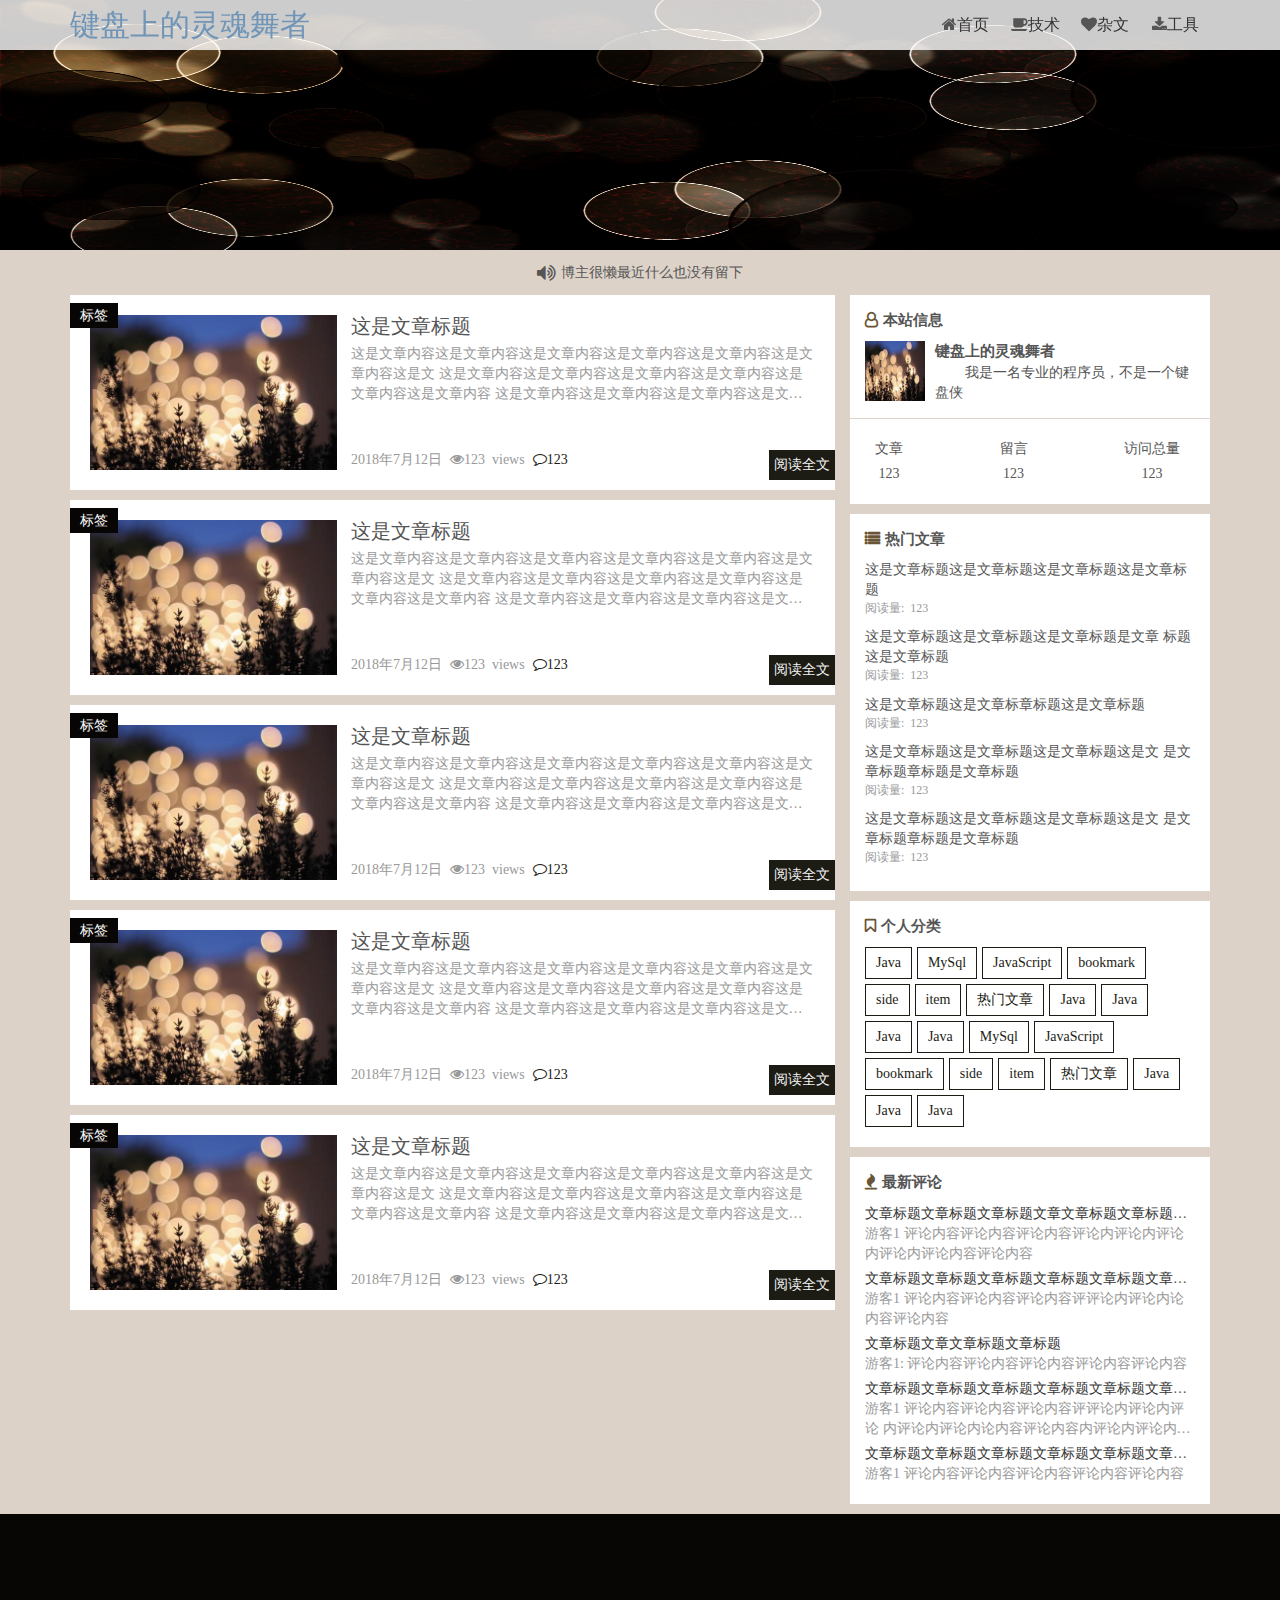
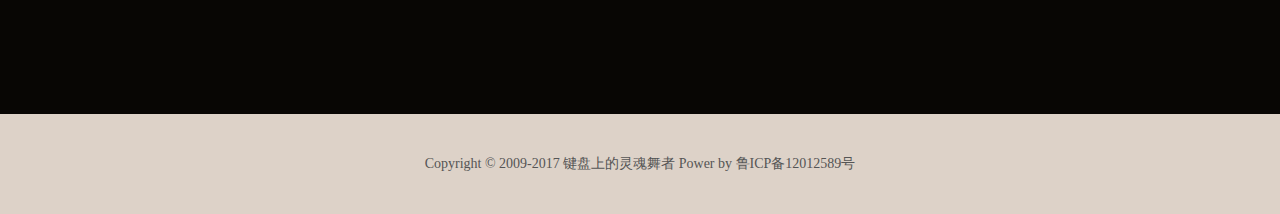
<file: index.html>
<!DOCTYPE html>
<html lang="en">
<head>
    <meta charset="UTF-8">
    <title>键盘上的灵魂舞者</title>
    <link rel="stylesheet" href="css/fontawesome/css/font-awesome.min.css"/>
    <link rel="stylesheet" href="css/bootstrap.min.css"/>
    <link rel="stylesheet" href="css/agate.css"/>
    <link rel="stylesheet" href="css/common.css"/>
    <link rel="stylesheet" href="css/index.css"/>
</head>
<body>
    <div class="container-fluid">
        <nav class="navbar navbar-fixed-top blog-bar-home">
            <div class="container blog-nav">
                <a class="blog-tip" href="#">键盘上的灵魂舞者</a>
                <div class="blog-nav-ul">
                    <a href="#" class="blog-nav-item"><i class="fa fa-home"></i>首页</a>
                    <a href="#" class="blog-nav-item"><i class="fa fa-coffee"></i>技术</a>
                    <a href="#" class="blog-nav-item"><i class="fa fa-heart"></i>杂文</a>
                    <a href="#" class="blog-nav-item"><i class="fa fa-download"></i>工具</a>
                </div>
            </div>
        </nav>

        <div class="row">
            <img class="top-img" src="img/bg_6.jpg" />
        </div>

        <div class="container">
            <div class="row">
                <div class="col-lg-12 blog-gg">
                    <i class="fa fa-volume-up blog-advo"></i>博主很懒最近什么也没有留下
                </div>
            </div>
        </div>
        <div class="container">
            <div class="row">
                <div class="col-lg-8">
                    <div class="row">
                        <div class="col-lg-12 no-padding-right">
                            <span class="article-tip">标签</span>
                            <a class="article-href" href="article.html">阅读全文</a>
                            <div class="article-item">
                                <img class="article-img" src="img/b_1.jpg"/>
                                <div class="article-right">
                                    <h2 class="article-title">
                                        <a class="article-title-href" href="#">这是文章标题</a>
                                    </h2>
                                    <div class="article-content color-999">
                                        这是文章内容这是文章内容这是文章内容这是文章内容这是文章内容这是文章内容这是文
                                        这是文章内容这是文章内容这是文章内容这是文章内容这是文章内容这是文章内容
                                        这是文章内容这是文章内容这是文章内容这是文章内容这是文章内容这是文章内容这是文章内容
                                        这是文章内容这是文章内容这是文章内容这是文章内容这是文章内容
                                    </div>
                                    <ul class="article-info">
                                        <li class="article-info-a color-999">2018年7月12日</li>
                                        <li class="article-info-b color-999"><i class="fa fa-eye color-999"></i>123&nbsp;&nbsp;views</li>
                                        <li class="article-info-c"><i class="fa fa-comment-o"></i>123</li>
                                    </ul>
                                </div>
                            </div>
                        </div>
                    </div>
                    <div class="row">
                        <div class="col-lg-12 no-padding-right">
                            <span class="article-tip">标签</span>
                            <a class="article-href" href="#">阅读全文</a>
                            <div class="article-item">
                                <img class="article-img" src="img/b_1.jpg"/>
                                <div class="article-right">
                                    <h2 class="article-title">
                                        <a class="article-title-href" href="#">这是文章标题</a>
                                    </h2>
                                    <div class="article-content color-999">
                                        这是文章内容这是文章内容这是文章内容这是文章内容这是文章内容这是文章内容这是文
                                        这是文章内容这是文章内容这是文章内容这是文章内容这是文章内容这是文章内容
                                        这是文章内容这是文章内容这是文章内容这是文章内容这是文章内容这是文章内容这是文章内容
                                        这是文章内容这是文章内容这是文章内容这是文章内容这是文章内容
                                    </div>
                                    <ul class="article-info">
                                        <li class="article-info-a color-999">2018年7月12日</li>
                                        <li class="article-info-b color-999"><i class="fa fa-eye color-999"></i>123&nbsp;&nbsp;views</li>
                                        <li class="article-info-c"><i class="fa fa-comment-o"></i>123</li>
                                    </ul>
                                </div>
                            </div>
                        </div>
                    </div>
                    <div class="row">
                        <div class="col-lg-12 no-padding-right">
                            <span class="article-tip">标签</span>
                            <a class="article-href" href="#">阅读全文</a>
                            <div class="article-item">
                                <img class="article-img" src="img/b_1.jpg"/>
                                <div class="article-right">
                                    <h2 class="article-title">
                                        <a class="article-title-href" href="#">这是文章标题</a>
                                    </h2>
                                    <div class="article-content color-999">
                                        这是文章内容这是文章内容这是文章内容这是文章内容这是文章内容这是文章内容这是文
                                        这是文章内容这是文章内容这是文章内容这是文章内容这是文章内容这是文章内容
                                        这是文章内容这是文章内容这是文章内容这是文章内容这是文章内容这是文章内容这是文章内容
                                        这是文章内容这是文章内容这是文章内容这是文章内容这是文章内容
                                    </div>
                                    <ul class="article-info">
                                        <li class="article-info-a color-999">2018年7月12日</li>
                                        <li class="article-info-b color-999"><i class="fa fa-eye color-999"></i>123&nbsp;&nbsp;views</li>
                                        <li class="article-info-c"><i class="fa fa-comment-o"></i>123</li>
                                    </ul>
                                </div>
                            </div>
                        </div>
                    </div>
                    <div class="row">
                        <div class="col-lg-12 no-padding-right">
                            <span class="article-tip">标签</span>
                            <a class="article-href" href="#">阅读全文</a>
                            <div class="article-item">
                                <img class="article-img" src="img/b_1.jpg"/>
                                <div class="article-right">
                                    <h2 class="article-title">
                                        <a class="article-title-href" href="#">这是文章标题</a>
                                    </h2>
                                    <div class="article-content color-999">
                                        这是文章内容这是文章内容这是文章内容这是文章内容这是文章内容这是文章内容这是文
                                        这是文章内容这是文章内容这是文章内容这是文章内容这是文章内容这是文章内容
                                        这是文章内容这是文章内容这是文章内容这是文章内容这是文章内容这是文章内容这是文章内容
                                        这是文章内容这是文章内容这是文章内容这是文章内容这是文章内容
                                    </div>
                                    <ul class="article-info">
                                        <li class="article-info-a color-999">2018年7月12日</li>
                                        <li class="article-info-b color-999"><i class="fa fa-eye color-999"></i>123&nbsp;&nbsp;views</li>
                                        <li class="article-info-c"><i class="fa fa-comment-o"></i>123</li>
                                    </ul>
                                </div>
                            </div>
                        </div>
                    </div>
                    <div class="row">
                        <div class="col-lg-12 no-padding-right">
                            <span class="article-tip">标签</span>
                            <a class="article-href" href="#">阅读全文</a>
                            <div class="article-item">
                                <img class="article-img" src="img/b_1.jpg"/>
                                <div class="article-right">
                                    <h2 class="article-title">
                                        <a class="article-title-href" href="#">这是文章标题</a>
                                    </h2>
                                    <div class="article-content color-999">
                                        这是文章内容这是文章内容这是文章内容这是文章内容这是文章内容这是文章内容这是文
                                        这是文章内容这是文章内容这是文章内容这是文章内容这是文章内容这是文章内容
                                        这是文章内容这是文章内容这是文章内容这是文章内容这是文章内容这是文章内容这是文章内容
                                        这是文章内容这是文章内容这是文章内容这是文章内容这是文章内容
                                    </div>
                                    <ul class="article-info">
                                        <li class="article-info-a color-999">2018年7月12日</li>
                                        <li class="article-info-b color-999"><i class="fa fa-eye color-999"></i>123&nbsp;&nbsp;views</li>
                                        <li class="article-info-c"><i class="fa fa-comment-o"></i>123</li>
                                    </ul>
                                </div>
                            </div>
                        </div>
                    </div>
                </div>

                <div class="col-lg-4">
                    <div class="row">
                        <div class="col-lg-12">
                            <div class="side-item side-item-1">
                                <div class="side-tip"><i class="fa fa-user-o"></i>本站信息</div>
                                <div class="side-bk-content">
                                    <img class="side-bk-a" src="img/b_1.jpg" />
                                    <div class="side-bk-b">
                                        <span class="side-bk-c">键盘上的灵魂舞者</span>
                                        <span class="side-bk-d">我是一名专业的程序员，不是一个键盘侠</span>
                                    </div>
                                </div>
                            </div>
                            <ul class="side-item side-bk-ul">
                                <li class="side-bk-e">
                                    <span>文章</span><span class="side-bk-f">123</span>
                                </li>
                                <li class="side-bk-e">
                                    <span>留言</span><span class="side-bk-f">123</span>
                                </li>
                                <li class="side-bk-e">
                                    <span>访问总量</span><span class="side-bk-f">123</span>
                                </li>


                            </ul>
                        </div>
                    </div>

                    <div class="row">
                        <div class="col-lg-12">
                            <div class="side-item">
                                <div class="side-tip"><i class="fa fa-list"></i>热门文章</div>
                                <ul class="side-content">
                                    <li class="side-rm-a">这是文章标题这是文章标题这是文章标题这是文章标题</li>
                                    <li class="side-rm-b">阅读量:&nbsp;&nbsp;123</li>
                                    <li class="side-rm-a">这是文章标题这是文章标题这是文章标题是文章
                                        标题这是文章标题</li>
                                    <li class="side-rm-b">阅读量:&nbsp;&nbsp;123</li>
                                    <li class="side-rm-a">这是文章标题这是文章标章标题这是文章标题</li>
                                    <li class="side-rm-b">阅读量:&nbsp;&nbsp;123</li>
                                    <li class="side-rm-a">这是文章标题这是文章标题这是文章标题这是文
                                        是文章标题章标题是文章标题</li>
                                    <li class="side-rm-b">阅读量:&nbsp;&nbsp;123</li>
                                    <li class="side-rm-a">这是文章标题这是文章标题这是文章标题这是文
                                        是文章标题章标题是文章标题</li>
                                    <li class="side-rm-b">阅读量:&nbsp;&nbsp;123</li>
                                </ul>
                            </div>
                        </div>
                    </div>
                    <div class="row">
                        <div class="col-lg-12">
                            <div class="side-item">
                                <div class="side-tip"><i class="fa fa-bookmark-o"></i>个人分类</div>
                                <div class="side-gr-content">
                                    <a class="side-gr-a" href="#">Java</a>
                                    <a class="side-gr-a" href="#">MySql</a>
                                    <a class="side-gr-a" href="#">JavaScript</a>
                                    <a class="side-gr-a" href="#">bookmark</a>
                                    <a class="side-gr-a" href="#">side</a>
                                    <a class="side-gr-a" href="#">item</a>
                                    <a class="side-gr-a" href="#">热门文章</a>
                                    <a class="side-gr-a" href="#">Java</a>
                                    <a class="side-gr-a" href="#">Java</a>
                                    <a class="side-gr-a" href="#">Java</a>
                                    <a class="side-gr-a" href="#">Java</a>
                                    <a class="side-gr-a" href="#">MySql</a>
                                    <a class="side-gr-a" href="#">JavaScript</a>
                                    <a class="side-gr-a" href="#">bookmark</a>
                                    <a class="side-gr-a" href="#">side</a>
                                    <a class="side-gr-a" href="#">item</a>
                                    <a class="side-gr-a" href="#">热门文章</a>
                                    <a class="side-gr-a" href="#">Java</a>
                                    <a class="side-gr-a" href="#">Java</a>
                                    <a class="side-gr-a" href="#">Java</a>
                                </div>
                            </div>
                        </div>
                    </div>
                    <div class="row">
                        <div class="col-lg-12">
                            <div class="side-item">
                                <div class="side-tip"><i class="fa fa-fire"></i>最新评论</div>
                                <ul class="side-pl-content">
                                    <li class="side-pl-d">
                                        <a href="#">文章标题文章标题文章标题文章文章标题文章标题文章标题</a>
                                    </li>
                                    <li class="side-pl-a">
                                        <span class="side-pl-b">游客1  评论内容评论内容评论内容评论内评论内评论内评论内评论内容评论内容</span>
                                    </li>
                                    <li class="side-pl-d">
                                        <a href="#">文章标题文章标题文章标题文章标题文章标题文章标题文章标题文章标题文章标题文章标题</a>
                                    </li>
                                    <li class="side-pl-a">
                                        <span class="side-pl-b">游客1  评论内容评论内容评论内容评评论内评论内论内容评论内容</span>
                                    </li>
                                    <li class="side-pl-d">
                                        <a href="#">文章标题文章文章标题文章标题</a>
                                    </li>
                                    <li class="side-pl-a">
                                        <span class="side-pl-b">游客1:  评论内容评论内容评论内容评论内容评论内容</span>
                                    </li>
                                    <li class="side-pl-d">
                                        <a href="#">文章标题文章标题文章标题文章标题文章标题文章标题文章标题文章标题文章标题文章标题</a>
                                    </li>
                                    <li class="side-pl-a">
                                        <span class="side-pl-b">游客1  评论内容评论内容评论内容评评论内评论内评论
                                            内评论内评论内论内容评论内容内评论内评论内论内容评论内容内评论内评论内论内容评论内容
                                        内评论内评论内论内容评论内容内评论内评论内论内容评论内容</span>
                                    </li>
                                    <li class="side-pl-d">
                                        <a href="#">文章标题文章标题文章标题文章标题文章标题文章标题文章标题文章标题文章标题文章标题</a>
                                    </li>
                                    <li class="side-pl-a">
                                        <span class="side-pl-b">游客1  评论内容评论内容评论内容评论内容评论内容</span>
                                    </li>
                                </ul>
                            </div>
                        </div>
                    </div>
                </div>
            </div>
        </div>



    </div>
    <footer>
        <div class="footer-top">

        </div>
        <div class="footer-bottom">
            Copyright © 2009-2017 键盘上的灵魂舞者 Power by 鲁ICP备12012589号
        </div>
    </footer>
</body>
<script src="tool/highlight.pack.js"></script>
<script src="tool/jquery3.3.1.js"></script>
<script src="tool/bootstrap.min.js"></script>
<script src="tool/color-thief.js"></script>
<script src="js/common.js"></script>
<script src="js/index.js"></script>

</html>
</file>
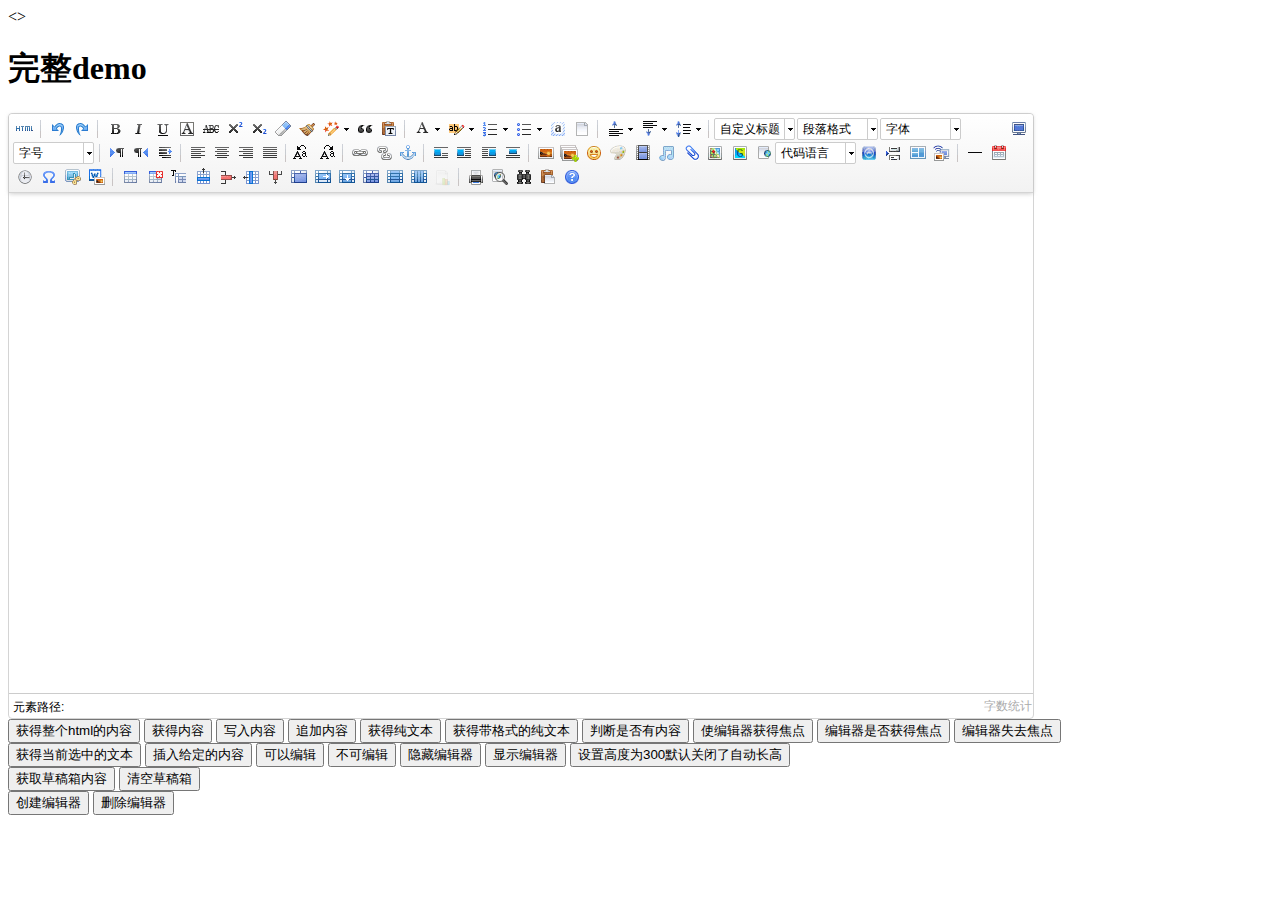
<file: tool/ueditor/index.html>
<!DOCTYPE HTML PUBLIC "-//W3C//DTD HTML 4.01 Transitional//EN"
        "http://www.w3.org/TR/html4/loose.dtd">
<html>
<>
    <title>完整demo</title>
    <meta http-equiv="Content-Type" content="text/html;charset=utf-8"/>
    <link rel="stylesheet" href="../../css/agate.css"/>
    <script charset="utf-8" src="../highlight.pack.js"> </script>
    <script charset="utf-8" src="ueditor.config.js"></script>
    <script charset="utf-8" src="ueditor.all.js"> </script>
    <!--建议手动加在语言，避免在ie下有时因为加载语言失败导致编辑器加载失败-->
    <!--这里加载的语言文件会覆盖你在配置项目里添加的语言类型，比如你在配置项目里配置的是英文，这里加载的中文，那最后就是中文-->
    <script type="text/javascript" charset="utf-8" src="lang/zh-cn/zh-cn.js"></script>

    <style type="text/css">
        div{
            width:100%;
        }
    </style>
</head>
<body>
<div>
    <h1>完整demo</h1>
    <script id="editor" type="text/plain" style="width:1024px;height:500px;"></script>
</div>
<div id="btns">
    <div>
        <button onclick="getAllHtml()">获得整个html的内容</button>
        <button onclick="getContent()">获得内容</button>
        <button onclick="setContent()">写入内容</button>
        <button onclick="setContent(true)">追加内容</button>
        <button onclick="getContentTxt()">获得纯文本</button>
        <button onclick="getPlainTxt()">获得带格式的纯文本</button>
        <button onclick="hasContent()">判断是否有内容</button>
        <button onclick="setFocus()">使编辑器获得焦点</button>
        <button onmousedown="isFocus(event)">编辑器是否获得焦点</button>
        <button onmousedown="setblur(event)" >编辑器失去焦点</button>

    </div>
    <div>
        <button onclick="getText()">获得当前选中的文本</button>
        <button onclick="insertHtml()">插入给定的内容</button>
        <button id="enable" onclick="setEnabled()">可以编辑</button>
        <button onclick="setDisabled()">不可编辑</button>
        <button onclick=" UE.getEditor('editor').setHide()">隐藏编辑器</button>
        <button onclick=" UE.getEditor('editor').setShow()">显示编辑器</button>
        <button onclick=" UE.getEditor('editor').setHeight(300)">设置高度为300默认关闭了自动长高</button>
    </div>

    <div>
        <button onclick="getLocalData()" >获取草稿箱内容</button>
        <button onclick="clearLocalData()" >清空草稿箱</button>
    </div>

</div>
<div>
    <button onclick="createEditor()">
    创建编辑器</button>
    <button onclick="deleteEditor()">
    删除编辑器</button>
</div>

<script type="text/javascript">
    hljs.initHighlightingOnLoad();
    //实例化编辑器
    //建议使用工厂方法getEditor创建和引用编辑器实例，如果在某个闭包下引用该编辑器，直接调用UE.getEditor('editor')就能拿到相关的实例
    var ue = UE.getEditor('editor');


    function isFocus(e){
        alert(UE.getEditor('editor').isFocus());
        UE.dom.domUtils.preventDefault(e)
    }
    function setblur(e){
        UE.getEditor('editor').blur();
        UE.dom.domUtils.preventDefault(e)
    }
    function insertHtml() {
        var value = prompt('插入html代码', '');
        UE.getEditor('editor').execCommand('insertHtml', value)
    }
    function createEditor() {
        enableBtn();
        UE.getEditor('editor');
    }
    function getAllHtml() {
        alert(UE.getEditor('editor').getAllHtml())
    }
    function getContent() {
        var arr = [];
        arr.push("使用editor.getContent()方法可以获得编辑器的内容");
        arr.push("内容为：");
        arr.push(UE.getEditor('editor').getContent());
        alert(arr.join("\n"));
    }
    function getPlainTxt() {
        var arr = [];
        arr.push("使用editor.getPlainTxt()方法可以获得编辑器的带格式的纯文本内容");
        arr.push("内容为：");
        arr.push(UE.getEditor('editor').getPlainTxt());
        alert(arr.join('\n'))
    }
    function setContent(isAppendTo) {
        var arr = [];
        arr.push("使用editor.setContent('欢迎使用ueditor')方法可以设置编辑器的内容");
        UE.getEditor('editor').setContent('欢迎使用ueditor', isAppendTo);
        alert(arr.join("\n"));
    }
    function setDisabled() {
        UE.getEditor('editor').setDisabled('fullscreen');
        disableBtn("enable");
    }

    function setEnabled() {
        UE.getEditor('editor').setEnabled();
        enableBtn();
    }

    function getText() {
        //当你点击按钮时编辑区域已经失去了焦点，如果直接用getText将不会得到内容，所以要在选回来，然后取得内容
        var range = UE.getEditor('editor').selection.getRange();
        range.select();
        var txt = UE.getEditor('editor').selection.getText();
        alert(txt)
    }

    function getContentTxt() {
        var arr = [];
        arr.push("使用editor.getContentTxt()方法可以获得编辑器的纯文本内容");
        arr.push("编辑器的纯文本内容为：");
        arr.push(UE.getEditor('editor').getContentTxt());
        alert(arr.join("\n"));
    }
    function hasContent() {
        var arr = [];
        arr.push("使用editor.hasContents()方法判断编辑器里是否有内容");
        arr.push("判断结果为：");
        arr.push(UE.getEditor('editor').hasContents());
        alert(arr.join("\n"));
    }
    function setFocus() {
        UE.getEditor('editor').focus();
    }
    function deleteEditor() {
        disableBtn();
        UE.getEditor('editor').destroy();
    }
    function disableBtn(str) {
        var div = document.getElementById('btns');
        var btns = UE.dom.domUtils.getElementsByTagName(div, "button");
        for (var i = 0, btn; btn = btns[i++];) {
            if (btn.id == str) {
                UE.dom.domUtils.removeAttributes(btn, ["disabled"]);
            } else {
                btn.setAttribute("disabled", "true");
            }
        }
    }
    function enableBtn() {
        var div = document.getElementById('btns');
        var btns = UE.dom.domUtils.getElementsByTagName(div, "button");
        for (var i = 0, btn; btn = btns[i++];) {
            UE.dom.domUtils.removeAttributes(btn, ["disabled"]);
        }
    }

    function getLocalData () {
        alert(UE.getEditor('editor').execCommand( "getlocaldata" ));
    }

    function clearLocalData () {
        UE.getEditor('editor').execCommand( "clearlocaldata" );
        alert("已清空草稿箱")
    }
</script>
</body>
</html>
</file>
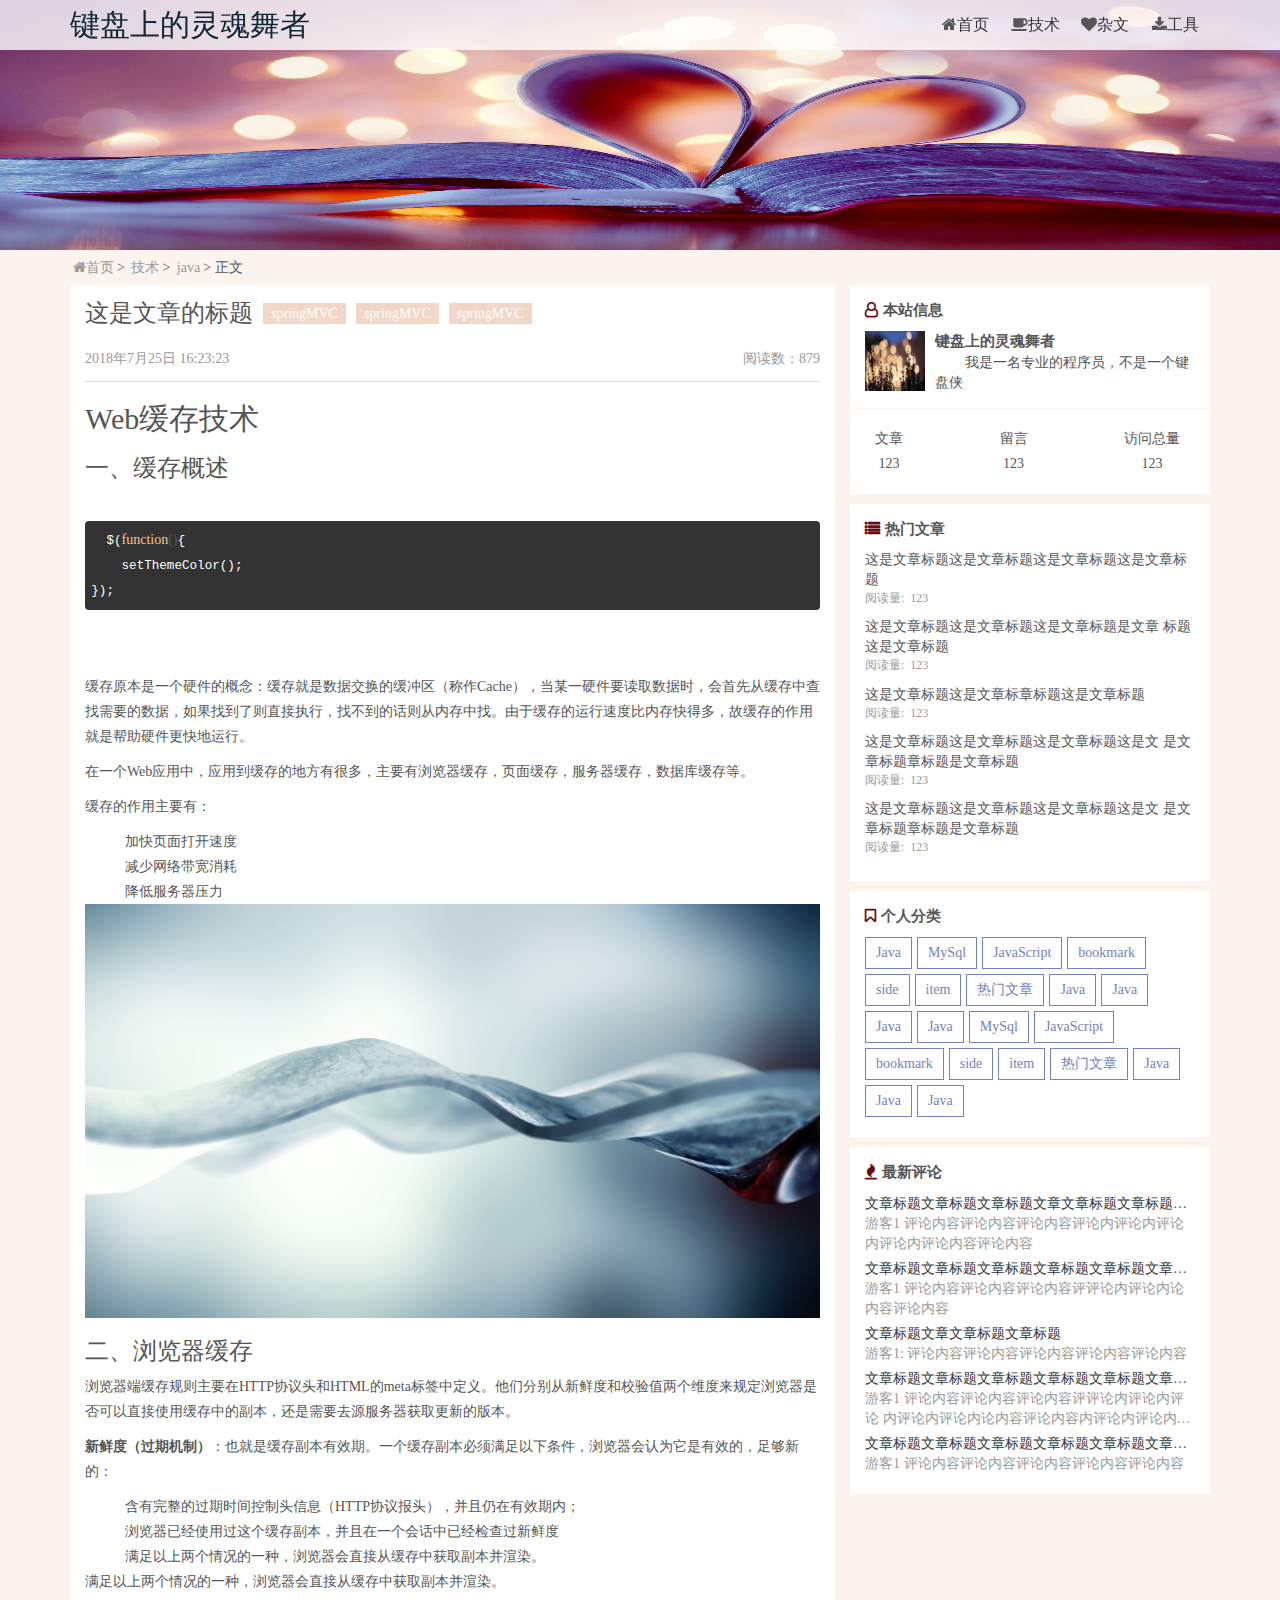
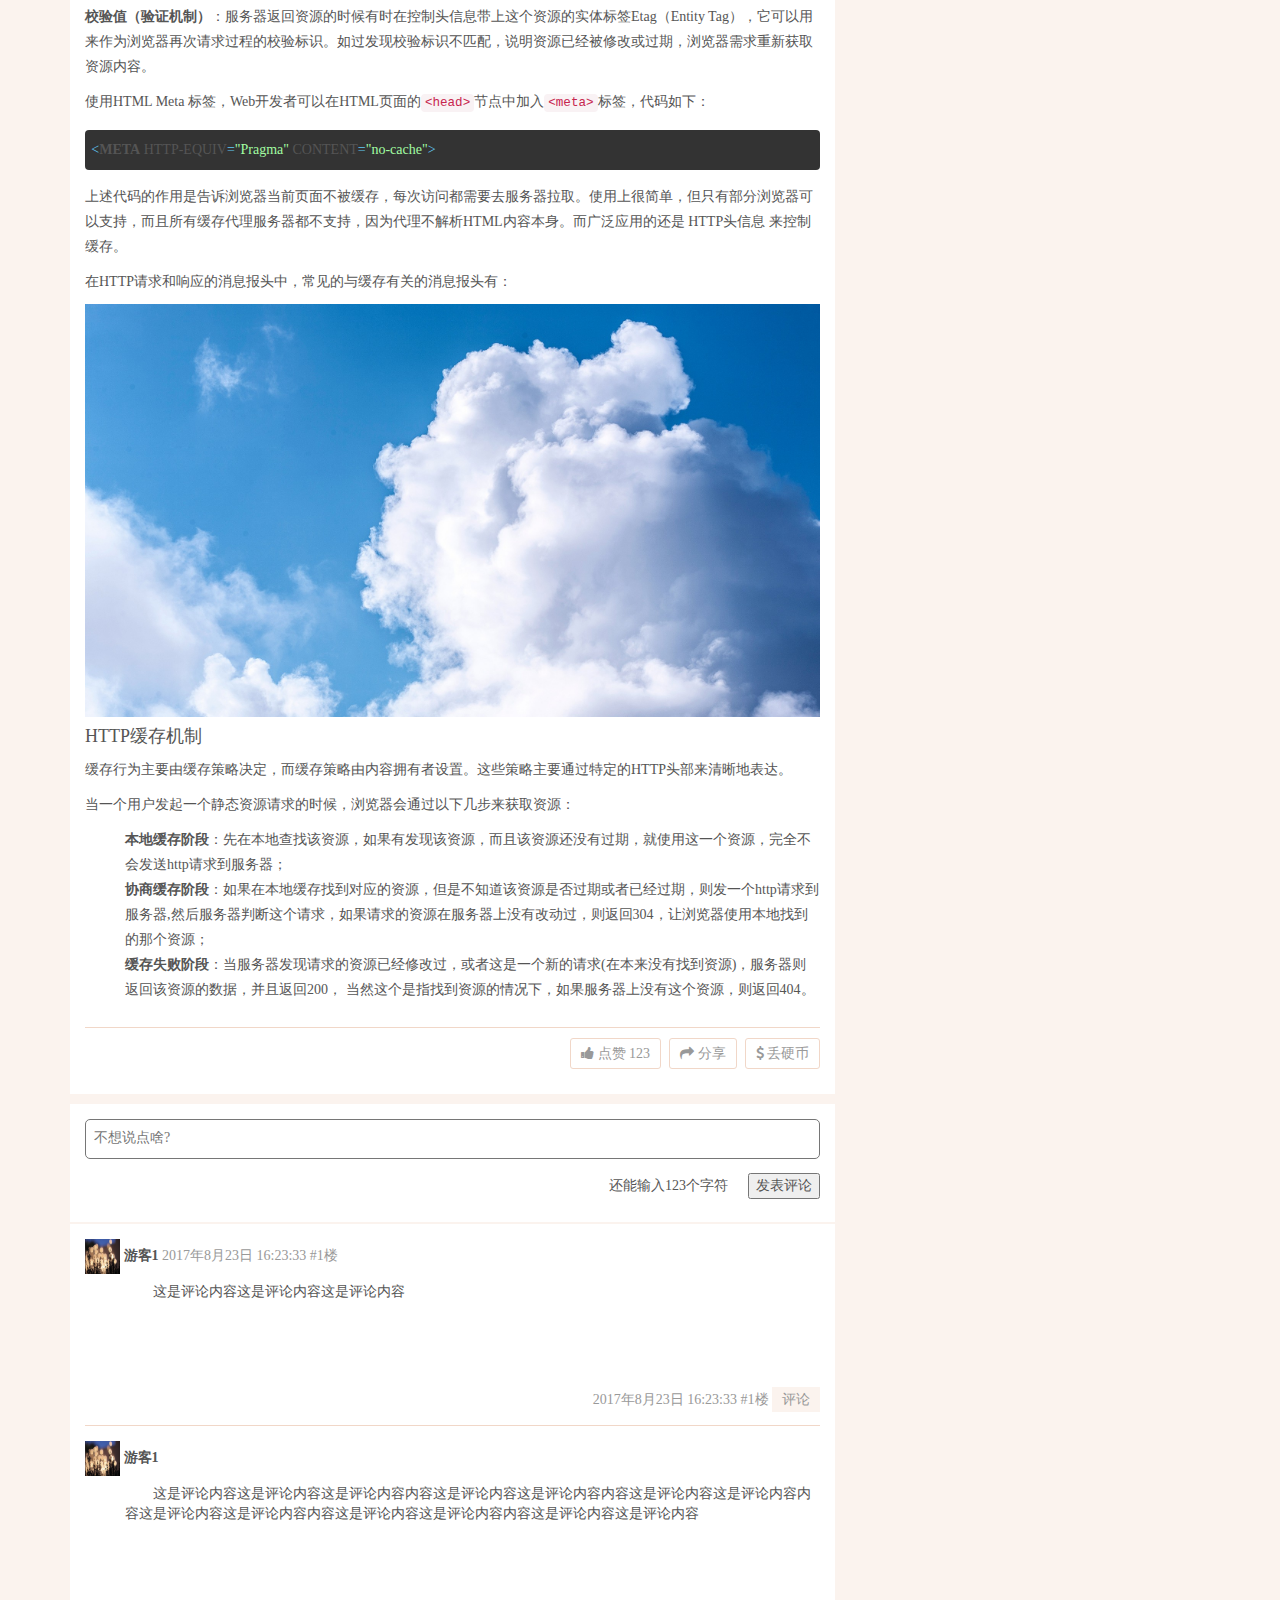
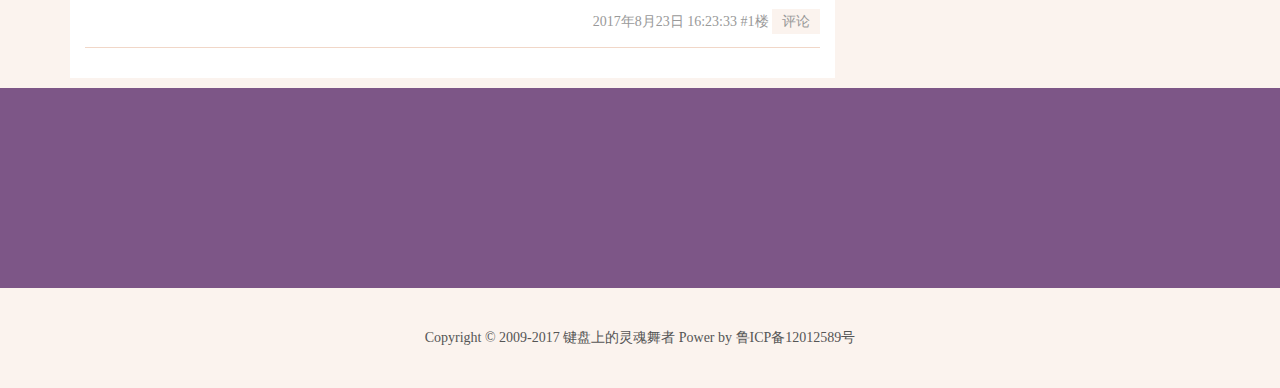
<file: article.html>
<!DOCTYPE html>
<html lang="en">
<head>
    <meta charset="UTF-8">
    <title>键盘上的灵魂舞者</title>
    <link rel="stylesheet" href="css/fontawesome/css/font-awesome.min.css"/>
    <link rel="stylesheet" href="css/bootstrap.min.css"/>
    <link rel="stylesheet" href="css/agate.css"/>
    <link rel="stylesheet" href="css/common.css"/>
    <link rel="stylesheet" href="css/article.css"/>
</head>
<body>
<div class="container-fluid">
    <nav class="navbar navbar-fixed-top blog-bar-home">
        <div class="container blog-nav">
            <a class="blog-tip" href="#">键盘上的灵魂舞者</a>
            <div class="blog-nav-ul">
                <a href="#" class="blog-nav-item"><i class="fa fa-home"></i>首页</a>
                <a href="#" class="blog-nav-item"><i class="fa fa-coffee"></i>技术</a>
                <a href="#" class="blog-nav-item"><i class="fa fa-heart"></i>杂文</a>
                <a href="#" class="blog-nav-item"><i class="fa fa-download"></i>工具</a>
            </div>
        </div>
    </nav>

    <div class="row">
        <img class="top-img" src="img/bg_3.jpg" />
    </div>
    <div class="container">
        <div class="row">
            <div class="col-lg-12 blog-dh">
                <a class="blog-dh-a" href="index.html"><i class="fa fa-home blog-dh-i"></i>首页</a>&gt;
                <a class="blog-dh-a" href="#">技术</a>&gt;
                <a class="blog-dh-a" href="#">java</a>&gt;
                <span>正文</span>
            </div>
        </div>
    </div>
    <div class="container">
        <div class="row">
            <div class="col-lg-8 no-padding-right">
                    <article>
                        <header>
                            <h3 class="ar-title">
                                这是文章的标题
                                <a class="ar-tip" href="#">springMVC</a>
                                <a class="ar-tip" href="#">springMVC</a>
                                <a class="ar-tip" href="#">springMVC</a>
                            </h3>
                            <p class="ar-time">2018年7月25日 16:23:23</p>
                            <p class="ar-views">阅读数：879</p>
                        </header>
                        <h2 id="web缓存技术">Web缓存技术</h2>
                        <h3 id="一缓存概述">一、缓存概述</h3>
                        <pre>
                            <code class="javascript">  $(function(){
    setThemeColor();
});</code>
                        </pre>
                        <p>缓存原本是一个硬件的概念：缓存就是数据交换的缓冲区（称作Cache），当某一硬件要读取数据时，会首先从缓存中查找需要的数据，如果找到了则直接执行，找不到的话则从内存中找。由于缓存的运行速度比内存快得多，故缓存的作用就是帮助硬件更快地运行。</p>
                        <p>在一个Web应用中，应用到缓存的地方有很多，主要有浏览器缓存，页面缓存，服务器缓存，数据库缓存等。</p>
                        <p>缓存的作用主要有：</p>
                        <ul>
                            <li>加快页面打开速度</li>
                            <li>减少网络带宽消耗</li>
                            <li>降低服务器压力</li>
                        </ul>
                        <p><img src="img/bg_9.jpg" alt="缓存结构" title=""></p>
                        <h3 id="二浏览器缓存">二、浏览器缓存</h3>
                        <p>浏览器端缓存规则主要在HTTP协议头和HTML的meta标签中定义。他们分别从新鲜度和校验值两个维度来规定浏览器是否可以直接使用缓存中的副本，还是需要去源服务器获取更新的版本。</p>
                        <p><strong>新鲜度（过期机制）</strong>：也就是缓存副本有效期。一个缓存副本必须满足以下条件，浏览器会认为它是有效的，足够新的：</p>
                        <ul>
                            <li>含有完整的过期时间控制头信息（HTTP协议报头），并且仍在有效期内；</li>
                            <li>浏览器已经使用过这个缓存副本，并且在一个会话中已经检查过新鲜度</li>
                            <li>满足以上两个情况的一种，浏览器会直接从缓存中获取副本并渲染。</li>
                        </ul>
                        <p>满足以上两个情况的一种，浏览器会直接从缓存中获取副本并渲染。</p>
                        <p><strong>校验值（验证机制）</strong>：服务器返回资源的时候有时在控制头信息带上这个资源的实体标签Etag（Entity Tag），它可以用来作为浏览器再次请求过程的校验标识。如过发现校验标识不匹配，说明资源已经被修改或过期，浏览器需求重新获取资源内容。</p>
                        <p>使用HTML Meta 标签，Web开发者可以在HTML页面的<code>&lt;head&gt;</code>节点中加入<code>&lt;meta&gt;</code>标签，代码如下：</p>
                        <pre class="prettyprint"><code class=" hljs xml"><span class="hljs-tag">&lt;<span class="hljs-title">META</span> <span class="hljs-attribute">HTTP-EQUIV</span>=<span class="hljs-value">"Pragma"</span> <span class="hljs-attribute">CONTENT</span>=<span class="hljs-value">"no-cache"</span>&gt;</span></code></pre>
                        <p>上述代码的作用是告诉浏览器当前页面不被缓存，每次访问都需要去服务器拉取。使用上很简单，但只有部分浏览器可以支持，而且所有缓存代理服务器都不支持，因为代理不解析HTML内容本身。而广泛应用的还是 HTTP头信息 来控制缓存。</p>
                        <p>在HTTP请求和响应的消息报头中，常见的与缓存有关的消息报头有：</p>
                        <p><img src="img/bg_7.jpg" alt="缓存结构" title=""></p>
                        <h4 id="http缓存机制">HTTP缓存机制</h4>
                        <p>缓存行为主要由缓存策略决定，而缓存策略由内容拥有者设置。这些策略主要通过特定的HTTP头部来清晰地表达。</p>
                        <p>当一个用户发起一个静态资源请求的时候，浏览器会通过以下几步来获取资源：</p>
                        <ul>
                            <li><strong>本地缓存阶段</strong>：先在本地查找该资源，如果有发现该资源，而且该资源还没有过期，就使用这一个资源，完全不会发送http请求到服务器；</li>
                            <li><strong>协商缓存阶段</strong>：如果在本地缓存找到对应的资源，但是不知道该资源是否过期或者已经过期，则发一个http请求到服务器,然后服务器判断这个请求，如果请求的资源在服务器上没有改动过，则返回304，让浏览器使用本地找到的那个资源；</li>
                            <li><strong>缓存失败阶段</strong>：当服务器发现请求的资源已经修改过，或者这是一个新的请求(在本来没有找到资源)，服务器则返回该资源的数据，并且返回200， 当然这个是指找到资源的情况下，如果服务器上没有这个资源，则返回404。</li>
                        </ul>

                        <!-- ### &#24212;&#29992;&#19968;&#12289;&#24555;&#36895;&#28040;&#38500;&#21508;&#31867;&#32531;&#23384; -->
                        <footer>
                            <div class="ar-op">
                                <span class="ar-op-item"><i class="fa fa-thumbs-up ar-op-i"></i>&nbsp;点赞&nbsp;123</span>
                                <span class="ar-op-item"><i class="fa fa-share ar-op-i"></i>&nbsp;分享</span>
                                <span class="ar-op-item"><i class="fa fa-dollar ar-op-i"></i>&nbsp;丢硬币</span>
                            </div>
                        </footer>
                    </article>

                    <div class="ar-comment">
                        <div class="ar-ta">
                            <textarea class="ar-textarea" placeholder="不想说点啥?"></textarea>
                        </div>
                        <div class="ar-ta-op">
                            <span class="ar-tt">还能输入123个字符</span>
                            <button id="ar-submit">发表评论</button>
                        </div>
                    </div>
                    <div class="ar-comment-list" id="comment-con">
                        <div class="ar-commont-item">
                            <div class="ar-commont-top">
                                <img class="ar-a" src="img/photo/b_1.jpg"/>
                                <span class="ar-b">游客1</span>
                                <span class="ar-c">2017年8月23日 16:23:33</span>
                                <span class="ar-d">#1楼</span>
                            </div>
                            <div class="ar-commont-con">
                                这是评论内容这是评论内容这是评论内容
                            </div>
                            <div class="ar-commont-op">
                                <span class="ar-c">2017年8月23日 16:23:33</span>
                                <span class="ar-d">#1楼</span>
                                <span class="ar-re">评论</span>
                            </div>
                            <div class="ar-commont-com">

                            </div>
                        </div>
                        <div class="ar-commont-item">
                            <div class="ar-commont-top">
                                <img class="ar-a" src="img/photo/b_1.jpg"/>
                                <span class="ar-b">游客1</span>

                            </div>
                            <div class="ar-commont-con">
                                这是评论内容这是评论内容这是评论内容内容这是评论内容这是评论内容内容这是评论内容这是评论内容内容这是评论内容这是评论内容内容这是评论内容这是评论内容内容这是评论内容这是评论内容
                            </div>
                            <div class="ar-commont-op">
                                <span class="ar-c">2017年8月23日 16:23:33</span>
                                <span class="ar-d">#1楼</span>
                                <span class="ar-re" data-type="review" data-target="asd">评论</span>
                            </div>
                            <div class="ar-commont-com" id="asd">
                                <ul class="ar-commont-com-ul">
                                    <li class="ar-commont-citem">
                                        <img class="ar-a" src="img/photo/b_1.jpg"/>
                                        <span class="ar-b">游客1</span>
                                        <span class="ar-e">这是评论内容这是评论内容这是评论内容内容这是评论</span>
                                    </li>
                                    <li class="ar-commont-citem ar-commont-citem-1">
                                        <span class="ar-c">2017年8月23日 16:23:33</span>
                                        <span class="ar-d" data-type="hf" data-target="abs"
                                              data-textarea="abs1" data-reviewId="1" data-to="Jerry">回复</span>
                                    </li>
                                    <li class="ar-commont-citem">
                                        <img class="ar-a" src="img/photo/b_1.jpg"/>
                                        <span class="ar-b">游客1</span>
                                        <span class="ar-e">这是评论内容这是评论内容内容这是评论内内容这是评论内内
                                            容这是评论内内容这是评论内内容这是评论内内容这是评论内内容这是评论内这是评论内容内容这是评论</span>
                                    </li>
                                    <li class="ar-commont-citem ar-commont-citem-1">
                                        <span class="ar-c">2017年8月23日 16:23:33</span>
                                        <span class="ar-d" data-type="hf" data-target="abs"
                                              data-textarea="abs1" data-reviewId="1" data-to="Tom">回复</span>
                                    </li>
                                    <li class="ar-commont-citem-2">
                                        <span class="ar-citem-last-a"  data-type="wysyj" data-target="abs"
                                              data-textarea="abs1" data-commentId="1">我也说一句</span>
                                    </li>
                                    <li class="ar-commont-citem-last" id="abs">

                                        <textarea class="ar-citem-last-b" id="abs1"></textarea>
                                        <span class="ar-citem-last-c" data-type="fb">发表</span>
                                    </li>
                                </ul>
                            </div>

                        </div>
                    </div>
            </div>

            <div class="col-lg-4">
                <div class="row">
                    <div class="col-lg-12">
                        <div class="side-item side-item-1">
                            <div class="side-tip"><i class="fa fa-user-o"></i>本站信息</div>
                            <div class="side-bk-content">
                                <img class="side-bk-a" src="img/b_1.jpg" />
                                <div class="side-bk-b">
                                    <span class="side-bk-c">键盘上的灵魂舞者</span>
                                    <span class="side-bk-d">我是一名专业的程序员，不是一个键盘侠</span>
                                </div>
                            </div>
                        </div>
                        <ul class="side-item side-bk-ul">
                            <li class="side-bk-e">
                                <span>文章</span><span class="side-bk-f">123</span>
                            </li>
                            <li class="side-bk-e">
                                <span>留言</span><span class="side-bk-f">123</span>
                            </li>
                            <li class="side-bk-e">
                                <span>访问总量</span><span class="side-bk-f">123</span>
                            </li>


                        </ul>
                    </div>
                </div>

                <div class="row">
                    <div class="col-lg-12">
                        <div class="side-item">
                            <div class="side-tip"><i class="fa fa-list"></i>热门文章</div>
                            <ul class="side-content">
                                <li class="side-rm-a">这是文章标题这是文章标题这是文章标题这是文章标题</li>
                                <li class="side-rm-b">阅读量:&nbsp;&nbsp;123</li>
                                <li class="side-rm-a">这是文章标题这是文章标题这是文章标题是文章
                                    标题这是文章标题</li>
                                <li class="side-rm-b">阅读量:&nbsp;&nbsp;123</li>
                                <li class="side-rm-a">这是文章标题这是文章标章标题这是文章标题</li>
                                <li class="side-rm-b">阅读量:&nbsp;&nbsp;123</li>
                                <li class="side-rm-a">这是文章标题这是文章标题这是文章标题这是文
                                    是文章标题章标题是文章标题</li>
                                <li class="side-rm-b">阅读量:&nbsp;&nbsp;123</li>
                                <li class="side-rm-a">这是文章标题这是文章标题这是文章标题这是文
                                    是文章标题章标题是文章标题</li>
                                <li class="side-rm-b">阅读量:&nbsp;&nbsp;123</li>
                            </ul>
                        </div>
                    </div>
                </div>
                <div class="row">
                    <div class="col-lg-12">
                        <div class="side-item">
                            <div class="side-tip"><i class="fa fa-bookmark-o"></i>个人分类</div>
                            <div class="side-gr-content">
                                <a class="side-gr-a" href="#">Java</a>
                                <a class="side-gr-a" href="#">MySql</a>
                                <a class="side-gr-a" href="#">JavaScript</a>
                                <a class="side-gr-a" href="#">bookmark</a>
                                <a class="side-gr-a" href="#">side</a>
                                <a class="side-gr-a" href="#">item</a>
                                <a class="side-gr-a" href="#">热门文章</a>
                                <a class="side-gr-a" href="#">Java</a>
                                <a class="side-gr-a" href="#">Java</a>
                                <a class="side-gr-a" href="#">Java</a>
                                <a class="side-gr-a" href="#">Java</a>
                                <a class="side-gr-a" href="#">MySql</a>
                                <a class="side-gr-a" href="#">JavaScript</a>
                                <a class="side-gr-a" href="#">bookmark</a>
                                <a class="side-gr-a" href="#">side</a>
                                <a class="side-gr-a" href="#">item</a>
                                <a class="side-gr-a" href="#">热门文章</a>
                                <a class="side-gr-a" href="#">Java</a>
                                <a class="side-gr-a" href="#">Java</a>
                                <a class="side-gr-a" href="#">Java</a>
                            </div>
                        </div>
                    </div>
                </div>
                <div class="row">
                    <div class="col-lg-12">
                        <div class="side-item">
                            <div class="side-tip"><i class="fa fa-fire"></i>最新评论</div>
                            <ul class="side-pl-content">
                                <li class="side-pl-d">
                                    <a href="#">文章标题文章标题文章标题文章文章标题文章标题文章标题</a>
                                </li>
                                <li class="side-pl-a">
                                    <span class="side-pl-b">游客1  评论内容评论内容评论内容评论内评论内评论内评论内评论内容评论内容</span>
                                </li>
                                <li class="side-pl-d">
                                    <a href="#">文章标题文章标题文章标题文章标题文章标题文章标题文章标题文章标题文章标题文章标题</a>
                                </li>
                                <li class="side-pl-a">
                                    <span class="side-pl-b">游客1  评论内容评论内容评论内容评评论内评论内论内容评论内容</span>
                                </li>
                                <li class="side-pl-d">
                                    <a href="#">文章标题文章文章标题文章标题</a>
                                </li>
                                <li class="side-pl-a">
                                    <span class="side-pl-b">游客1:  评论内容评论内容评论内容评论内容评论内容</span>
                                </li>
                                <li class="side-pl-d">
                                    <a href="#">文章标题文章标题文章标题文章标题文章标题文章标题文章标题文章标题文章标题文章标题</a>
                                </li>
                                <li class="side-pl-a">
                                        <span class="side-pl-b">游客1  评论内容评论内容评论内容评评论内评论内评论
                                            内评论内评论内论内容评论内容内评论内评论内论内容评论内容内评论内评论内论内容评论内容
                                        内评论内评论内论内容评论内容内评论内评论内论内容评论内容</span>
                                </li>
                                <li class="side-pl-d">
                                    <a href="#">文章标题文章标题文章标题文章标题文章标题文章标题文章标题文章标题文章标题文章标题</a>
                                </li>
                                <li class="side-pl-a">
                                    <span class="side-pl-b">游客1  评论内容评论内容评论内容评论内容评论内容</span>
                                </li>
                            </ul>
                        </div>
                    </div>
                </div>
            </div>
        </div>
    </div>



</div>
<footer>
    <div class="footer-top">

    </div>
    <div class="footer-bottom">
        Copyright © 2009-2017 键盘上的灵魂舞者 Power by 鲁ICP备12012589号
    </div>
</footer>
</body>
<script src="tool/highlight.pack.js"></script>
<script>
    hljs.initHighlightingOnLoad();
</script>


<script src="tool/jquery3.3.1.js"></script>
<script src="tool/bootstrap.min.js"></script>
<script src="tool/color-thief.js"></script>
<script src="js/common.js"></script>
<script src="js/comment.js"></script>
<script src="js/article.js"></script>

</html>
</file>
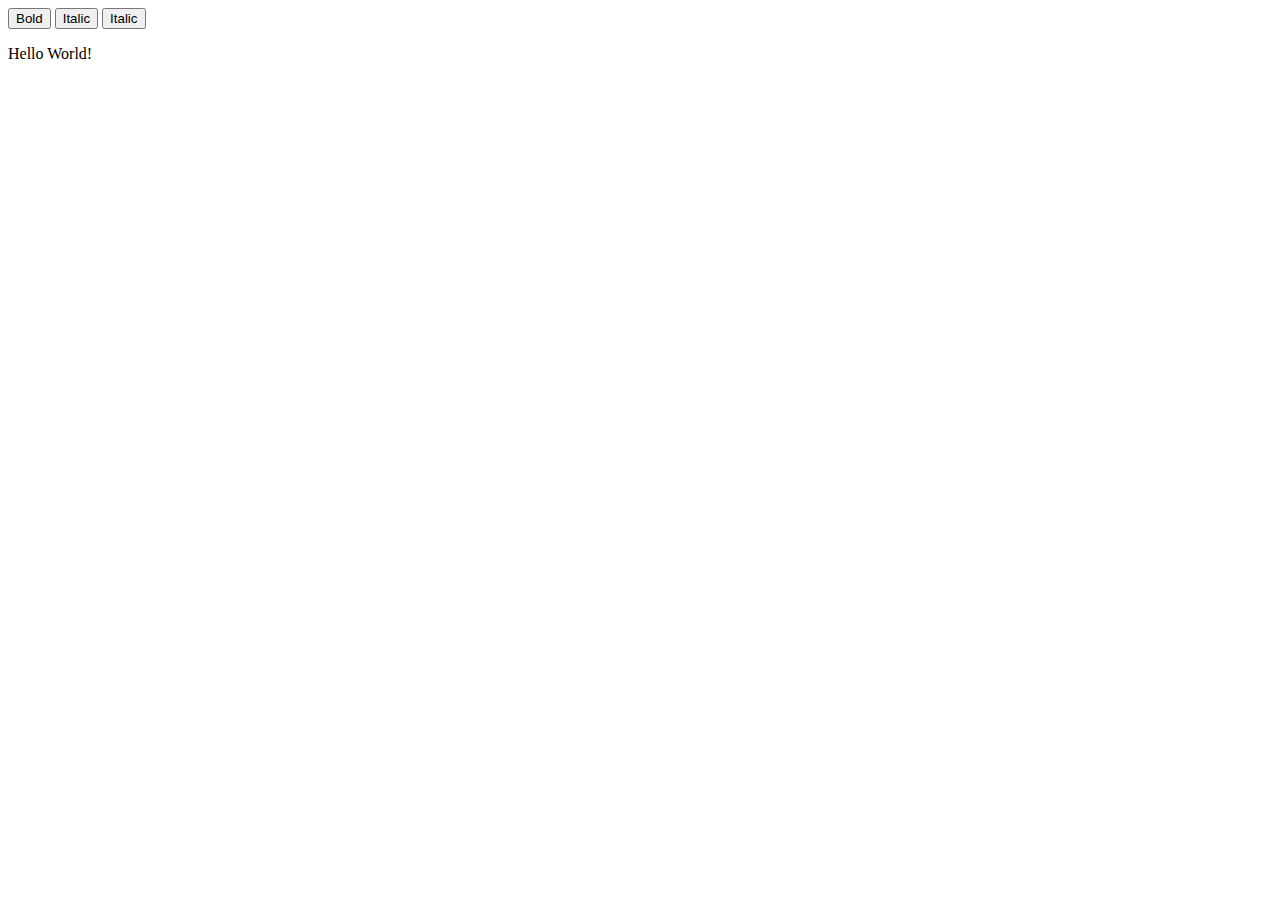
<file: test.html>
<!DOCTYPE html>
<html lang="en">
<head>
    <meta charset="UTF-8">
    <title>Title</title>
    <link href="https://cdn.quilljs.com/1.0.0/quill.snow.css" rel="stylesheet">
</head>
<body>


<!-- Create the toolbar container -->
<div id="toolbar">
    <button class="ql-bold">Bold</button>
    <button class="ql-italic">Italic</button>
    <button class="ql-">Italic</button>
</div>

<!-- Create the editor container -->
<div id="editor">
    <p>Hello World!</p>
</div>

<!-- Include the Quill library -->
<script src="https://cdn.quilljs.com/1.0.0/quill.js"></script>
<script src="tool/jquery3.3.1.js"></script>
<!-- Initialize Quill editor -->
<script>
    var editor = new Quill('#editor', {
//        modules: { toolbar: '#toolbar' },
        theme: 'snow'
    });



    let objStatus = {
        OperatorID:'751147003',
        Data: 'NaK0PRfzxI5gvgkuRUHwTS+adB/DmidkKkV2qnJra/Q=',
        TimeStamp:"1234",
        Seq:"1234",
        Sig:"1C58591402302EB71AC4909C2FC036BE"
    };
    let objstats = {
        OperatorID:'751147003',
        Data: 'AuGDt1chzVqpndR60xSmdZafwpnap/D0MJ67slnFQUkqGF0GByTNle80BCwgnV/IK0/z04yDQbSuqujb2tXBQ3XS3lLfqERNiExm/+0gvq0=',
        TimeStamp:"1234",
        Seq:"1234",
        Sig:"C00F7CE953BFA7A0DB66D3C038EBE78F"
    };
    let token = 'BEARER3168f1cf5c18448ab7ee3c7613a4119e000000000200';

    let objInfo = {
        OperatorID:'751147003',
        Data: 'iD1t3QKy3xah8Mz92XWkoH8rpG9dBt+NgI0SyBcu0b2Rie6q7uIFwtKj3e314ejQawlct7sddlF50xOCXSYWvA==',
        TimeStamp:"1234",
        Seq:"1234",
        Sig:"8BE655C55FCAA443C64653E90781B4FF"
    };
    let objToken = {
        OperatorID:'751147003',
        Data: '9QGC+OMIgFapZpI9IgqXlXoR28I0+6o7LCeKBBkK9Mfo1etinjSuvmFelleFFt4qRWvSlHL5eOp99fNoyvBTyA==',
        TimeStamp:"1234",
        Seq:"1234",
        Sig:"C586E2B9E04872B72C938E76FF3A0BF8"
    };

    $.ajax({
        // url: 'https://www.hcharger.com/evcs/E8/query_token',
        // url: 'https://www.hcharger.com/evcs/E8/query_stations_info',
        // url: 'http://localhost:8080/evcs/E8/query_station_stats',
        url: 'https://www.hcharger.com/evcs/E8/query_station_status',
        type:'POST',
        headers:{
            "Content-Type": "application/json;charset=utf-8",
            "Authorization": token,
        },
        data:JSON.stringify(objStatus),
        success:function (data) {
            console.log(data);
            console.log(JSON.parse(data))
        }
    })


    let str = '{"StationStats":{"EndTime":"2017-02-12","StationElectricity":0.0,"StartTime":"2017-01-10","EquipmentStatsInfos":[{"ConnectorStatsInfos":[{"ConnectorElectricity":0.0,"ConnectorID":"E801010100"},{"ConnectorElectricity":0.0,"ConnectorID":"E801010101"},{"ConnectorElectricity":0.0,"ConnectorID":"E801010102"},{"ConnectorElectricity":0.0,"ConnectorID":"E801010103"},{"ConnectorElectricity":0.0,"ConnectorID":"E801010104"},{"ConnectorElectricity":0.0,"ConnectorID":"E801010105"},{"ConnectorElectricity":0.0,"ConnectorID":"E801010106"},{"ConnectorElectricity":0.0,"ConnectorID":"E801010107"}],"EquipmentID":"E8010101","EquipmentElectricity":0.0},{"ConnectorStatsInfos":[{"ConnectorElectricity":0.0,"ConnectorID":"E801010200"},{"ConnectorElectricity":0.0,"ConnectorID":"E801010201"},{"ConnectorElectricity":0.0,"ConnectorID":"E801010202"},{"ConnectorElectricity":0.0,"ConnectorID":"E801010203"},{"ConnectorElectricity":0.0,"ConnectorID":"E801010204"},{"ConnectorElectricity":0.0,"ConnectorID":"E801010205"},{"ConnectorElectricity":0.0,"ConnectorID":"E801010206"},{"ConnectorElectricity":0.0,"ConnectorID":"E801010207"}],"EquipmentID":"E8010102","EquipmentElectricity":0.0},{"ConnectorStatsInfos":[{"ConnectorElectricity":0.0,"ConnectorID":"E801010300"},{"ConnectorElectricity":0.0,"ConnectorID":"E801010301"},{"ConnectorElectricity":0.0,"ConnectorID":"E801010302"},{"ConnectorElectricity":0.0,"ConnectorID":"E801010303"},{"ConnectorElectricity":0.0,"ConnectorID":"E801010304"},{"ConnectorElectricity":0.0,"ConnectorID":"E801010305"}],"EquipmentID":"E8010103","EquipmentElectricity":0.0},{"ConnectorStatsInfos":[{"ConnectorElectricity":0.0,"ConnectorID":"E801010400"},{"ConnectorElectricity":0.0,"ConnectorID":"E801010401"},{"ConnectorElectricity":0.0,"ConnectorID":"E801010402"},{"ConnectorElectricity":0.0,"ConnectorID":"E801010403"},{"ConnectorElectricity":0.0,"ConnectorID":"E801010404"},{"ConnectorElectricity":0.0,"ConnectorID":"E801010405"},{"ConnectorElectricity":0.0,"ConnectorID":"E801010406"},{"ConnectorElectricity":0.0,"ConnectorID":"E801010407"}],"EquipmentID":"E8010104","EquipmentElectricity":0.0},{"ConnectorStatsInfos":[{"ConnectorElectricity":0.0,"ConnectorID":"E801010500"},{"ConnectorElectricity":0.0,"ConnectorID":"E801010501"},{"ConnectorElectricity":0.0,"ConnectorID":"E801010502"},{"ConnectorElectricity":0.0,"ConnectorID":"E801010503"},{"ConnectorElectricity":0.0,"ConnectorID":"E801010504"},{"ConnectorElectricity":0.0,"ConnectorID":"E801010505"}],"EquipmentID":"E8010105","EquipmentElectricity":0.0},{"ConnectorStatsInfos":[{"ConnectorElectricity":0.0,"ConnectorID":"E801010600"},{"ConnectorElectricity":0.0,"ConnectorID":"E801010601"},{"ConnectorElectricity":0.0,"ConnectorID":"E801010602"},{"ConnectorElectricity":0.0,"ConnectorID":"E801010603"},{"ConnectorElectricity":0.0,"ConnectorID":"E801010604"},{"ConnectorElectricity":0.0,"ConnectorID":"E801010605"},{"ConnectorElectricity":0.0,"ConnectorID":"E801010606"},{"ConnectorElectricity":0.0,"ConnectorID":"E801010607"}],"EquipmentID":"E8010106","EquipmentElectricity":0.0},{"ConnectorStatsInfos":[{"ConnectorElectricity":0.0,"ConnectorID":"E801010700"},{"ConnectorElectricity":0.0,"ConnectorID":"E801010701"},{"ConnectorElectricity":0.0,"ConnectorID":"E801010702"},{"ConnectorElectricity":0.0,"ConnectorID":"E801010703"},{"ConnectorElectricity":0.0,"ConnectorID":"E801010704"},{"ConnectorElectricity":0.0,"ConnectorID":"E801010705"},{"ConnectorElectricity":0.0,"ConnectorID":"E801010706"},{"ConnectorElectricity":0.0,"ConnectorID":"E801010707"},{"ConnectorElectricity":0.0,"ConnectorID":"E801010708"},{"ConnectorElectricity":0.0,"ConnectorID":"E801010709"}],"EquipmentID":"E8010107","EquipmentElectricity":0.0}],"StationID":"E80101"}}'
    console.log(JSON.parse(str))
</script>





</body>
</html>
</file>
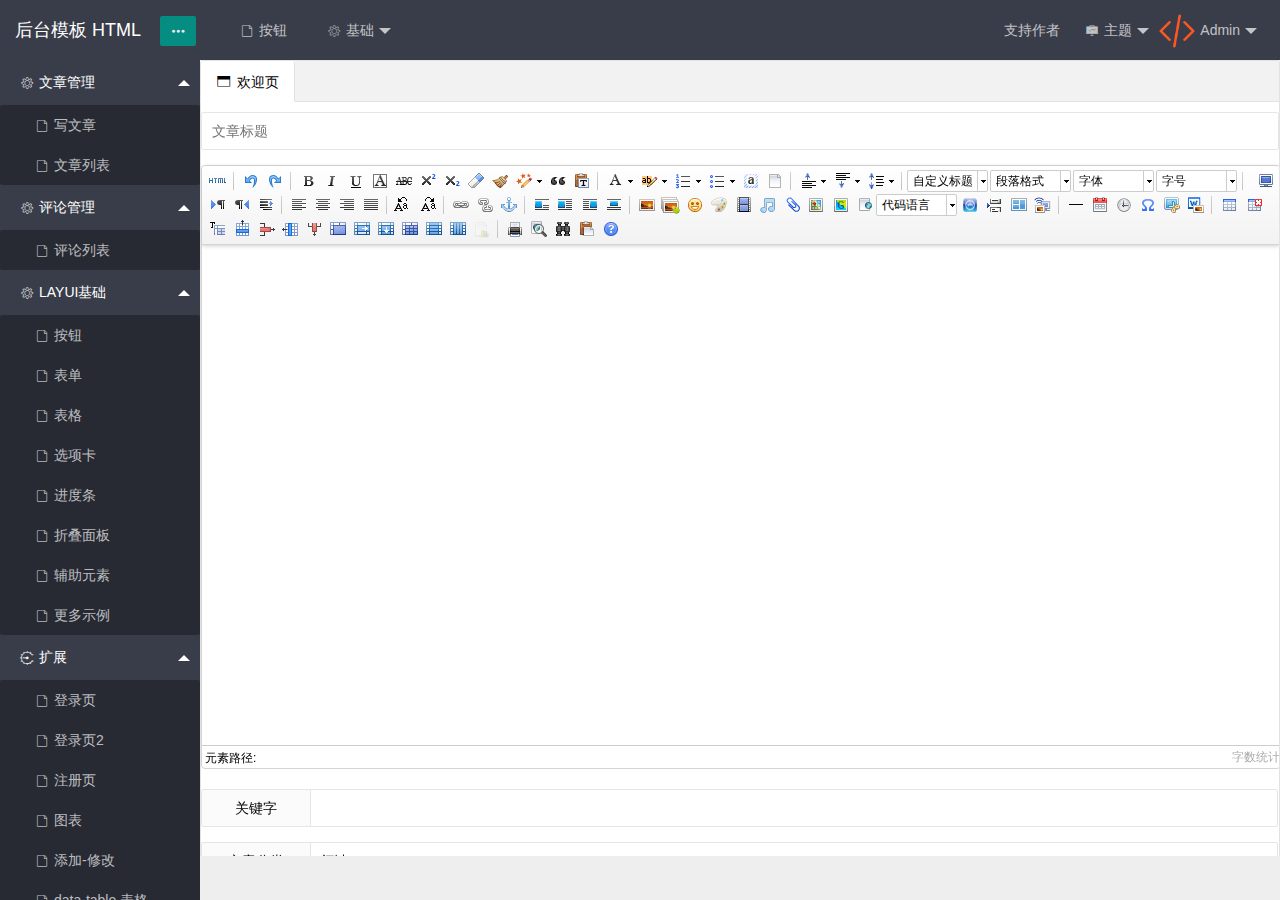
<file: admin/admin.html>
<!DOCTYPE html>
<html lang="en">
<head>
    <meta charset="UTF-8">
    <meta name="renderer" content="webkit">
    <meta http-equiv="X-UA-Compatible" content="IE=edge,chrome=1">
    <meta name="viewport" content="width=device-width, initial-scale=1, maximum-scale=1">
    <title>后台管理</title>
    <link rel="stylesheet" href="frame/layui/css/layui.css">
    <link rel="stylesheet" href="./frame/static/css/style.css">

    <link rel="icon" href="./frame/static/image/code.png">
</head>
<body>

<!-- layout admin -->
<div class="layui-layout layui-layout-admin"> <!-- 添加skin-1类可手动修改主题为纯白，添加skin-2类可手动修改主题为蓝白 -->
    <!-- header -->
    <div class="layui-header my-header">
        <a href="index.html">
            <!--<img class="my-header-logo" src="" alt="logo">-->
            <div class="my-header-logo">后台模板 HTML</div>
        </a>
        <div class="my-header-btn">
            <button class="layui-btn layui-btn-small btn-nav"><i class="layui-icon">&#xe65f;</i></button>
        </div>

        <!-- 顶部左侧添加选项卡监听 -->
        <ul class="layui-nav" lay-filter="side-top-left">
            <!--<li class="layui-nav-item"><a href="javascript:;" href-url="demo/btn.html"><i class="layui-icon">&#xe621;</i>按钮</a></li>
            <li class="layui-nav-item">
                <a href="javascript:;"><i class="layui-icon">&#xe621;</i>基础</a>
                <dl class="layui-nav-child">
                    <dd><a href="javascript:;" href-url="demo/btn.html"><i class="layui-icon">&#xe621;</i>按钮</a></dd>
                    <dd><a href="javascript:;" href-url="demo/form.html"><i class="layui-icon">&#xe621;</i>表单</a></dd>
                </dl>
            </li>-->
        </ul>

        <!-- 顶部右侧添加选项卡监听 -->
        <ul class="layui-nav my-header-user-nav" lay-filter="side-top-right">
            <li class="layui-nav-item"><a href="javascript:;" class="pay" href-url="">支持作者</a></li>
            <li class="layui-nav-item">
                <a class="name" href="javascript:;"><i class="layui-icon">&#xe629;</i>主题</a>
                <dl class="layui-nav-child">
                    <dd data-skin="0"><a href="javascript:;">默认</a></dd>
                    <dd data-skin="1"><a href="javascript:;">纯白</a></dd>
                    <dd data-skin="2"><a href="javascript:;">蓝白</a></dd>
                </dl>
            </li>
            <li class="layui-nav-item">
                <a class="name" href="javascript:;"><img src="./frame/static/image/code.png" alt="logo"> Admin </a>
                <dl class="layui-nav-child">
                    <dd><a href="javascript:;" href-url="demo/login.html"><i class="layui-icon">&#xe621;</i>登录页</a></dd>
                    <dd><a href="javascript:;" href-url="demo/map.html"><i class="layui-icon">&#xe621;</i>图表</a></dd>
                    <dd><a href="/"><i class="layui-icon">&#x1006;</i>退出</a></dd>
                </dl>
            </li>
        </ul>

    </div>
    <!-- side -->
    <div class="layui-side my-side">
        <div class="layui-side-scroll">
            <!-- 左侧主菜单添加选项卡监听 -->
            <ul class="layui-nav layui-nav-tree" lay-filter="side-main">
               <li class="layui-nav-item  layui-nav-itemed">
                    <a href="javascript:;"><i class="layui-icon">&#xe620;</i>基础</a>
                    <dl class="layui-nav-child">
                        <dd><a href="javascript:;" href-url="demo/btn1.html"><i class="layui-icon">&#xe621;</i>按钮</a></dd>
                        <dd><a href="javascript:;" href-url="demo/form.html"><i class="layui-icon">&#xe621;</i>表单</a></dd>
                        <dd><a href="javascript:;" href-url="demo/table.html"><i class="layui-icon">&#xe621;</i>表格</a></dd>
                        <dd><a href="javascript:;" href-url="demo/tab-card.html"><i class="layui-icon">&#xe621;</i>选项卡</a></dd>
                        <dd><a href="javascript:;" href-url="demo/progress-bar.html"><i class="layui-icon">&#xe621;</i>进度条</a></dd>
                        <dd><a href="javascript:;" href-url="demo/folding-panel.html"><i class="layui-icon">&#xe621;</i>折叠面板</a></dd>
                        <dd><a href="javascript:;" href-url="demo/auxiliar.html"><i class="layui-icon">&#xe621;</i>辅助元素</a></dd>
                    </dl>
                </li>
                <li class="layui-nav-item">
                    <a href="javascript:;"><i class="layui-icon">&#xe628;</i>扩展</a>
                    <dl class="layui-nav-child">
                        <dd><a href="javascript:;" href-url="demo/article.html"><i class="layui-icon">&#xe621;</i>文章</a></dd>
                        <dd><a href="javascript:;" href-url="demo/login.html"><i class="layui-icon">&#xe621;</i>登录2页</a></dd>
                        <dd><a href="javascript:;" href-url="demo/register.html"><i class="layui-icon">&#xe621;</i>注册页</a></dd>
                        <dd><a href="javascript:;" href-url="demo/login2.html"><i class="layui-icon">&#xe621;</i>登录页2</a></dd>
                        <dd><a href="javascript:;" href-url="demo/map.html"><i class="layui-icon">&#xe621;</i>图表</a></dd>
                        <dd><a href="javascript:;" href-url="demo/add-edit.html"><i class="layui-icon">&#xe621;</i>添加-修改</a></dd>
                        <dd><a href="javascript:;" href-url="demo/data-table.html"><i class="layui-icon">&#xe621;</i>data-table 表格页</a></dd>
                        <dd><a href="javascript:;" href-url="demo/tree-table.html"><i class="layui-icon">&#xe621;</i>Tree table树表格页</a></dd>
                        <dd><a href="javascript:;" href-url="demo/404.html"><i class="layui-icon">&#xe621;</i>404页</a></dd>
                        <dd><a href="javascript:;" href-url="demo/tips.html"><i class="layui-icon">&#xe621;</i>提示页</a></dd>
                    </dl>
                </li>
                <li class="layui-nav-item"><a target="_blank" href="//shang.qq.com/wpa/qunwpa?idkey=ad6ba602ae228be2222ddb804086e0cfa42da3d74e34b383b665c2bec1adfc6e"><i class="layui-icon">&#xe61e;</i>加入群下载源码</a></li>
            </ul>

        </div>
    </div>
    <!-- body -->
    <div class="layui-body my-body">
        <div class="layui-tab layui-tab-card my-tab" lay-filter="card" lay-allowClose="true">
            <ul class="layui-tab-title">
                <li class="layui-this" lay-id="1"><span><i class="layui-icon">&#xe638;</i>欢迎页</span></li>
            </ul>
            <div class="layui-tab-content">
                <div class="layui-tab-item layui-show">
                    <iframe id="iframe" src="page/article.html" frameborder="0"></iframe>
                    <!--<iframe id="iframe" src="page/articlelist.html" frameborder="0"></iframe>-->
                </div>
            </div>
        </div>
    </div>
    <!-- footer -->
    <div class="layui-footer my-footer">

    </div>
</div>

<!-- pay -->
<div class="my-pay-box none">
    <div><img src="./frame/static/image/zfb.png" alt="支付宝"><p>支付宝</p></div>
    <div><img src="./frame/static/image/wx.png" alt="微信"><p>微信</p></div>
</div>

<!-- 右键菜单 -->
<div class="my-dblclick-box none">
    <table class="layui-tab dblclick-tab">
        <tr class="card-refresh">
            <td><i class="layui-icon">&#x1002;</i>刷新当前标签</td>
        </tr>
        <tr class="card-close">
            <td><i class="layui-icon">&#x1006;</i>关闭当前标签</td>
        </tr>
        <tr class="card-close-all">
            <td><i class="layui-icon">&#x1006;</i>关闭所有标签</td>
        </tr>
    </table>
</div>

<script type="text/javascript" src="frame/layui/layui.js"></script>
<script type="text/javascript" src="./frame/static/js/vip_comm.js"></script>
<script type="text/javascript">
layui.use(['layer','vip_nav'], function () {

    // 操作对象
    var layer       = layui.layer
        ,vipNav     = layui.vip_nav
        ,$          = layui.jquery;

    // 顶部左侧菜单生成 [请求地址,过滤ID,是否展开,携带参数]
    vipNav.top_left('./json/nav_top_left.json','side-top-left',false);
    // 主体菜单生成 [请求地址,过滤ID,是否展开,携带参数]
    vipNav.main('./json/nav_main.json','side-main',true);

    // you code ...


});
</script>
</body>
</html>
</file>
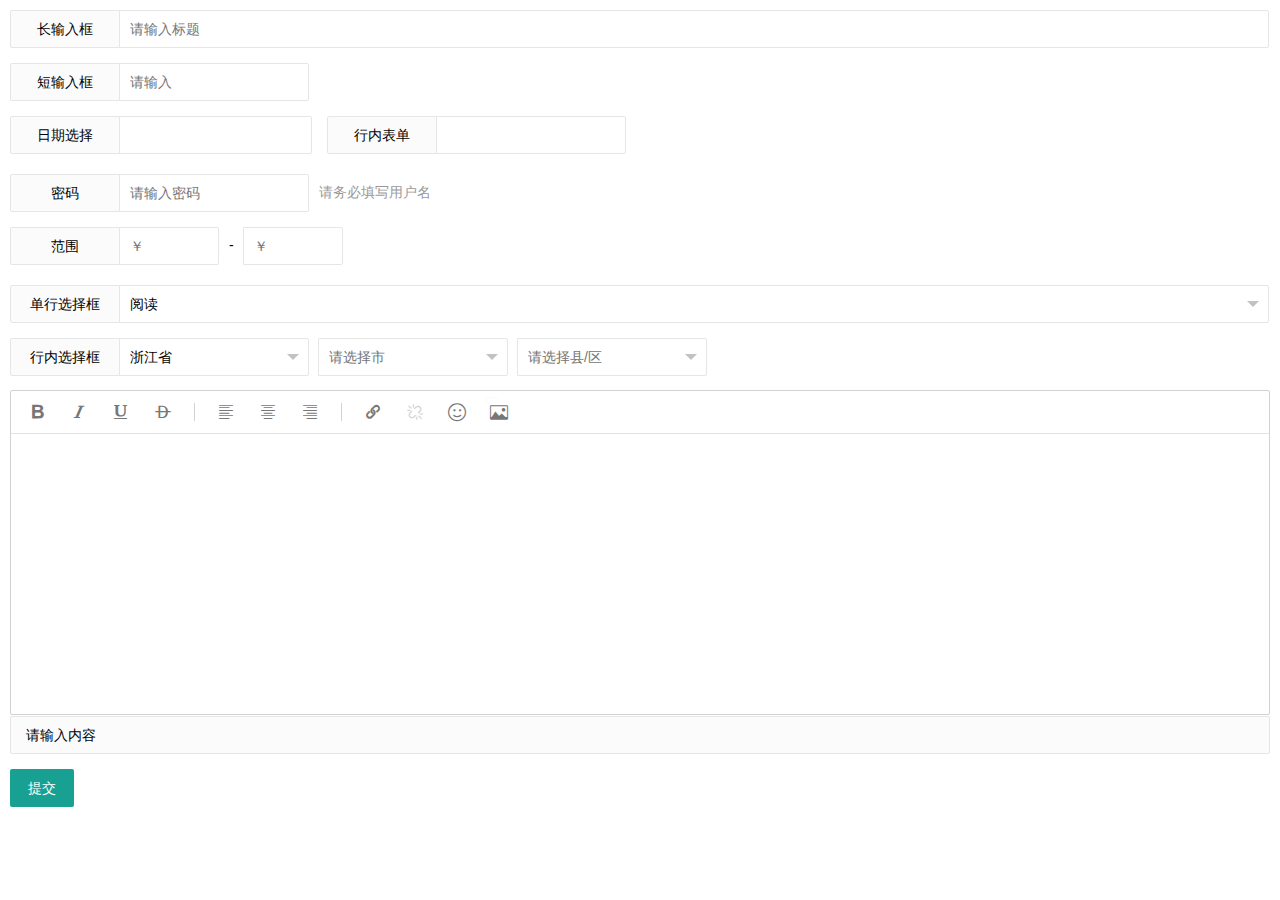
<file: admin/demo/add-edit.html>
<!DOCTYPE html>
<html lang="en">
<head>
    <meta charset="UTF-8">
    <meta name="renderer" content="webkit">
    <meta http-equiv="X-UA-Compatible" content="IE=edge,chrome=1">
    <meta name="viewport" content="width=device-width, initial-scale=1, maximum-scale=1">
    <title>添加-修改</title>
    <link rel="stylesheet" href="../frame/layui/css/layui.css">
    <link rel="stylesheet" href="../frame/static/css/style.css">
    <link rel="icon" href="../frame/static/image/code.png">
</head>
<body class="body">

<form class="layui-form layui-form-pane" action="">
    <div class="layui-form-item">
        <label class="layui-form-label">长输入框</label>

        <div class="layui-input-block">
            <input type="text" name="title" autocomplete="off" placeholder="请输入标题" lay-verify="required"
                   class="layui-input">
        </div>
    </div>
    <div class="layui-form-item">
        <label class="layui-form-label">短输入框</label>

        <div class="layui-input-inline">
            <input type="text" name="username" lay-verify="required" placeholder="请输入" autocomplete="off"
                   class="layui-input">
        </div>
    </div>

    <div class="layui-form-item">
        <div class="layui-inline">
            <label class="layui-form-label">日期选择</label>

            <div class="layui-input-block">
                <input type="text" name="date" id="date" autocomplete="off" class="layui-input"
                       onclick="layui.laydate({elem: this})">
            </div>
        </div>
        <div class="layui-inline">
            <label class="layui-form-label">行内表单</label>

            <div class="layui-input-inline">
                <input type="number" name="number" autocomplete="off" class="layui-input">
            </div>
        </div>
    </div>
    <div class="layui-form-item">
        <label class="layui-form-label">密码</label>

        <div class="layui-input-inline">
            <input type="password" name="password" placeholder="请输入密码" autocomplete="off" class="layui-input">
        </div>
        <div class="layui-form-mid layui-word-aux">请务必填写用户名</div>
    </div>

    <div class="layui-form-item">
        <div class="layui-inline">
            <label class="layui-form-label">范围</label>

            <div class="layui-input-inline" style="width: 100px;">
                <input type="text" name="price_min" placeholder="￥" autocomplete="off" class="layui-input">
            </div>
            <div class="layui-form-mid">-</div>
            <div class="layui-input-inline" style="width: 100px;">
                <input type="text" name="price_max" placeholder="￥" autocomplete="off" class="layui-input">
            </div>
        </div>
    </div>

    <div class="layui-form-item">
        <label class="layui-form-label">单行选择框</label>

        <div class="layui-input-block">
            <select name="interest" lay-filter="aihao">
                <option value=""></option>
                <option value="0">写作</option>
                <option value="1" selected="">阅读</option>
                <option value="2">游戏</option>
                <option value="3">音乐</option>
                <option value="4">旅行</option>
            </select>
        </div>
    </div>

    <div class="layui-form-item">
        <label class="layui-form-label">行内选择框</label>

        <div class="layui-input-inline">
            <select name="quiz1">
                <option value="">请选择省</option>
                <option value="浙江" selected="">浙江省</option>
                <option value="你的工号">江西省</option>
                <option value="你最喜欢的老师">福建省</option>
            </select>
        </div>
        <div class="layui-input-inline">
            <select name="quiz2">
                <option value="">请选择市</option>
                <option value="杭州">杭州</option>
                <option value="宁波" disabled="">宁波</option>
                <option value="温州">温州</option>
                <option value="温州">台州</option>
                <option value="温州">绍兴</option>
            </select>
        </div>
        <div class="layui-input-inline">
            <select name="quiz3">
                <option value="">请选择县/区</option>
                <option value="西湖区">西湖区</option>
                <option value="余杭区">余杭区</option>
                <option value="拱墅区">临安市</option>
            </select>
        </div>
    </div>
    <div class="layui-form-item layui-form-text">
        <div class="layui-input-block">
            <textarea id="LAY_demo_editor" placeholder="请输入内容" class="layui-textarea"></textarea>
        </div>
        <label class="layui-form-label">请输入内容</label>
    </div>
    <div class="layui-form-item">
        <button class="layui-btn" lay-submit="" lay-filter="sub">提交</button>
    </div>
</form>

<script src="../frame/layui/layui.js" charset="utf-8"></script>
<script type="text/javascript">
    layui.use(['form', 'layedit', 'laydate', 'element'], function () {
        var form = layui.form
                , layer = layui.layer
                , layedit = layui.layedit
                , laydate = layui.laydate
                , element = layui.element;

        //创建一个编辑器
        var editIndex = layedit.build('LAY_demo_editor');

        //自定义验证规则
        form.verify({
            title: function (value) {
                if (value.length < 5) {
                    return '标题至少得5个字符啊';
                }
            }
            , pass: [/(.+){6,12}$/, '密码必须6到12位']
            , content: function (value) {
                layedit.sync(editIndex);
            }
        });

        //监听提交
        form.on('submit(sub)', function (data) {
            layer.alert(JSON.stringify(data.field), {
                title: '最终的提交信息'
            });
            return false;
        });

        // you code ...


    });
</script>
</body>
</html>
</file>
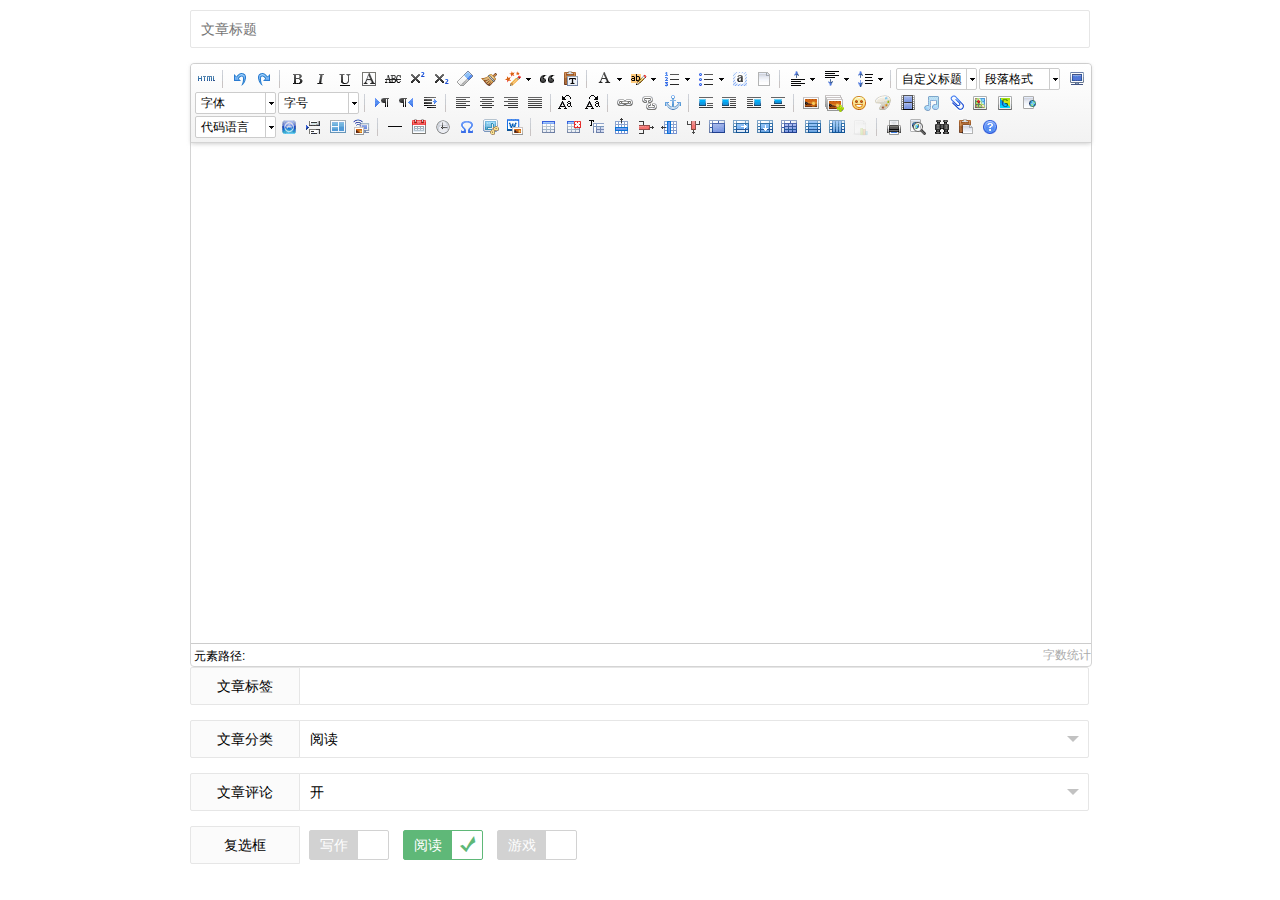
<file: admin/demo/article.html>
<!DOCTYPE html>
<html lang="en">
    <head>
        <title>文章发表</title>
        <meta http-equiv="Content-Type" content="text/html;charset=utf-8"/>
        <link rel="stylesheet" href="../frame/layui/css/layui.css">
        <link rel="stylesheet" href="../frame/static/css/style.css">
        <link rel="stylesheet" href="../frame/static/css/mine.css">

        <script charset="utf-8" src="../frame/ueditor/ueditor.config.js"></script>
        <script charset="utf-8" src="../frame/ueditor/ueditor.all.js"> </script>
        <!--建议手动加在语言，避免在ie下有时因为加载语言失败导致编辑器加载失败-->
        <!--这里加载的语言文件会覆盖你在配置项目里添加的语言类型，比如你在配置项目里配置的是英文，这里加载的中文，那最后就是中文-->
        <!--<script type="text/javascript" charset="utf-8" src="lang/zh-cn/zh-cn.js"></script>-->

    </head>
    <body style="width:900px; margin:0 auto;">
    <div class="layui-form-item">
        <div class="layui-input-block article-title">
            <input type="text" name="title" lay-verify="title" autocomplete="off" placeholder="文章标题" class="layui-input">
        </div>
    </div>

    <div>
        <div id="editor" type="text/plain" style="width:100%;height:500px;"></div>
    </div>

    <form class="layui-form layui-form-pane" action="">
        <div class="layui-form-item">
            <label class="layui-form-label">文章标签</label>
            <div class="layui-input-block">
                <input type="text" name="title" lay-verify="title" autocomplete="off" placeholder="" class="layui-input">
            </div>
        </div>
        <div class="layui-form-item">
            <label class="layui-form-label">文章分类</label>
            <div class="layui-input-block">
                <select name="interest" lay-filter="aihao">
                    <option value=""></option>
                    <option value="0">写作</option>
                    <option value="1" selected="">阅读</option>
                    <option value="2">游戏</option>
                    <option value="3">音乐</option>
                    <option value="4">旅行</option>
                </select>
            </div>
        </div>
        <div class="layui-form-item">
            <label class="layui-form-label">文章评论</label>
            <div class="layui-input-block">
                <select name="interest" lay-filter="aihao">
                    <option value="1" selected="">开</option>
                    <option value="2">关</option>
                </select>
            </div>
        </div>
        <div class="layui-form-item">
            <label class="layui-form-label">复选框</label>
            <div class="layui-input-block">
                <input type="checkbox" name="like[write]" title="写作">
                <input type="checkbox" name="like[read]" title="阅读" checked="">
                <input type="checkbox" name="like[game]" title="游戏">
            </div>
        </div>
    </form>

    <!--<div id="btns">-->
        <!--<div>-->
            <!--<button onclick="getAllHtml()">获得整个html的内容</button>-->
            <!--<button onclick="getContent()">获得内容</button>-->
            <!--<button onclick="setContent()">写入内容</button>-->
            <!--<button onclick="setContent(true)">追加内容</button>-->
            <!--<button onclick="getContentTxt()">获得纯文本</button>-->
            <!--<button onclick="getPlainTxt()">获得带格式的纯文本</button>-->
            <!--<button onclick="hasContent()">判断是否有内容</button>-->
            <!--<button onclick="setFocus()">使编辑器获得焦点</button>-->
            <!--<button onmousedown="isFocus(event)">编辑器是否获得焦点</button>-->
            <!--<button onmousedown="setblur(event)" >编辑器失去焦点</button>-->

        <!--</div>-->
        <!--<div>-->
            <!--<button onclick="getText()">获得当前选中的文本</button>-->
            <!--<button onclick="insertHtml()">插入给定的内容</button>-->
            <!--<button id="enable" onclick="setEnabled()">可以编辑</button>-->
            <!--<button onclick="setDisabled()">不可编辑</button>-->
            <!--<button onclick=" UE.getEditor('editor').setHide()">隐藏编辑器</button>-->
            <!--<button onclick=" UE.getEditor('editor').setShow()">显示编辑器</button>-->
            <!--<button onclick=" UE.getEditor('editor').setHeight(300)">设置高度为300默认关闭了自动长高</button>-->
        <!--</div>-->

        <!--<div>-->
            <!--<button onclick="getLocalData()" >获取草稿箱内容</button>-->
            <!--<button onclick="clearLocalData()" >清空草稿箱</button>-->
        <!--</div>-->

    <!--</div>-->
    <!--<div>-->
        <!--<button onclick="createEditor()">-->
            <!--创建编辑器</button>-->
        <!--<button onclick="deleteEditor()">-->
            <!--删除编辑器</button>-->
    <!--</div>-->
    <script src="../frame/layui/layui.js" charset="utf-8"></script>
    <script type="text/javascript">
        //实例化编辑器
        //建议使用工厂方法getEditor创建和引用编辑器实例，如果在某个闭包下引用该编辑器，直接调用UE.getEditor('editor')就能拿到相关的实例
        var ue = UE.getEditor('editor');


        function isFocus(e){
            alert(UE.getEditor('editor').isFocus());
            UE.dom.domUtils.preventDefault(e)
        }
        function setblur(e){
            UE.getEditor('editor').blur();
            UE.dom.domUtils.preventDefault(e)
        }
        function insertHtml() {
            var value = prompt('插入html代码', '');
            UE.getEditor('editor').execCommand('insertHtml', value)
        }
        function createEditor() {
            enableBtn();
            UE.getEditor('editor');
        }
        function getAllHtml() {
            alert(UE.getEditor('editor').getAllHtml())
        }
        function getContent() {
            var arr = [];
            arr.push("使用editor.getContent()方法可以获得编辑器的内容");
            arr.push("内容为：");
            arr.push(UE.getEditor('editor').getContent());
            alert(arr.join("\n"));
        }
        function getPlainTxt() {
            var arr = [];
            arr.push("使用editor.getPlainTxt()方法可以获得编辑器的带格式的纯文本内容");
            arr.push("内容为：");
            arr.push(UE.getEditor('editor').getPlainTxt());
            alert(arr.join('\n'))
        }
        function setContent(isAppendTo) {
            var arr = [];
            arr.push("使用editor.setContent('欢迎使用ueditor')方法可以设置编辑器的内容");
            UE.getEditor('editor').setContent('欢迎使用ueditor', isAppendTo);
            alert(arr.join("\n"));
        }
        function setDisabled() {
            UE.getEditor('editor').setDisabled('fullscreen');
            disableBtn("enable");
        }

        function setEnabled() {
            UE.getEditor('editor').setEnabled();
            enableBtn();
        }

        function getText() {
            //当你点击按钮时编辑区域已经失去了焦点，如果直接用getText将不会得到内容，所以要在选回来，然后取得内容
            var range = UE.getEditor('editor').selection.getRange();
            range.select();
            var txt = UE.getEditor('editor').selection.getText();
            alert(txt)
        }

        function getContentTxt() {
            var arr = [];
            arr.push("使用editor.getContentTxt()方法可以获得编辑器的纯文本内容");
            arr.push("编辑器的纯文本内容为：");
            arr.push(UE.getEditor('editor').getContentTxt());
            alert(arr.join("\n"));
        }
        function hasContent() {
            var arr = [];
            arr.push("使用editor.hasContents()方法判断编辑器里是否有内容");
            arr.push("判断结果为：");
            arr.push(UE.getEditor('editor').hasContents());
            alert(arr.join("\n"));
        }
        function setFocus() {
            UE.getEditor('editor').focus();
        }
        function deleteEditor() {
            disableBtn();
            UE.getEditor('editor').destroy();
        }
        function disableBtn(str) {
            var div = document.getElementById('btns');
            var btns = UE.dom.domUtils.getElementsByTagName(div, "button");
            for (var i = 0, btn; btn = btns[i++];) {
                if (btn.id == str) {
                    UE.dom.domUtils.removeAttributes(btn, ["disabled"]);
                } else {
                    btn.setAttribute("disabled", "true");
                }
            }
        }
        function enableBtn() {
            var div = document.getElementById('btns');
            var btns = UE.dom.domUtils.getElementsByTagName(div, "button");
            for (var i = 0, btn; btn = btns[i++];) {
                UE.dom.domUtils.removeAttributes(btn, ["disabled"]);
            }
        }

        function getLocalData () {
            alert(UE.getEditor('editor').execCommand( "getlocaldata" ));
        }

        function clearLocalData () {
            UE.getEditor('editor').execCommand( "clearlocaldata" );
            alert("已清空草稿箱")
        }
    </script>
    <script>
        layui.use(['form', 'layedit', 'laydate'], function(){
            var form = layui.form
                ,layer = layui.layer
                ,layedit = layui.layedit
                ,laydate = layui.laydate;

            //日期
            laydate.render({
                elem: '#date'
            });
            laydate.render({
                elem: '#date1'
            });

            //创建一个编辑器
            var editIndex = layedit.build('demo',{
                tool: ['left', 'center', 'right', '|', 'face']
            });

            //自定义验证规则
            form.verify({
                title: function(value){
                    if(value.length < 5){
                        return '标题至少得5个字符啊';
                    }
                }
                ,pass: [/(.+){6,12}$/, '密码必须6到12位']
                ,content: function(value){
                    layedit.sync(editIndex);
                }
            });

            //监听指定开关
            form.on('switch(switchTest)', function(data){
                layer.msg('开关checked：'+ (this.checked ? 'true' : 'false'), {
                    offset: '6px'
                });
                layer.tips('温馨提示：请注意开关状态的文字可以随意定义，而不仅仅是ON|OFF', data.othis)
            });

            //监听提交
            form.on('submit(demo1)', function(data){
                layer.alert(JSON.stringify(data.field), {
                    title: '最终的提交信息'
                });
                return false;
            });


        });

    </script>
    </body>
</html>
</file>
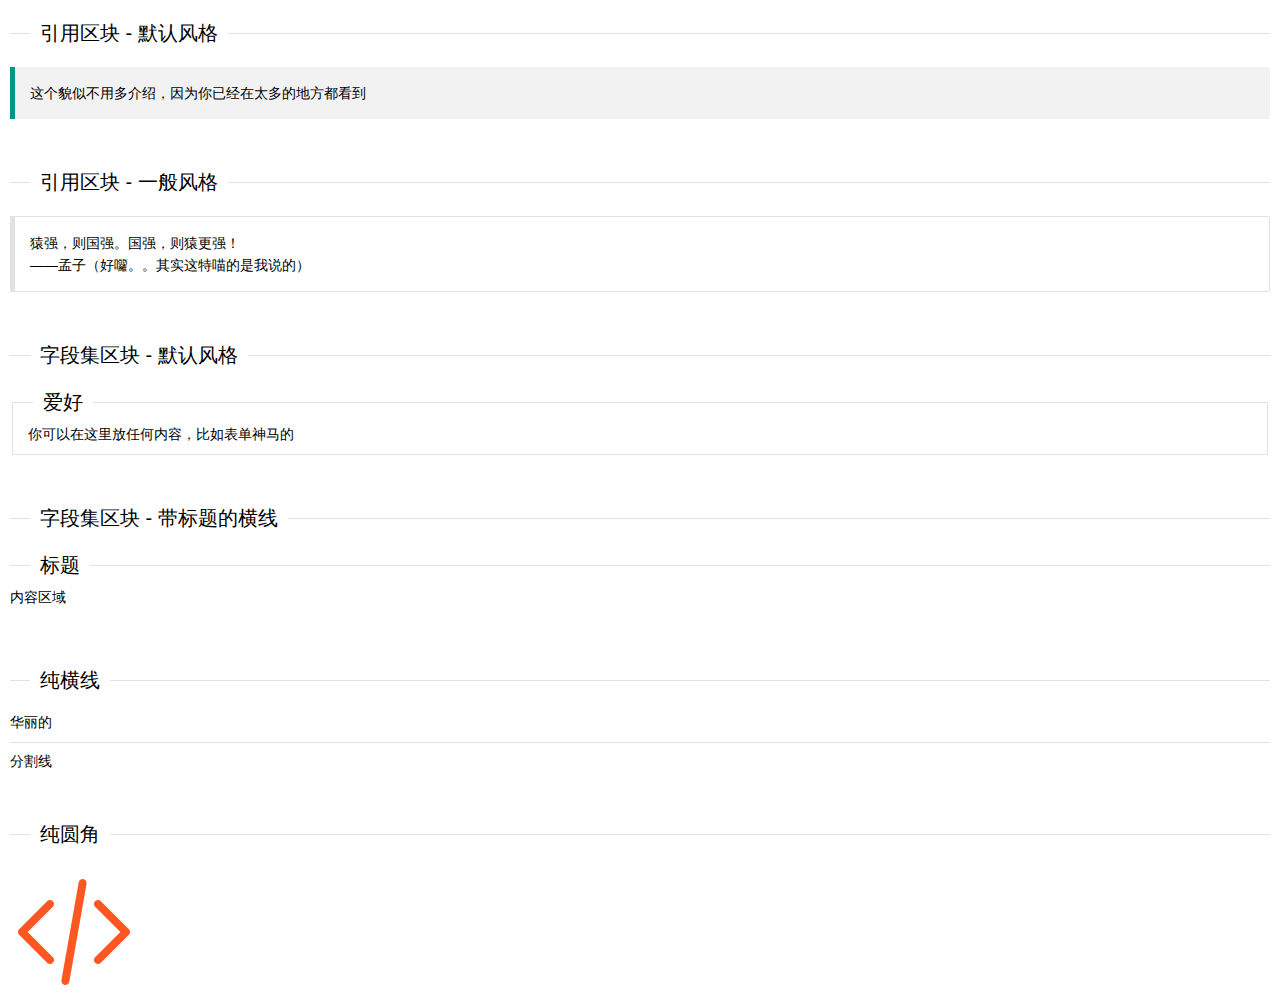
<file: admin/demo/auxiliar.html>
<!DOCTYPE html>
<html lang="en">
<head>
    <meta charset="UTF-8">
    <meta name="renderer" content="webkit">
    <meta http-equiv="X-UA-Compatible" content="IE=edge,chrome=1">
    <meta name="viewport" content="width=device-width, initial-scale=1, maximum-scale=1">
    <title>辅助元素</title>
    <link rel="stylesheet" href="../frame/layui/css/layui.css">
    <link rel="stylesheet" href="../frame/static/css/style.css">
    <link rel="icon" href="../frame/static/image/code.png">
</head>
<body class="body">

<fieldset class="layui-elem-field layui-field-title">
    <legend>引用区块 - 默认风格</legend>
</fieldset>

<blockquote class="layui-elem-quote">这个貌似不用多介绍，因为你已经在太多的地方都看到</blockquote>

<fieldset class="layui-elem-field layui-field-title" style="margin-top: 50px;">
    <legend>引用区块 - 一般风格</legend>
</fieldset>

<blockquote class="layui-elem-quote layui-quote-nm">
    猿强，则国强。国强，则猿更强！
    <br>——孟子（好囖。。其实这特喵的是我说的）
</blockquote>

<fieldset class="layui-elem-field layui-field-title" style="margin-top: 50px;">
    <legend>字段集区块 - 默认风格</legend>
</fieldset>

<fieldset class="layui-elem-field">
    <legend>爱好</legend>
    <div class="layui-field-box">
        你可以在这里放任何内容，比如表单神马的
    </div>
</fieldset>

<fieldset class="layui-elem-field layui-field-title" style="margin-top: 50px;">
    <legend>字段集区块 - 带标题的横线</legend>
</fieldset>

<fieldset class="layui-elem-field layui-field-title">
    <legend>标题</legend>
    <div class="layui-field-box">
        内容区域
    </div>
</fieldset>

<fieldset class="layui-elem-field layui-field-title" style="margin-top: 50px;">
    <legend>纯横线</legend>
</fieldset>

<p>华丽的</p>
<hr>
<p>分割线</p>

<fieldset class="layui-elem-field layui-field-title" style="margin-top: 50px;">
    <legend>纯圆角</legend>
</fieldset>

<div class="layui-inline">
    <img src="../frame/static/image/code.png" class="layui-circle">
</div>

<script type="text/javascript" src="../frame/layui/layui.js"></script>
<script type="text/javascript">
    // you code ...


</script>
</body>
</html>
</file>
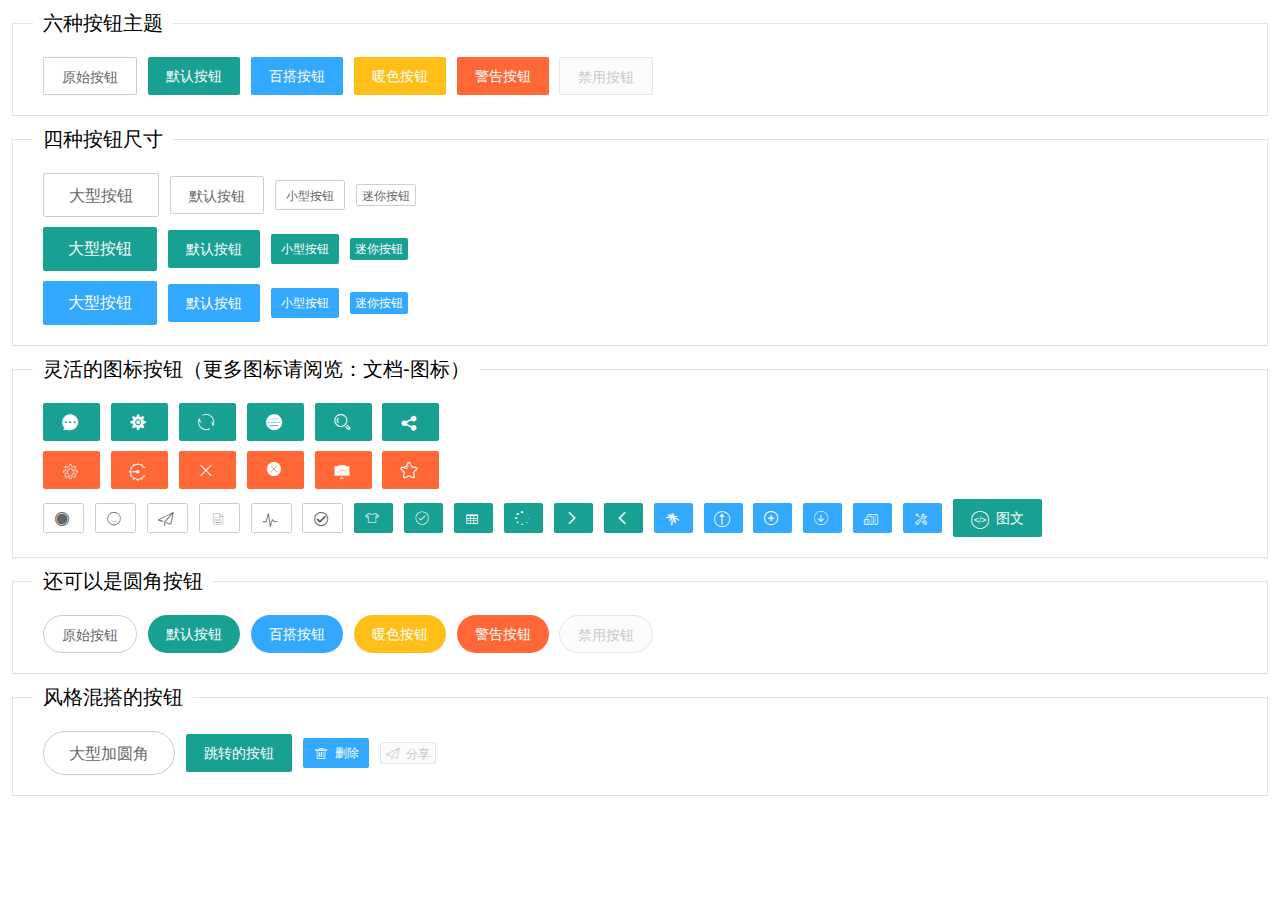
<file: admin/demo/btn.html>
<!DOCTYPE html>
<html lang="en">
<head>
    <meta charset="UTF-8">
    <meta name="renderer" content="webkit">
    <meta http-equiv="X-UA-Compatible" content="IE=edge,chrome=1">
    <meta name="viewport" content="width=device-width, initial-scale=1, maximum-scale=1">
    <title></title>
    <link rel="stylesheet" href="../frame/layui/css/layui.css">
    <link rel="stylesheet" href="../frame/static/css/style.css">
    <link rel="icon" href="../frame/static/image/code.png">
</head>
<body class="body">

<fieldset class="layui-elem-field site-demo-button">
    <legend>六种按钮主题</legend>
    <div>
        <button class="layui-btn layui-btn-primary">原始按钮</button>
        <button class="layui-btn">默认按钮</button>
        <button class="layui-btn layui-btn-normal">百搭按钮</button>
        <button class="layui-btn layui-btn-warm">暖色按钮</button>
        <button class="layui-btn layui-btn-danger">警告按钮</button>
        <button class="layui-btn layui-btn-disabled">禁用按钮</button>
    </div>
</fieldset>
<fieldset class="layui-elem-field site-demo-button">
    <legend>四种按钮尺寸</legend>
    <div>
        <button class="layui-btn layui-btn-primary layui-btn-big">大型按钮</button>
        <button class="layui-btn layui-btn-primary">默认按钮</button>
        <button class="layui-btn layui-btn-primary layui-btn-small">小型按钮</button>
        <button class="layui-btn layui-btn-primary layui-btn-mini">迷你按钮</button>

        <br>

        <button class="layui-btn layui-btn-big">大型按钮</button>
        <button class="layui-btn">默认按钮</button>
        <button class="layui-btn layui-btn-small">小型按钮</button>
        <button class="layui-btn layui-btn-mini">迷你按钮</button>

        <br>

        <button class="layui-btn layui-btn-big layui-btn-normal">大型按钮</button>
        <button class="layui-btn layui-btn-normal">默认按钮</button>
        <button class="layui-btn layui-btn-small layui-btn-normal">小型按钮</button>
        <button class="layui-btn layui-btn-mini layui-btn-normal">迷你按钮</button>
    </div>
</fieldset>
<fieldset class="layui-elem-field site-demo-button">
    <legend>灵活的图标按钮（更多图标请阅览：文档-图标）</legend>
    <div>
        <button class="layui-btn"><i class="layui-icon">&#xe611;</i></button>
        <button class="layui-btn"><i class="layui-icon">&#xe614;</i></button>
        <button class="layui-btn"><i class="layui-icon">&#x1002;</i></button>
        <button class="layui-btn"><i class="layui-icon">&#xe60f;</i></button>
        <button class="layui-btn"><i class="layui-icon">&#xe615;</i></button>
        <button class="layui-btn"><i class="layui-icon">&#xe641;</i></button>

        <br>

        <button class="layui-btn layui-btn-danger"><i class="layui-icon">&#xe620;</i></button>
        <button class="layui-btn layui-btn-danger"><i class="layui-icon">&#xe628;</i></button>
        <button class="layui-btn layui-btn-danger"><i class="layui-icon">&#x1006;</i></button>
        <button class="layui-btn layui-btn-danger"><i class="layui-icon">&#x1007;</i></button>
        <button class="layui-btn layui-btn-danger"><i class="layui-icon">&#xe629;</i></button>
        <button class="layui-btn layui-btn-danger"><i class="layui-icon">&#xe600;</i></button>

        <br>

        <button class="layui-btn layui-btn-primary layui-btn-small"><i class="layui-icon">&#xe617;</i></button>
        <button class="layui-btn layui-btn-primary layui-btn-small"><i class="layui-icon">&#xe606;</i></button>
        <button class="layui-btn layui-btn-primary layui-btn-small"><i class="layui-icon">&#xe609;</i></button>
        <button class="layui-btn layui-btn-primary layui-btn-small"><i class="layui-icon">&#xe60a;</i></button>
        <button class="layui-btn layui-btn-primary layui-btn-small"><i class="layui-icon">&#xe62c;</i></button>
        <button class="layui-btn layui-btn-primary layui-btn-small"><i class="layui-icon">&#x1005;</i></button>

        <button class="layui-btn layui-btn-small"><i class="layui-icon">&#xe61b;</i></button>
        <button class="layui-btn layui-btn-small"><i class="layui-icon">&#xe610;</i></button>
        <button class="layui-btn layui-btn-small"><i class="layui-icon">&#xe62d;</i></button>
        <button class="layui-btn layui-btn-small"><i class="layui-icon">&#xe63d;</i></button>
        <button class="layui-btn layui-btn-small"><i class="layui-icon">&#xe602;</i></button>
        <button class="layui-btn layui-btn-small"><i class="layui-icon">&#xe603;</i></button>

        <button class="layui-btn layui-btn-normal layui-btn-small"><i class="layui-icon">&#xe62e;</i></button>
        <button class="layui-btn layui-btn-normal layui-btn-small"><i class="layui-icon">&#xe62f;</i></button>
        <button class="layui-btn layui-btn-normal layui-btn-small"><i class="layui-icon">&#xe61f;</i></button>
        <button class="layui-btn layui-btn-normal layui-btn-small"><i class="layui-icon">&#xe601;</i></button>
        <button class="layui-btn layui-btn-normal layui-btn-small"><i class="layui-icon">&#xe630;</i></button>
        <button class="layui-btn layui-btn-normal layui-btn-small"><i class="layui-icon">&#xe631;</i></button>
        <button class="layui-btn"><i class="layui-icon">&#xe635;</i> 图文</button>
    </div>
</fieldset>
<fieldset class="layui-elem-field site-demo-button">
    <legend>还可以是圆角按钮</legend>
    <div>
        <button class="layui-btn layui-btn-primary layui-btn-radius">原始按钮</button>
        <button class="layui-btn layui-btn-radius">默认按钮</button>
        <button class="layui-btn layui-btn-normal layui-btn-radius">百搭按钮</button>
        <button class="layui-btn layui-btn-warm layui-btn-radius">暖色按钮</button>
        <button class="layui-btn layui-btn-danger layui-btn-radius">警告按钮</button>
        <button class="layui-btn layui-btn-disabled layui-btn-radius">禁用按钮</button>
    </div>
</fieldset>
<fieldset class="layui-elem-field site-demo-button">
    <legend>风格混搭的按钮</legend>
    <div>
        <button class="layui-btn layui-btn-big layui-btn-primary layui-btn-radius">大型加圆角</button>
        <a href="#" class="layui-btn" target="_blank">跳转的按钮</a>
        <button class="layui-btn layui-btn-small layui-btn-normal"><i class="layui-icon">&#xe640;</i> 删除</button>
        <button class="layui-btn layui-btn-mini layui-btn-disabled"><i class="layui-icon">&#xe609;</i> 分享</button>
    </div>
</fieldset>

<script type="text/javascript" src="../frame/layui/layui.js"></script>
<script type="text/javascript">
    // you code ...


</script>
</body>
</html>
</file>
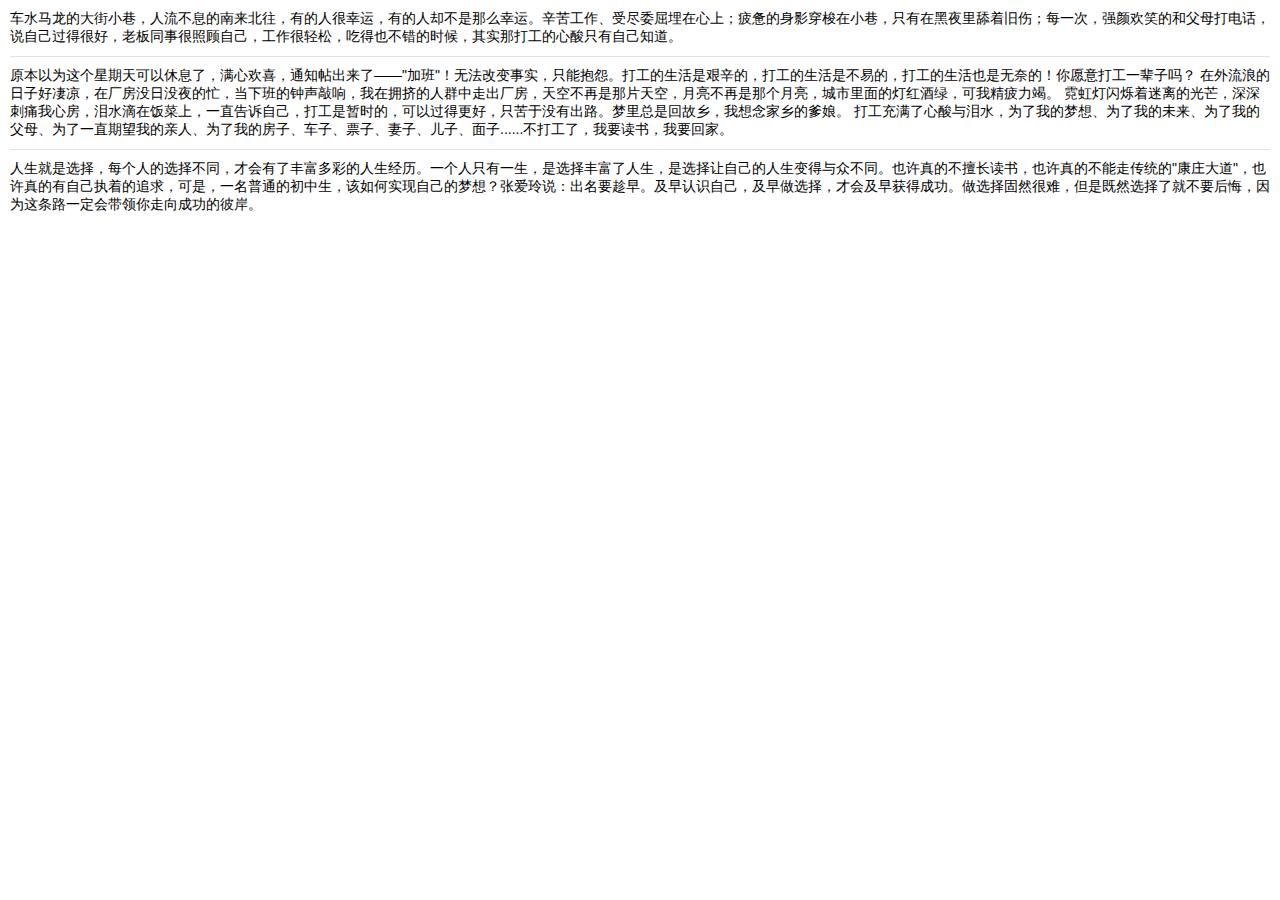
<file: admin/demo/btn1.html>
<!DOCTYPE html>
<html lang="en">
<head>
    <meta charset="UTF-8">
    <meta name="renderer" content="webkit">
    <meta http-equiv="X-UA-Compatible" content="IE=edge,chrome=1">
    <meta name="viewport" content="width=device-width, initial-scale=1, maximum-scale=1">
    <title></title>
    <link rel="stylesheet" href="../frame/layui/css/layui.css">
    <link rel="stylesheet" href="../frame/static/css/style.css">
    <link rel="icon" href="../frame/static/image/code.png">
</head>
<body class="body">


    <div>
        车水马龙的大街小巷，人流不息的南来北往，有的人很幸运，有的人却不是那么幸运。辛苦工作、受尽委屈埋在心上；疲惫的身影穿梭在小巷，只有在黑夜里舔着旧伤；每一次，强颜欢笑的和父母打电话，说自己过得很好，老板同事很照顾自己，工作很轻松，吃得也不错的时候，其实那打工的心酸只有自己知道。
    </div>
	<hr>
    <div>
        原本以为这个星期天可以休息了，满心欢喜，通知帖出来了——"加班"！无法改变事实，只能抱怨。打工的生活是艰辛的，打工的生活是不易的，打工的生活也是无奈的！你愿意打工一辈子吗？ 在外流浪的日子好凄凉，在厂房没日没夜的忙，当下班的钟声敲响，我在拥挤的人群中走出厂房，天空不再是那片天空，月亮不再是那个月亮，城市里面的灯红酒绿，可我精疲力竭。 霓虹灯闪烁着迷离的光芒，深深刺痛我心房，泪水滴在饭菜上，一直告诉自己，打工是暂时的，可以过得更好，只苦于没有出路。梦里总是回故乡，我想念家乡的爹娘。 打工充满了心酸与泪水，为了我的梦想、为了我的未来、为了我的父母、为了一直期望我的亲人、为了我的房子、车子、票子、妻子、儿子、面子......不打工了，我要读书，我要回家。
    </div>
	<hr>
	<div>
		人生就是选择，每个人的选择不同，才会有了丰富多彩的人生经历。一个人只有一生，是选择丰富了人生，是选择让自己的人生变得与众不同。也许真的不擅长读书，也许真的不能走传统的"康庄大道"，也许真的有自己执着的追求，可是，一名普通的初中生，该如何实现自己的梦想？张爱玲说：出名要趁早。及早认识自己，及早做选择，才会及早获得成功。做选择固然很难，但是既然选择了就不要后悔，因为这条路一定会带领你走向成功的彼岸。
	</div>


<script type="text/javascript" src="../frame/layui/layui.js"></script>
<script type="text/javascript">
    // you code ...


</script>
</body>
</html>
</file>
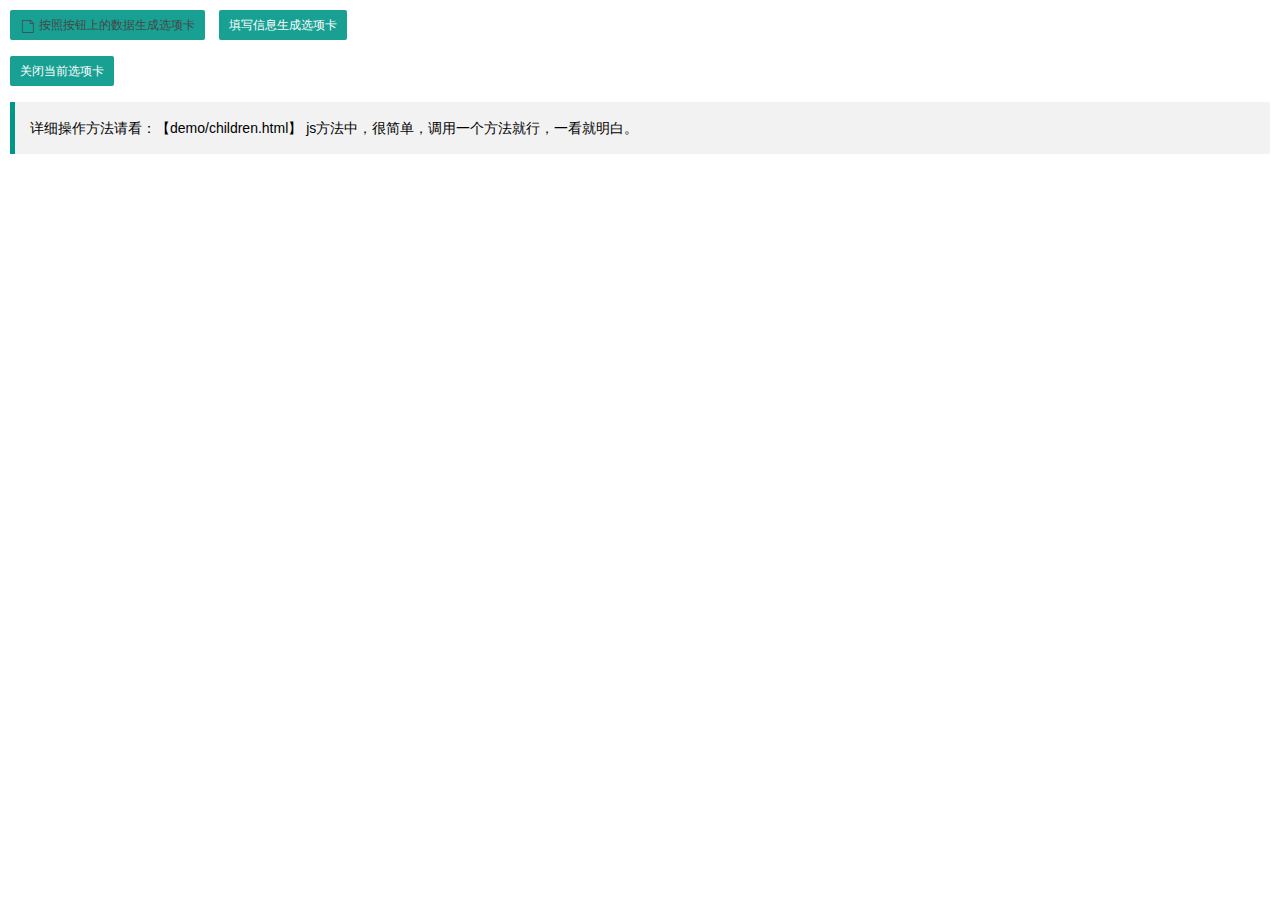
<file: admin/demo/children.html>
<!DOCTYPE html>
<html lang="en">
<head>
    <meta charset="UTF-8">
    <meta name="renderer" content="webkit">
    <meta http-equiv="X-UA-Compatible" content="IE=edge,chrome=1">
    <meta name="viewport" content="width=device-width, initial-scale=1, maximum-scale=1">
    <title>子窗口操作</title>
    <link rel="stylesheet" href="../frame/layui/css/layui.css">
    <link rel="stylesheet" href="../frame/static/css/style.css">
    <link rel="icon" href="../frame/static/image/code.png">
</head>
<body class="body">
<!-- 操作区域-新增 -->
<form class="layui-form">
    <button type="button" class="layui-btn layui-btn-small add-tab" lay-id="1">
        <a href="javascript:;" href-url="demo/_blank.html"><span><i class="layui-icon">&#xe621;</i>按照按钮上的数据生成选项卡</span></a>
    </button>
    <button type="button" class="layui-btn layui-btn-small add-tab2">填写信息生成选项卡</button>
</form>
<br/>
<!-- 操作区域-删除 -->
<form class="layui-form">
    <button type="button" class="layui-btn layui-btn-small del-tab">关闭当前选项卡</button>
</form>
<br/>
<!-- 提示信息 -->
<blockquote class="layui-elem-quote">详细操作方法请看：【demo/children.html】 js方法中，很简单，调用一个方法就行，一看就明白。</blockquote>

<script type="text/javascript" src="../frame/layui/layui.js"></script>
<script type="text/javascript" src="../js/index.js"></script>
<script type="text/javascript">

    // layui方法
    layui.use(['layer', 'vip_tab'], function () {

        // 操作对象
        var layer = layui.layer
                , vipTab = layui.vip_tab
                , $ = layui.jquery;

        // 按照按钮上的数据生成选项卡
        $(document).on('click', '.add-tab', function () {
            vipTab.add($(this));
        });

        // 按照填写的数据生成选项卡
        $(document).on('click', '.add-tab2', function () {
            // 口令弹框
            layer.prompt({
                formType: 0,
                value: '标题',
                title: '请输入标题',
                maxlength: 10
            }, function (val, index) {
                // 添加选项卡[自身对象,标题,url地址]
                vipTab.add($(this), val, 'demo/children.html'); // 有传入三个参数，第一个参数完全没有作用了，就是站位
                // 关闭弹窗
                layer.close(index);
            });

            // vipTab.add($(this),'标题','地址');
        });

        // 删除选项卡
        $(document).on('click', '.del-tab', function () {
            // 删除
            vipTab.del(vipTab.getThisTabId());
        });

        // you code ...


    });
</script>
</body>
</html>
</file>
<file: css/agate.css>
/*!
 * Agate by Taufik Nurrohman <https://github.com/tovic>
 * ----------------------------------------------------
 *
 * #ade5fc
 * #a2fca2
 * #c6b4f0
 * #d36363
 * #fcc28c
 * #fc9b9b
 * #ffa
 * #fff
 * #333
 * #62c8f3
 * #888
 *
 */

.hljs {
  display: block;
  overflow-x: auto;
  padding: 0.5em;
  background: #333;
  color: white;
}

.hljs-name,
.hljs-strong {
  font-weight: bold;
}

.hljs-code,
.hljs-emphasis {
  font-style: italic;
}

.hljs-tag {
  color: #62c8f3;
}

.hljs-variable,
.hljs-template-variable,
.hljs-selector-id,
.hljs-selector-class {
  color: #ade5fc;
}

.hljs-string,
.hljs-bullet {
  color: #a2fca2;
}

.hljs-type,
.hljs-title,
.hljs-section,
.hljs-attribute,
.hljs-quote,
.hljs-built_in,
.hljs-builtin-name {
  color: #ffa;
}

.hljs-number,
.hljs-symbol,
.hljs-bullet {
  color: #d36363;
}

.hljs-keyword,
.hljs-selector-tag,
.hljs-literal {
  color: #fcc28c;
}

.hljs-comment,
.hljs-deletion,
.hljs-code {
  color: #888;
}

.hljs-regexp,
.hljs-link {
  color: #c6b4f0;
}

.hljs-meta {
  color: #fc9b9b;
}

.hljs-deletion {
  background-color: #fc9b9b;
  color: #333;
}

.hljs-addition {
  background-color: #a2fca2;
  color: #333;
}

.hljs a {
  color: inherit;
}

.hljs a:focus,
.hljs a:hover {
  color: inherit;
  text-decoration: underline;
}
</file>
<file: css/common.css>
:root{
    --bgimg: '';
    --theme-color-1:#fff;
    --theme-color-2:#fff;
    --theme-color-3:#fff;
    --theme-color-4:#fff;
    --theme-color-5:#fff;
    --theme-color-6:#fff;
    --theme-color-7:#fff;
    --theme-color-8:#fff;
    --theme-color-9:#fff;
    --theme-color-50: rgba(255,255,255,0.5);
    --theme-color-1-30:rgba(255,255,255,0.3);
    --theme-rcolor-1:#000;

    --theme-sq-bg:#fff;
}
/*@font-face {*/
/*font-family: 'zt1';*/
/*src: url("zt_1.ttf");*/
/*}*/
*{
    font-size: 14px;
    font-family: "Microsoft YaHei UI";
    color:#555;
}
a:hover,a:link,a:visited{
    text-decoration: none;
}
ul{
    margin: 0;
    list-style: none;
}
textarea{
    resize: none;
}
body{
    background-color: var(--theme-color-1-30) !important;
    background-color: #f0f0f0;
}
.footer-top{
    background-color: var(--theme-color-2);
    width: 100%;
    height: 200px;
}
.footer-bottom{
    width: 100%;
    height: 100px;
    display: flex;
    justify-content: center;
    align-items: center;
}
.no-padding{
    padding: 0;
}
.no-padding-right{
    padding-right: 0;
}
.blog-bar-home{
    background-color: rgba(255,255,255,0.8);
    border:none;
}
.color-999{
    color:#999;
}



.navbar-nav{
    float:right;
}
.blog-tip {
    float: left;
    height: 50px;
    display: flex;
    align-items: center;
    font-size: 30px;
    color: var(--theme-rcolor-1);
    font-family: cursive;
}
.blog-nav-ul {
    display: flex;
    height: 100%;
    float: right;
    min-height: 50px;
    align-items: center;
    justify-content: flex-end;
}
.blog-nav-item {
    font-size: 16px;
    /*color: var(--theme-rcolor-1);*/
    color:#333;
    display: inline-block;
    height: 50px;
    line-height: 50px;
    min-width: 70px;
    text-align: center;
}
.blog-nav-item:hover{
    background-color: var(--theme-color-1);
    /*color:var(--theme-color-1);*/
    font-size:18px;
    transition: all 0.5s;
}
.blog-advo{
    font-size: 20px;
    margin-right: 5px;
}
.top-img{
    /*background: var(--bgimg) no-repeat;*/
    /*background-size: 100% 100%;*/
    width: 100%;
    height: 250px;
}


.blog-dh {
    height: 35px;
    line-height: 35px;
}
.blog-dh-a {
    padding: 0 3px;
    color: #999;
}
.blog-dh-i{
    color: #999;
}
.blog-dh-a:hover {
    font-size: 16px;
    color: #333;
    transition: all 0.5s;
}
/*****************************************************↓↓↓右边栏↓↓↓***********************************************/
.side-item{
    background-color: rgba(255,255,255,1);
    margin-bottom: 10px;
    padding: 15px;
}
.side-item ul{
    padding: 0;
}
.side-item-1{
    margin-bottom: 1px;
}
.side-bk-ul {
    display: flex;
    justify-content: space-between;
    flex-wrap: wrap;
}
.side-bk-e {
    padding: 5px 10px;
    margin-right: 5px;
    /*margin-bottom: 5px;*/
    display: flex;
    flex-direction: column;
    align-items: center;
}
.side-bk-f{
    padding-top: 5px;
}

.side-tip{
    font-weight: bold;
    margin-bottom: 10px;
    font-size: 15px;
}
.side-tip i{
    color:var(--theme-color-3);
    margin-right: 5px;
    font-weight: bold;
}

.side-bk-a {
    width: 60px;
    height: 60px;
}
.side-bk-content {
    display: flex;
    justify-content: start;
}
.side-bk-c {
    font-size: 15px;
    font-weight: bold;
}
.side-bk-b {
    margin-left: 10px;
    display: flex;
    flex-direction: column;
}
span.side-bk-d {
    text-indent: 30px;
}

.side-rm-b {
    margin-bottom: 10px;
    color: #999;
    font-size: 12px;
}
.side-gr-content {
    display: flex;
    flex-wrap: wrap;
    justify-content: flex-start;
}
.side-gr-a {
    padding: 5px 10px;
    border: var(--theme-color-9) thin solid;
    margin-bottom: 5px;
    margin-right: 5px;
    cursor: pointer;
    color: var(--theme-color-9);
}
.side-gr-a:hover{
    font-size: 16px;
    color:#333;
    transition: all 0.3s;
}

.side-pl-a {
    margin-bottom: 5px;
}
.side-pl-b {
    color: #999;
    word-break:break-all;
    display:-webkit-box;
    -webkit-line-clamp:2;
    -webkit-box-orient:vertical;
    overflow:hidden;
}
.side-pl-d{
    overflow: hidden;
    text-overflow:ellipsis;
    white-space: nowrap;
}
.side-pl-d a{
    color:#333;
}
.side-pl-d a:hover{
    color:var(--theme-color-3);
    transition: color 0.3s;
}
/*****************************************************↑↑↑右边栏↑↑↑***********************************************/
</file>
<file: css/index.css>
/*************************************************************************************************/

.blog-gg{
    height: 45px;
    display: flex;
    align-items: center;
    justify-content: center;
}

.article-tip{
    background-color: var(--theme-color-2);
    position: absolute;
    display: block;
    padding: 0 10px;
    height: 25px;
    color: #fff;
    line-height: 25px;
    left: 15px;
    top: 8px;
}

.article-item{
    background-color:var(--theme-sq-bg);
    height: 195px;
    margin-bottom: 10px;
    padding: 20px;
}
.article-img {
    width: 34%;
    height: 100%;
}
.article-right {
    float: right;
    width: 64%;
    height: 100%;
    display: flex;
    flex-direction: column;
    justify-content: space-between;

}
.article-title {
    font-size: 20px;
    margin: 0;
}
.article-content{
    word-break:break-all;
    display:-webkit-box;
    -webkit-line-clamp:3;
    -webkit-box-orient:vertical;
    overflow:hidden;
    color:#999;
    margin-top: -40px;
}
.article-info {
    padding-left: 0;
    display: flex;
}
.article-info li{
    margin-right: 8px;
}

.article-info-c,.article-info-c i{
    color: var(--theme-color-9);
}

.article-title-href{
    display: inherit;
    font-size: 20px;
    color:#555;
}
.article-title-href:hover{
    color: var(--theme-color-2);
    transition: color 0.2s;
}

.article-href {
    position: absolute;
    right: 0;
    bottom: 20px;
    padding: 5px;
    color: #f0f0f0;
    background-color: var(--theme-color-9);
}
.article-href:hover{
    color:#fff;
    opacity: 0.8;
    transition: opacity 0.2s;
}

/********************************************************************************************/
</file>
<file: css/article.css>
article{
    background-color: var(--theme-sq-bg);
    padding: 15px;
    line-height: 25px;
    margin-bottom: 10px;
}
header{
    border-bottom:var(--theme-color-1) thin solid;

}
.ar-tip {
    background-color: var(--theme-color-1);
    padding: 3px 8px;
    color: #fff;
    margin-left: 10px;
}

.ar-title {
    margin-top: 0;
    margin-bottom: 20px;
    display: flex;
    align-items: center;
}
.ar-time,.ar-views {
    display: inline-block;
    color: #999;
}
.ar-views {
    float: right;
}

article img{
    width:100%;
}

article footer{
    border-top: var(--theme-color-1) solid thin;
    margin-top: 25px;
    padding: 10px 0;
}
.ar-op {
    display: flex;
    justify-content: flex-end;
}
.ar-op-item {
    padding: 2px 10px;
    border: var(--theme-color-1) thin solid;
    margin-left: 8px;
    border-radius: 3px;
    color:#999;
}
.ar-op-i{
    color: #999;
}



/*****************************************************↓↓↓评论↓↓↓***********************************************/
.ar-comment {
    background-color: var(--theme-sq-bg);
    padding: 15px;
    margin-bottom: 2px;
}
.ar-textarea {
    resize: none;
    width: 100%;
    height: 40px;
    box-sizing: border-box;
    padding: 8px;
    border-radius: 5px;
}

.ar-ta-op {
    display: flex;
    align-items: center;
    justify-content: flex-end;
    padding: 8px 0;
}
.ar-tt {
    margin-right: 20px;
}
.ar-comment-list {
    background-color: var(--theme-sq-bg);
    padding: 15px;
    margin-bottom: 10px;
}
.ar-commont-item {
    border-bottom: var(--theme-color-1) thin solid;
    margin-bottom: 15px;
    padding-bottom: 15px;
}
.ar-a {
    width: 35px;
    height: 35px;
}
.ar-b {
    font-weight: bold;
}
.ar-c,.ar-d {
    color: #999;
}
.ar-d:hover{
    cursor: pointer;
    color: #333;
}
.ar-commont-con {
    box-sizing: border-box;
    padding: 8px 8px 8px 40px;
    text-indent: 2em;
    margin-bottom: 80px;
}
.ar-commont-op {
    text-align: right;
    color: #999;
}
.ar-re {
    border: none;
    background: var(--theme-color-1-30);
    cursor: pointer;
    padding: 5px 10px;
    color: inherit;
}
@keyframes show {
    from{
        opacity: 0;
    }to{
         opacity: 1;
     }
}
.ar-commont-com {
    padding-left: 40px;
    display: flex;
    flex-direction: column;
    opacity: 0;
    display: none;
}
.ar-commont-com-show{
    padding-left: 40px;
    display: flex;
    flex-direction: column;
    opacity: 1;
    animation: show 1s;
}


.ar-commont-com-ul{
    background-color: var(--theme-color-1-30);
    padding: 15px;
}
.ar-commont-citem {

}
.ar-commont-citem-1{
    text-align: right;
    border-bottom: var(--theme-color-1) thin solid;
    margin-bottom: 10px;
    padding-bottom: 5px;
}

.ar-commont-citem-last {
    display: flex;
    flex-direction: column;
    align-items: flex-end;
    display: none;
}
.ar-citem-last-a,.ar-citem-last-c {
    padding: 3px 10px;
    background-color: #fff;
    color: #999;
    cursor: pointer;
    margin-bottom: 10px;
    border: var(--theme-color-1) thin solid;
    border-radius: 3px;
}
.ar-citem-last-c{
    margin: 0;
}
.ar-citem-last-b {
    resize: none;
    width: calc(100% - 10px);
    margin-right: 10px;
    margin-bottom: 10px;
}
.ar-commont-citem-2 {
    text-align: right;
    height: 30px;
}
/*****************************************************↑↑↑评论↑↑↑***********************************************/
</file>
<file: admin/frame/layui/css/layui.css>
/** layui-v2.0.2 MIT License By http://www.layui.com */
 .layui-btn,.layui-inline,img{vertical-align:middle}.layui-btn,.layui-disabled,.layui-icon,.layui-unselect{-webkit-user-select:none;-ms-user-select:none;-moz-user-select:none}blockquote,body,button,dd,div,dl,dt,form,h1,h2,h3,h4,h5,h6,input,li,ol,p,pre,td,textarea,th,ul{margin:0;padding:0;-webkit-tap-highlight-color:rgba(0,0,0,0)}a:active,a:hover{outline:0}img{display:inline-block;border:none}li{list-style:none}table{border-collapse:collapse;border-spacing:0}h1,h2,h3{font-size:14px;font-weight:400}h4,h5,h6{font-size:100%;font-weight:400}button,input,optgroup,option,select,textarea{font-family:inherit;font-size:inherit;font-style:inherit;font-weight:inherit;outline:0}pre{white-space:pre-wrap;white-space:-moz-pre-wrap;white-space:-pre-wrap;white-space:-o-pre-wrap;word-wrap:break-word}@font-face{font-family:layui-icon;src:url(../font/iconfont.eot?v=2.0.0);src:url(../font/iconfont.eot?v=2.0.0#iefix) format('embedded-opentype'),url(../font/iconfont.svg?v=2.0.0#iconfont) format('svg'),url(../font/iconfont.woff?v=2.0.0) format('woff'),url(../font/iconfont.ttf?v=2.0.0) format('truetype')}.layui-icon{font-family:layui-icon!important;font-size:16px;font-style:normal;-webkit-font-smoothing:antialiased;-moz-osx-font-smoothing:grayscale}body{line-height:24px;font:14px Helvetica Neue,Helvetica,PingFang SC,\5FAE\8F6F\96C5\9ED1,Tahoma,Arial,sans-serif}hr{height:1px;margin:10px 0;border:0;background-color:#e2e2e2;clear:both}a{color:#333;text-decoration:none}a:hover{color:#777}a cite{font-style:normal;*cursor:pointer}.layui-border-box,.layui-border-box *{box-sizing:border-box}.layui-box,.layui-box *{box-sizing:content-box}.layui-clear{clear:both;*zoom:1}.layui-clear:after{content:'\20';clear:both;*zoom:1;display:block;height:0}.layui-inline{position:relative;display:inline-block;*display:inline;*zoom:1}.layui-edge{position:absolute;width:0;height:0;border-style:dashed;border-color:transparent;overflow:hidden}.layui-elip{text-overflow:ellipsis;overflow:hidden;white-space:nowrap}.layui-disabled,.layui-disabled:hover{color:#d2d2d2!important;cursor:not-allowed!important}.layui-circle{border-radius:100%}.layui-show{display:block!important}.layui-hide{display:none!important}.layui-main{position:relative;width:1140px;margin:0 auto}.layui-header{position:relative;z-index:1000;height:60px}.layui-header a:hover{transition:all .5s;-webkit-transition:all .5s}.layui-side{position:fixed;top:0;bottom:0;z-index:999;width:200px;overflow-x:hidden}.layui-side-scroll{width:220px;height:100%;overflow-x:hidden}.layui-body{position:absolute;left:200px;right:0;top:0;bottom:0;z-index:998;width:auto;overflow:hidden;overflow-y:auto;box-sizing:border-box}.layui-layout-admin .layui-header{background-color:#23262E}.layui-layout-admin .layui-side{top:60px;width:200px;overflow-x:hidden}.layui-layout-admin .layui-body{top:60px;bottom:44px}.layui-layout-admin .layui-main{width:auto;margin:0 15px}.layui-layout-admin .layui-footer{position:fixed;left:200px;right:0;bottom:0;height:44px;line-height:44px;padding:0 15px;background-color:#eee}.layui-layout-admin .layui-logo{position:absolute;left:0;top:0;width:200px;height:100%;line-height:60px;text-align:center;color:#009688;font-size:16px}.layui-layout-admin .layui-header .layui-nav{background:0 0}.layui-layout-left{position:absolute!important;left:200px;top:0}.layui-layout-right{position:absolute!important;right:0;top:0}.layui-container{position:relative;margin:0 auto;padding:0 15px;box-sizing:border-box}.layui-fluid{position:relative;margin:0 auto;padding:0 15px}.layui-row:after,.layui-row:before{content:'';display:block;clear:both}.layui-col-lg1,.layui-col-lg10,.layui-col-lg11,.layui-col-lg12,.layui-col-lg2,.layui-col-lg3,.layui-col-lg4,.layui-col-lg5,.layui-col-lg6,.layui-col-lg7,.layui-col-lg8,.layui-col-lg9,.layui-col-md1,.layui-col-md10,.layui-col-md11,.layui-col-md12,.layui-col-md2,.layui-col-md3,.layui-col-md4,.layui-col-md5,.layui-col-md6,.layui-col-md7,.layui-col-md8,.layui-col-md9,.layui-col-sm1,.layui-col-sm10,.layui-col-sm11,.layui-col-sm12,.layui-col-sm2,.layui-col-sm3,.layui-col-sm4,.layui-col-sm5,.layui-col-sm6,.layui-col-sm7,.layui-col-sm8,.layui-col-sm9,.layui-col-xs1,.layui-col-xs10,.layui-col-xs11,.layui-col-xs12,.layui-col-xs2,.layui-col-xs3,.layui-col-xs4,.layui-col-xs5,.layui-col-xs6,.layui-col-xs7,.layui-col-xs8,.layui-col-xs9{position:relative;display:block;box-sizing:border-box}.layui-col-xs1,.layui-col-xs10,.layui-col-xs11,.layui-col-xs12,.layui-col-xs2,.layui-col-xs3,.layui-col-xs4,.layui-col-xs5,.layui-col-xs6,.layui-col-xs7,.layui-col-xs8,.layui-col-xs9{float:left}.layui-col-xs1{width:8.33333333%}.layui-col-xs2{width:16.66666667%}.layui-col-xs3{width:25%}.layui-col-xs4{width:33.33333333%}.layui-col-xs5{width:41.66666667%}.layui-col-xs6{width:50%}.layui-col-xs7{width:58.33333333%}.layui-col-xs8{width:66.66666667%}.layui-col-xs9{width:75%}.layui-col-xs10{width:83.33333333%}.layui-col-xs11{width:91.66666667%}.layui-col-xs12{width:100%}.layui-col-xs-offset1{margin-left:8.33333333%}.layui-col-xs-offset2{margin-left:16.66666667%}.layui-col-xs-offset3{margin-left:25%}.layui-col-xs-offset4{margin-left:33.33333333%}.layui-col-xs-offset5{margin-left:41.66666667%}.layui-col-xs-offset6{margin-left:50%}.layui-col-xs-offset7{margin-left:58.33333333%}.layui-col-xs-offset8{margin-left:66.66666667%}.layui-col-xs-offset9{margin-left:75%}.layui-col-xs-offset10{margin-left:83.33333333%}.layui-col-xs-offset11{margin-left:91.66666667%}.layui-col-xs-offset12{margin-left:100%}@media screen and (max-width:780px){.layui-hide-xs{display:none!important}.layui-show-xs-block{display:block!important}.layui-show-xs-inline{display:inline!important}.layui-show-xs-inline-block{display:inline-block!important}}@media screen and (min-width:780px){.layui-container{width:750px}.layui-hide-sm{display:none!important}.layui-show-sm-block{display:block!important}.layui-show-sm-inline{display:inline!important}.layui-show-sm-inline-block{display:inline-block!important}.layui-col-sm1,.layui-col-sm10,.layui-col-sm11,.layui-col-sm12,.layui-col-sm2,.layui-col-sm3,.layui-col-sm4,.layui-col-sm5,.layui-col-sm6,.layui-col-sm7,.layui-col-sm8,.layui-col-sm9{float:left}.layui-col-sm1{width:8.33333333%}.layui-col-sm2{width:16.66666667%}.layui-col-sm3{width:25%}.layui-col-sm4{width:33.33333333%}.layui-col-sm5{width:41.66666667%}.layui-col-sm6{width:50%}.layui-col-sm7{width:58.33333333%}.layui-col-sm8{width:66.66666667%}.layui-col-sm9{width:75%}.layui-col-sm10{width:83.33333333%}.layui-col-sm11{width:91.66666667%}.layui-col-sm12{width:100%}.layui-col-sm-offset1{margin-left:8.33333333%}.layui-col-sm-offset2{margin-left:16.66666667%}.layui-col-sm-offset3{margin-left:25%}.layui-col-sm-offset4{margin-left:33.33333333%}.layui-col-sm-offset5{margin-left:41.66666667%}.layui-col-sm-offset6{margin-left:50%}.layui-col-sm-offset7{margin-left:58.33333333%}.layui-col-sm-offset8{margin-left:66.66666667%}.layui-col-sm-offset9{margin-left:75%}.layui-col-sm-offset10{margin-left:83.33333333%}.layui-col-sm-offset11{margin-left:91.66666667%}.layui-col-sm-offset12{margin-left:100%}}@media screen and (min-width:1000px){.layui-container{width:970px}.layui-hide-md{display:none!important}.layui-show-md-block{display:block!important}.layui-show-md-inline{display:inline!important}.layui-show-md-inline-block{display:inline-block!important}.layui-col-md1,.layui-col-md10,.layui-col-md11,.layui-col-md12,.layui-col-md2,.layui-col-md3,.layui-col-md4,.layui-col-md5,.layui-col-md6,.layui-col-md7,.layui-col-md8,.layui-col-md9{float:left}.layui-col-md1{width:8.33333333%}.layui-col-md2{width:16.66666667%}.layui-col-md3{width:25%}.layui-col-md4{width:33.33333333%}.layui-col-md5{width:41.66666667%}.layui-col-md6{width:50%}.layui-col-md7{width:58.33333333%}.layui-col-md8{width:66.66666667%}.layui-col-md9{width:75%}.layui-col-md10{width:83.33333333%}.layui-col-md11{width:91.66666667%}.layui-col-md12{width:100%}.layui-col-md-offset1{margin-left:8.33333333%}.layui-col-md-offset2{margin-left:16.66666667%}.layui-col-md-offset3{margin-left:25%}.layui-col-md-offset4{margin-left:33.33333333%}.layui-col-md-offset5{margin-left:41.66666667%}.layui-col-md-offset6{margin-left:50%}.layui-col-md-offset7{margin-left:58.33333333%}.layui-col-md-offset8{margin-left:66.66666667%}.layui-col-md-offset9{margin-left:75%}.layui-col-md-offset10{margin-left:83.33333333%}.layui-col-md-offset11{margin-left:91.66666667%}.layui-col-md-offset12{margin-left:100%}}@media screen and (min-width:1200px){.layui-container{width:1170px}.layui-hide-lg{display:none!important}.layui-show-lg-block{display:block!important}.layui-show-lg-inline{display:inline!important}.layui-show-lg-inline-block{display:inline-block!important}.layui-col-lg1,.layui-col-lg10,.layui-col-lg11,.layui-col-lg12,.layui-col-lg2,.layui-col-lg3,.layui-col-lg4,.layui-col-lg5,.layui-col-lg6,.layui-col-lg7,.layui-col-lg8,.layui-col-lg9{float:left}.layui-col-lg1{width:8.33333333%}.layui-col-lg2{width:16.66666667%}.layui-col-lg3{width:25%}.layui-col-lg4{width:33.33333333%}.layui-col-lg5{width:41.66666667%}.layui-col-lg6{width:50%}.layui-col-lg7{width:58.33333333%}.layui-col-lg8{width:66.66666667%}.layui-col-lg9{width:75%}.layui-col-lg10{width:83.33333333%}.layui-col-lg11{width:91.66666667%}.layui-col-lg12{width:100%}.layui-col-lg-offset1{margin-left:8.33333333%}.layui-col-lg-offset2{margin-left:16.66666667%}.layui-col-lg-offset3{margin-left:25%}.layui-col-lg-offset4{margin-left:33.33333333%}.layui-col-lg-offset5{margin-left:41.66666667%}.layui-col-lg-offset6{margin-left:50%}.layui-col-lg-offset7{margin-left:58.33333333%}.layui-col-lg-offset8{margin-left:66.66666667%}.layui-col-lg-offset9{margin-left:75%}.layui-col-lg-offset10{margin-left:83.33333333%}.layui-col-lg-offset11{margin-left:91.66666667%}.layui-col-lg-offset12{margin-left:100%}}.layui-col-space1{margin:-.5px}.layui-col-space1>*{padding:.5px}.layui-col-space3{margin:-1.5px}.layui-col-space3>*{padding:1.5px}.layui-col-space5{margin:-2.5px}.layui-col-space5>*{padding:2.5px}.layui-col-space8{margin:-3.5px}.layui-col-space8>*{padding:3.5px}.layui-col-space10{margin:-5px}.layui-col-space10>*{padding:5px}.layui-col-space12{margin:-6px}.layui-col-space12>*{padding:6px}.layui-col-space15{margin:-7.5px}.layui-col-space15>*{padding:7.5px}.layui-col-space18{margin:-9px}.layui-col-space18>*{padding:9px}.layui-col-space20{margin:-10px}.layui-col-space20>*{padding:10px}.layui-col-space22{margin:-11px}.layui-col-space22>*{padding:11px}.layui-col-space25{margin:-12.5px}.layui-col-space25>*{padding:12.5px}.layui-col-space30{margin:-15px}.layui-col-space30>*{padding:15px}.layui-btn,.layui-input,.layui-select,.layui-textarea,.layui-upload-button{outline:0;-webkit-transition:border-color .3s cubic-bezier(.65,.05,.35,.5);transition:border-color .3s cubic-bezier(.65,.05,.35,.5);box-sizing:border-box}.layui-elem-quote{margin-bottom:10px;padding:15px;line-height:22px;border-left:5px solid #009688;border-radius:0 2px 2px 0;background-color:#f2f2f2}.layui-quote-nm{border-color:#e2e2e2;border-style:solid;border-width:1px 1px 1px 5px;background:0 0}.layui-elem-field{margin-bottom:10px;padding:0;border:1px solid #e2e2e2}.layui-elem-field legend{margin-left:20px;padding:0 10px;font-size:20px;font-weight:300}.layui-field-title{margin:10px 0 20px;border:none;border-top:1px solid #e2e2e2}.layui-field-box{padding:10px 15px}.layui-field-title .layui-field-box{padding:10px 0}.layui-progress{position:relative;height:6px;border-radius:20px;background-color:#e2e2e2}.layui-progress-bar{position:absolute;width:0;max-width:100%;height:6px;border-radius:20px;text-align:right;background-color:#5FB878;transition:all .3s;-webkit-transition:all .3s}.layui-progress-big,.layui-progress-big .layui-progress-bar{height:18px;line-height:18px}.layui-progress-text{position:relative;top:-18px;line-height:18px;font-size:12px;color:#666}.layui-progress-big .layui-progress-text{position:static;padding:0 10px;color:#fff}.layui-collapse{border:1px solid #e2e2e2;border-radius:2px}.layui-colla-item{border-top:1px solid #e2e2e2}.layui-colla-item:first-child{border-top:none}.layui-colla-title{position:relative;height:42px;line-height:42px;padding:0 15px 0 35px;color:#333;background-color:#f2f2f2;cursor:pointer}.layui-colla-content{display:none;padding:10px 15px;line-height:22px;border-top:1px solid #e2e2e2;color:#666}.layui-bg-black,.layui-bg-blue,.layui-bg-cyan,.layui-bg-green,.layui-bg-orange,.layui-bg-red{color:#fff!important}.layui-colla-icon{position:absolute;left:15px;top:0;font-size:14px}.layui-bg-red{background-color:#FF5722!important}.layui-bg-orange{background-color:#FFB800!important}.layui-bg-green{background-color:#009688!important}.layui-bg-cyan{background-color:#2F4056!important}.layui-bg-blue{background-color:#1E9FFF!important}.layui-bg-black{background-color:#393D49!important}.layui-bg-gray{background-color:#eee!important;color:#666!important}.layui-text{line-height:22px;font-size:14px;color:#666}.layui-text h1,.layui-text h2,.layui-text h3{font-weight:500;color:#333}.layui-text h1{font-size:30px}.layui-text h2{font-size:24px}.layui-text h3{font-size:18px}.layui-text a{color:#01AAED}.layui-text a:hover{text-decoration:underline}.layui-text ul{padding:5px 0 5px 15px}.layui-text ul li{margin-top:5px;list-style-type:disc}.layui-text em,.layui-word-aux{color:#999!important;padding:0 5px!important}.layui-btn{display:inline-block;height:38px;line-height:38px;padding:0 18px;background-color:#009688;color:#fff;white-space:nowrap;text-align:center;font-size:14px;border:none;border-radius:2px;cursor:pointer;opacity:.9;filter:alpha(opacity=90)}.layui-btn:hover{opacity:.8;filter:alpha(opacity=80);color:#fff}.layui-btn:active{opacity:1;filter:alpha(opacity=100)}.layui-btn+.layui-btn{margin-left:10px}.layui-btn-radius{border-radius:100px}.layui-btn .layui-icon{margin-right:3px;font-size:18px;vertical-align:bottom;vertical-align:middle\9}.layui-btn-primary{border:1px solid #C9C9C9;background-color:#fff;color:#555}.layui-btn-primary:hover{border-color:#009688;color:#333}.layui-btn-normal{background-color:#1E9FFF}.layui-btn-warm{background-color:#FFB800}.layui-btn-danger{background-color:#FF5722}.layui-btn-disabled,.layui-btn-disabled:active,.layui-btn-disabled:hover{border:1px solid #e6e6e6;background-color:#FBFBFB;color:#C9C9C9;cursor:not-allowed;opacity:1}.layui-btn-big{height:44px;line-height:44px;padding:0 25px;font-size:16px}.layui-btn-small{height:30px;line-height:30px;padding:0 10px;font-size:12px}.layui-btn-small i{font-size:16px!important}.layui-btn-mini{height:22px;line-height:22px;padding:0 5px;font-size:12px}.layui-btn-mini i{font-size:14px!important}.layui-btn-group{display:inline-block;vertical-align:middle;font-size:0}.layui-btn-group .layui-btn{margin-left:0!important;margin-right:0!important;border-left:1px solid rgba(255,255,255,.5);border-radius:0}.layui-btn-group .layui-btn-primary{border-left:none}.layui-btn-group .layui-btn-primary:hover{border-color:#C9C9C9;color:#009688}.layui-btn-group .layui-btn:first-child{border-left:none;border-radius:2px 0 0 2px}.layui-btn-group .layui-btn-primary:first-child{border-left:1px solid #c9c9c9}.layui-btn-group .layui-btn:last-child{border-radius:0 2px 2px 0}.layui-btn-group .layui-btn+.layui-btn{margin-left:0}.layui-btn-group+.layui-btn-group{margin-left:10px}.layui-input,.layui-select,.layui-textarea{height:38px;line-height:38px;line-height:36px\9;border:1px solid #e6e6e6;background-color:#fff;border-radius:2px}.layui-form-label,.layui-form-mid,.layui-textarea{line-height:20px;position:relative}.layui-input,.layui-textarea{display:block;width:100%;padding-left:10px}.layui-input:hover,.layui-textarea:hover{border-color:#D2D2D2!important}.layui-input:focus,.layui-textarea:focus{border-color:#C9C9C9!important}.layui-textarea{min-height:100px;height:auto;padding:6px 10px;resize:vertical}.layui-select{padding:0 10px}.layui-form input[type=checkbox],.layui-form input[type=radio],.layui-form select{display:none}.layui-form-item{margin-bottom:15px;clear:both;*zoom:1}.layui-form-item:after{content:'\20';clear:both;*zoom:1;display:block;height:0}.layui-form-label{float:left;display:block;padding:9px 15px;width:80px;font-weight:400;text-align:right}.layui-form-item .layui-inline{margin-bottom:5px;margin-right:10px}.layui-input-block,.layui-input-inline{position:relative}.layui-input-block{margin-left:110px;min-height:36px}.layui-input-inline{display:inline-block;vertical-align:middle}.layui-form-item .layui-input-inline{float:left;width:190px;margin-right:10px}.layui-form-text .layui-input-inline{width:auto}.layui-form-mid{float:left;display:block;padding:8px 0!important;margin-right:10px}.layui-form-danger+.layui-form-select .layui-input,.layui-form-danger:focus{border:1px solid #FF5722!important}.layui-form-select{position:relative}.layui-form-select .layui-input{padding-right:30px;cursor:pointer}.layui-form-select .layui-edge{position:absolute;right:10px;top:50%;margin-top:-3px;cursor:pointer;border-width:6px;border-top-color:#c2c2c2;border-top-style:solid;transition:all .3s;-webkit-transition:all .3s}.layui-form-select dl{display:none;position:absolute;left:0;top:42px;padding:5px 0;z-index:999;min-width:100%;border:1px solid #d2d2d2;max-height:300px;overflow-y:auto;background-color:#fff;border-radius:2px;box-shadow:0 2px 4px rgba(0,0,0,.12);box-sizing:border-box}.layui-form-select dl dd,.layui-form-select dl dt{padding:0 10px;line-height:36px;white-space:nowrap;overflow:hidden;text-overflow:ellipsis}.layui-form-select dl dt{font-size:12px;color:#999}.layui-form-select dl dd{cursor:pointer}.layui-form-select dl dd:hover{background-color:#f2f2f2}.layui-form-select .layui-select-group dd{padding-left:20px}.layui-form-select dl dd.layui-select-tips{padding-left:10px!important;color:#999}.layui-form-select dl dd.layui-this{background-color:#5FB878;color:#fff}.layui-form-checkbox,.layui-form-select dl dd.layui-disabled{background-color:#fff}.layui-form-selected dl{display:block}.layui-form-checkbox,.layui-form-checkbox *,.layui-form-radio,.layui-form-radio *,.layui-form-switch{display:inline-block;vertical-align:middle}.layui-form-selected .layui-edge{margin-top:-9px;-webkit-transform:rotate(180deg);transform:rotate(180deg);margin-top:-3px\9}:root .layui-form-selected .layui-edge{margin-top:-9px\0/IE9}.layui-form-selectup dl{top:auto;bottom:42px}.layui-select-none{margin:5px 0;text-align:center;color:#999}.layui-select-disabled .layui-disabled{border-color:#eee!important}.layui-select-disabled .layui-edge{border-top-color:#d2d2d2}.layui-form-checkbox{position:relative;height:30px;line-height:28px;margin-right:10px;padding-right:30px;border:1px solid #d2d2d2;cursor:pointer;font-size:0;border-radius:2px;-webkit-transition:.1s linear;transition:.1s linear;box-sizing:border-box}.layui-form-checkbox:hover{border:1px solid #c2c2c2}.layui-form-checkbox span{padding:0 10px;height:100%;font-size:14px;background-color:#d2d2d2;color:#fff;overflow:hidden;white-space:nowrap;text-overflow:ellipsis}.layui-form-checkbox:hover span{background-color:#c2c2c2}.layui-form-checkbox i{position:absolute;right:0;width:30px;color:#fff;font-size:20px;text-align:center}.layui-form-checkbox:hover i{color:#c2c2c2}.layui-form-checked,.layui-form-checked:hover{border-color:#5FB878}.layui-form-checked span,.layui-form-checked:hover span{background-color:#5FB878}.layui-form-checked i,.layui-form-checked:hover i{color:#5FB878}.layui-form-item .layui-form-checkbox{margin-top:4px}.layui-form-checkbox[lay-skin=primary]{height:auto!important;line-height:normal!important;border:none!important;margin-right:0;padding-right:0;background:0 0}.layui-form-checkbox[lay-skin=primary] span{float:right;padding-right:15px;line-height:18px;background:0 0;color:#666}.layui-form-checkbox[lay-skin=primary] i{position:relative;top:0;width:16px;height:16px;line-height:16px;border:1px solid #d2d2d2;font-size:12px;border-radius:2px;background-color:#fff;-webkit-transition:.1s linear;transition:.1s linear}.layui-form-checkbox[lay-skin=primary]:hover i{border-color:#5FB878;color:#fff}.layui-form-checked[lay-skin=primary] i{border-color:#5FB878;background-color:#5FB878;color:#fff}.layui-checkbox-disbaled[lay-skin=primary] span{background:0 0!important}.layui-checkbox-disbaled[lay-skin=primary]:hover i{border-color:#d2d2d2}.layui-form-item .layui-form-checkbox[lay-skin=primary]{margin-top:10px}.layui-form-switch{position:relative;height:22px;line-height:22px;width:42px;padding:0 5px;margin-top:8px;border:1px solid #d2d2d2;border-radius:20px;cursor:pointer;background-color:#fff;-webkit-transition:.1s linear;transition:.1s linear}.layui-form-switch i{position:absolute;left:5px;top:3px;width:16px;height:16px;border-radius:20px;background-color:#d2d2d2;-webkit-transition:.1s linear;transition:.1s linear}.layui-form-switch em{position:absolute;right:5px;top:0;width:25px;padding:0!important;text-align:center!important;color:#999!important;font-style:normal!important;font-size:12px}.layui-form-onswitch{border-color:#5FB878;background-color:#5FB878}.layui-form-onswitch i{left:32px;background-color:#fff}.layui-form-onswitch em{left:5px;right:auto;color:#fff!important}.layui-checkbox-disbaled{border-color:#e2e2e2!important}.layui-checkbox-disbaled span{background-color:#e2e2e2!important}.layui-checkbox-disbaled:hover i{color:#fff!important}.layui-form-radio{line-height:28px;margin:6px 10px 0 0;padding-right:10px;cursor:pointer;font-size:0}.layui-form-radio i{margin-right:8px;font-size:22px;color:#c2c2c2}.layui-form-radio span{font-size:14px}.layui-form-radio i:hover,.layui-form-radioed i{color:#5FB878}.layui-radio-disbaled i{color:#e2e2e2!important}.layui-form-pane .layui-form-label{width:110px;padding:8px 15px;height:38px;line-height:20px;border:1px solid #e6e6e6;border-radius:2px 0 0 2px;text-align:center;background-color:#FBFBFB;overflow:hidden;white-space:nowrap;text-overflow:ellipsis;box-sizing:border-box}.layui-form-pane .layui-input-inline{margin-left:-1px}.layui-form-pane .layui-input-block{margin-left:110px;left:-1px}.layui-form-pane .layui-input{border-radius:0 2px 2px 0}.layui-form-pane .layui-form-text .layui-form-label{float:none;width:100%;border-right:1px solid #e6e6e6;border-radius:2px;box-sizing:border-box;text-align:left}.layui-form-pane .layui-form-text .layui-input-inline{display:block;margin:0;top:-1px;clear:both}.layui-form-pane .layui-form-text .layui-input-block{margin:0;left:0;top:-1px}.layui-form-pane .layui-form-text .layui-textarea{min-height:100px;border-radius:0 0 2px 2px}.layui-form-pane .layui-form-checkbox{margin:4px 0 4px 10px}.layui-form-pane .layui-form-radio,.layui-form-pane .layui-form-switch{margin-top:6px;margin-left:10px}.layui-form-pane .layui-form-item[pane]{position:relative;border:1px solid #e6e6e6}.layui-form-pane .layui-form-item[pane] .layui-form-label{position:absolute;left:0;top:0;height:100%;border-width:0 1px 0 0}.layui-form-pane .layui-form-item[pane] .layui-input-inline{margin-left:110px}@media screen and (max-width:450px){.layui-form-item .layui-form-label{text-overflow:ellipsis;overflow:hidden;white-space:nowrap}.layui-form-item .layui-inline{display:block;margin-right:0;margin-bottom:20px;clear:both}.layui-form-item .layui-inline:after{content:'\20';clear:both;display:block;height:0}.layui-form-item .layui-input-inline{display:block;float:none;left:-3px;width:auto;margin:0 0 10px 112px}.layui-form-item .layui-input-inline+.layui-form-mid{margin-left:110px;top:-5px;padding:0}.layui-form-item .layui-form-checkbox{margin-right:5px;margin-bottom:5px}}.layui-layedit{border:1px solid #d2d2d2;border-radius:2px}.layui-layedit-tool{padding:3px 5px;border-bottom:1px solid #e2e2e2;font-size:0}.layedit-tool-fixed{position:fixed;top:0;border-top:1px solid #e2e2e2}.layui-layedit-tool .layedit-tool-mid,.layui-layedit-tool .layui-icon{display:inline-block;vertical-align:middle;text-align:center;font-size:14px}.layui-layedit-tool .layui-icon{position:relative;width:32px;height:30px;line-height:30px;margin:3px 5px;color:#777;cursor:pointer;border-radius:2px}.layui-layedit-tool .layui-icon:hover{color:#393D49}.layui-layedit-tool .layui-icon:active{color:#000}.layui-layedit-tool .layedit-tool-active{background-color:#e2e2e2;color:#000}.layui-layedit-tool .layui-disabled,.layui-layedit-tool .layui-disabled:hover{color:#d2d2d2;cursor:not-allowed}.layui-layedit-tool .layedit-tool-mid{width:1px;height:18px;margin:0 10px;background-color:#d2d2d2}.layedit-tool-html{width:50px!important;font-size:30px!important}.layedit-tool-b,.layedit-tool-code,.layedit-tool-help{font-size:16px!important}.layedit-tool-d,.layedit-tool-face,.layedit-tool-image,.layedit-tool-unlink{font-size:18px!important}.layedit-tool-image input{position:absolute;font-size:0;left:0;top:0;width:100%;height:100%;opacity:.01;filter:Alpha(opacity=1);cursor:pointer}.layui-layedit-iframe iframe{display:block;width:100%}#LAY_layedit_code{overflow:hidden}.layui-laypage{display:inline-block;*display:inline;*zoom:1;vertical-align:middle;margin:10px 0;font-size:0}.layui-laypage>a:first-child,.layui-laypage>a:first-child em{border-radius:2px 0 0 2px}.layui-laypage>a:last-child,.layui-laypage>a:last-child em{border-radius:0 2px 2px 0}.layui-laypage>:first-child{margin-left:0!important}.layui-laypage>:last-child{margin-right:0!important}.layui-laypage a,.layui-laypage button,.layui-laypage input,.layui-laypage select,.layui-laypage span{border:1px solid #e2e2e2}.layui-laypage a,.layui-laypage span{display:inline-block;*display:inline;*zoom:1;vertical-align:middle;padding:0 15px;height:28px;line-height:28px;margin:0 -1px 5px 0;background-color:#fff;color:#333;font-size:12px}.layui-laypage a:hover{color:#009688}.layui-laypage em{font-style:normal}.layui-laypage .layui-laypage-spr{color:#999;font-weight:700}.layui-laypage a{text-decoration:none}.layui-laypage .layui-laypage-curr{position:relative}.layui-laypage .layui-laypage-curr em{position:relative;color:#fff}.layui-laypage .layui-laypage-curr .layui-laypage-em{position:absolute;left:-1px;top:-1px;padding:1px;width:100%;height:100%;background-color:#009688}.layui-laypage-em{border-radius:2px}.layui-laypage-next em,.layui-laypage-prev em{font-family:Sim sun;font-size:16px}.layui-laypage .layui-laypage-count,.layui-laypage .layui-laypage-limits,.layui-laypage .layui-laypage-skip{margin-left:10px;margin-right:10px;padding:0;border:none}.layui-laypage .layui-laypage-limits{vertical-align:top}.layui-laypage select{height:22px;padding:3px;border-radius:2px;cursor:pointer}.layui-laypage .layui-laypage-skip{height:30px;line-height:30px;color:#999}.layui-laypage button,.layui-laypage input{height:30px;line-height:30px;border:1px solid #e2e2e2;border-radius:2px;vertical-align:top;background-color:#fff;box-sizing:border-box}.layui-laypage input{display:inline-block;width:40px;margin:0 10px;padding:0 3px;text-align:center}.layui-laypage input:focus,.layui-laypage select:focus{border-color:#009688!important}.layui-laypage button{margin-left:10px;padding:0 10px;cursor:pointer}.layui-flow-more{margin:10px 0;text-align:center;color:#999;font-size:14px}.layui-flow-more a{height:32px;line-height:32px}.layui-flow-more a *{display:inline-block;vertical-align:top}.layui-flow-more a cite{padding:0 20px;border-radius:3px;background-color:#eee;color:#333;font-style:normal}.layui-flow-more a cite:hover{opacity:.8}.layui-flow-more a i{font-size:30px;color:#737383}.layui-table{width:100%;margin:10px 0;background-color:#fff}.layui-table tr{transition:all .3s;-webkit-transition:all .3s}.layui-table thead tr,.layui-table-fixed-l tr,.layui-table-header,.layui-table-mend,.layui-table-patch,.layui-table-tool{background-color:#f2f2f2}.layui-table th{text-align:left;font-weight:400}.layui-table td,.layui-table th,.layui-table-header,.layui-table-tool,.layui-table-view,.layui-table[lay-skin=row],.layui-table[lay-skin=line]{border:1px solid #e2e2e2}.layui-table td,.layui-table th{position:relative;padding:9px 15px;min-height:20px;line-height:20px;font-size:14px}.layui-table[lay-even] tr:nth-child(even){background-color:#f8f8f8}.layui-table tbody tr:hover,.layui-table-hover{background-color:#f2f2f2!important}.layui-table-click{background-color:#FFEEE8!important}.layui-table[lay-skin=line] td,.layui-table[lay-skin=line] th{border-width:0 0 1px}.layui-table[lay-skin=row] td,.layui-table[lay-skin=row] th{border-width:0 1px 0 0}.layui-table[lay-skin=nob] td,.layui-table[lay-skin=nob] th{border:none}.layui-table img{max-width:100px}.layui-table[lay-size=lg] td,.layui-table[lay-size=lg] th{padding:15px 30px}.layui-table-view .layui-table[lay-size=lg] .layui-table-cell{height:40px;line-height:40px}.layui-table[lay-size=sm] td,.layui-table[lay-size=sm] th{font-size:12px;padding:5px 10px}.layui-table-view .layui-table[lay-size=sm] .layui-table-cell{height:20px;line-height:20px}.layui-table[lay-data]{display:none}.layui-table-view{position:relative;margin:10px 0;overflow:hidden}.layui-table-view .layui-table{position:relative;width:auto;margin:0}.layui-table-body,.layui-table-header .layui-table,.layui-table-tool{margin-bottom:-1px}.layui-table-view .layui-table[lay-skin=line]{border-width:0 1px 0 0}.layui-table-view .layui-table[lay-skin=row]{border-width:0 0 1px}.layui-table-view .layui-table td,.layui-table-view .layui-table th{padding:5px 0;border-top:none;border-left:none}.layui-table-view .layui-table td{cursor:default}.layui-table-view .layui-form-checkbox[lay-skin=primary] i{width:18px;height:18px}.layui-table-header{border-width:0 0 1px;overflow:hidden}.layui-table-sort{width:20px;height:20px;margin-left:5px;cursor:pointer!important}.layui-table-sort .layui-edge{left:5px;border-width:5px}.layui-table-sort .layui-table-sort-asc{top:4px;border-top:none;border-bottom-style:solid;border-bottom-color:#b2b2b2}.layui-table-sort .layui-table-sort-asc:hover{border-bottom-color:#666}.layui-table-sort .layui-table-sort-desc{bottom:4px;border-bottom:none;border-top-style:solid;border-top-color:#b2b2b2}.layui-table-sort .layui-table-sort-desc:hover{border-top-color:#666}.layui-table-sort[lay-sort=asc] .layui-table-sort-asc{border-bottom-color:#000}.layui-table-sort[lay-sort=desc] .layui-table-sort-desc{border-top-color:#000}.layui-table-cell{height:28px;line-height:28px;padding:0 15px;position:relative;overflow:hidden;text-overflow:ellipsis;white-space:nowrap;box-sizing:border-box}.layui-table-cell .layui-form-checkbox{top:-1px}.layui-table-cell .layui-table-link{color:#01AAED}.laytable-cell-space{width:15px;padding:0;text-align:center}.layui-table-body{position:relative;overflow:auto;margin-right:-1px}.layui-table-body .layui-none{line-height:40px;text-align:center;color:#999}.layui-table-fixed{position:absolute;left:0;top:0}.layui-table-fixed .layui-table-body{overflow:hidden}.layui-table-fixed-r{left:auto;right:-1px;border-left:1px solid #e2e2e2;box-shadow:-1px 0 8px rgba(0,0,0,.1)}.layui-table-fixed-r .layui-table-header{position:relative;overflow:visible}.layui-table-mend{position:absolute;right:-49px;top:0;height:100%;width:50px}.layui-table-tool{position:relative;width:100%;padding:7px 10px 0 0;border-width:1px 0 0;height:41px;font-size:12px;white-space:nowrap}.layui-table-tool:hover{overflow-x:auto}.layui-table-page{height:26px}.layui-table-tool .layui-laypage{margin:0}.layui-table-tool .layui-laypage a,.layui-table-tool .layui-laypage span{height:26px;line-height:26px;border:none;background:0 0;padding:0 12px}.layui-table-tool .layui-laypage .layui-laypage-count,.layui-table-tool .layui-laypage .layui-laypage-limits,.layui-table-tool .layui-laypage .layui-laypage-skip{margin-left:0;padding:0}.layui-table-tool .layui-laypage .layui-laypage-total{padding:0 10px}.layui-table-tool .layui-laypage .layui-laypage-spr{padding:0}.layui-table-tool .layui-laypage button,.layui-table-tool .layui-laypage input{height:26px;line-height:26px}.layui-table-tool .layui-laypage input{width:40px}.layui-table-tool .layui-laypage button{padding:0 10px}.layui-table-view select[lay-ignore]{display:inline-block}.layui-table-tool select{height:18px}.layui-table-patch .layui-table-cell{padding:0;width:30px}.layui-table-edit{position:absolute;left:0;top:0;width:100%;height:100%;padding:0 15px 1px;border:none}.layui-table-edit:focus{background-color:#F0F9F2}body .layui-table-tips .layui-layer-content{background:0 0;padding:0;box-shadow:0 1px 6px rgba(0,0,0,.1)}.layui-table-tips-main{margin:-44px 0 0 -1px;max-height:150px;padding:8px 15px;font-size:14px;overflow-y:scroll;background-color:#fff;color:#333;border:1px solid #e2e2e2}.layui-code,.layui-upload-list{margin:10px 0}.layui-table-tips-c{position:absolute;right:-3px;top:-12px;width:18px;height:18px;padding:3px;text-align:center;font-weight:700;border-radius:100%;font-size:14px;cursor:pointer;background-color:#666}.layui-table-tips-c:hover{background-color:#999}.layui-upload-file{display:none!important;opacity:.01;filter:Alpha(opacity=1)}.layui-upload-drag,.layui-upload-form,.layui-upload-wrap{display:inline-block}.layui-upload-choose{padding:0 10px;color:#999}.layui-upload-drag{position:relative;padding:30px;border:1px dashed #e2e2e2;background-color:#fff;text-align:center;cursor:pointer;color:#999}.layui-upload-drag .layui-icon{font-size:50px;color:#009688}.layui-upload-drag[lay-over]{border-color:#009688}.layui-upload-iframe{position:absolute;width:0;height:0;border:0;visibility:hidden}.layui-upload-wrap{position:relative;vertical-align:middle}.layui-upload-wrap .layui-upload-file{display:block!important;position:absolute;left:0;top:0;z-index:10;font-size:100px;width:100%;height:100%;opacity:.01;filter:Alpha(opacity=1);cursor:pointer}.layui-code{position:relative;padding:15px;line-height:20px;border:1px solid #ddd;border-left-width:6px;background-color:#F2F2F2;color:#333;font-family:Courier New;font-size:12px}.layui-tree{line-height:26px}.layui-tree li{text-overflow:ellipsis;overflow:hidden;white-space:nowrap}.layui-tree li .layui-tree-spread,.layui-tree li a{display:inline-block;vertical-align:top;height:26px;*display:inline;*zoom:1;cursor:pointer}.layui-tree li a{font-size:0}.layui-tree li a i{font-size:16px}.layui-tree li a cite{padding:0 6px;font-size:14px;font-style:normal}.layui-tree li i{padding-left:6px;color:#333;-moz-user-select:none}.layui-tree li .layui-tree-check{font-size:13px}.layui-tree li .layui-tree-check:hover{color:#009E94}.layui-tree li ul{display:none;margin-left:20px}.layui-tree li .layui-tree-enter{line-height:24px;border:1px dotted #000}.layui-tree-drag{display:none;position:absolute;left:-666px;top:-666px;background-color:#f2f2f2;padding:5px 10px;border:1px dotted #000;white-space:nowrap}.layui-tree-drag i{padding-right:5px}.layui-nav{position:relative;padding:0 20px;background-color:#393D49;color:#fff;border-radius:2px;font-size:0;box-sizing:border-box}.layui-nav *{font-size:14px}.layui-nav .layui-nav-item{position:relative;display:inline-block;*display:inline;*zoom:1;vertical-align:middle;line-height:60px}.layui-nav .layui-nav-item a{display:block;padding:0 20px;color:#fff;color:rgba(255,255,255,.7);transition:all .3s;-webkit-transition:all .3s}.layui-nav .layui-this:after,.layui-nav-bar,.layui-nav-tree .layui-nav-itemed:after{position:absolute;left:0;top:0;width:0;height:5px;background-color:#5FB878;transition:all .2s;-webkit-transition:all .2s}.layui-nav-bar{z-index:1000}.layui-nav .layui-nav-item a:hover,.layui-nav .layui-this a{color:#fff}.layui-nav .layui-this:after{content:'';top:auto;bottom:0;width:100%}.layui-nav-img{width:30px;height:30px;margin-right:10px;border-radius:50%}.layui-nav .layui-nav-more{content:'';width:0;height:0;border-style:solid dashed dashed;border-color:#fff transparent transparent;overflow:hidden;cursor:pointer;transition:all .2s;-webkit-transition:all .2s;position:absolute;top:28px;right:3px;border-width:6px;border-top-color:rgba(255,255,255,.7)}.layui-nav .layui-nav-mored,.layui-nav-itemed .layui-nav-more{top:22px;border-style:dashed dashed solid;border-color:transparent transparent #fff}.layui-nav-child{display:none;position:absolute;left:0;top:65px;min-width:100%;line-height:36px;padding:5px 0;box-shadow:0 2px 4px rgba(0,0,0,.12);border:1px solid #d2d2d2;background-color:#fff;z-index:100;border-radius:2px;white-space:nowrap}.layui-nav .layui-nav-child a{color:#333}.layui-nav .layui-nav-child a:hover{background-color:#f2f2f2;color:#000}.layui-nav-child dd{position:relative}.layui-nav .layui-nav-child dd.layui-this a,.layui-nav-child dd.layui-this{background-color:#5FB878;color:#fff}.layui-nav-child dd.layui-this:after{display:none}.layui-nav-tree{width:200px;padding:0}.layui-nav-tree .layui-nav-item{display:block;width:100%;line-height:45px}.layui-nav-tree .layui-nav-item a{height:45px;text-overflow:ellipsis;overflow:hidden;white-space:nowrap}.layui-nav-tree .layui-nav-item a:hover{background-color:#4E5465}.layui-nav-tree .layui-nav-bar{width:5px;height:0;background-color:#009688}.layui-nav-tree .layui-nav-child dd.layui-this,.layui-nav-tree .layui-nav-child dd.layui-this a,.layui-nav-tree .layui-this,.layui-nav-tree .layui-this>a,.layui-nav-tree .layui-this>a:hover{background-color:#009688;color:#fff}.layui-nav-tree .layui-this:after{display:none}.layui-nav-itemed>a,.layui-nav-tree .layui-nav-title a,.layui-nav-tree .layui-nav-title a:hover{color:#fff!important}.layui-nav-tree .layui-nav-child{position:relative;z-index:0;top:0;border:none;box-shadow:none}.layui-nav-tree .layui-nav-child a{height:40px;line-height:40px;color:#fff;color:rgba(255,255,255,.7)}.layui-nav-tree .layui-nav-child,.layui-nav-tree .layui-nav-child a:hover{background:0 0;color:#fff}.layui-nav-tree .layui-nav-more{top:20px;right:10px}.layui-nav-itemed .layui-nav-more{top:14px}.layui-nav-itemed .layui-nav-child{display:block;padding:0;background-color:rgba(0,0,0,.3)!important}.layui-nav-side{position:fixed;top:0;bottom:0;left:0;overflow-x:hidden;z-index:999}.layui-bg-blue .layui-nav-bar,.layui-bg-blue .layui-nav-itemed:after,.layui-bg-blue .layui-this:after{background-color:#93D1FF}.layui-bg-blue .layui-nav-child dd.layui-this{background-color:#1E9FFF}.layui-bg-blue .layui-nav-itemed>a,.layui-nav-tree.layui-bg-blue .layui-nav-title a,.layui-nav-tree.layui-bg-blue .layui-nav-title a:hover{background-color:#007DDB!important}.layui-breadcrumb{visibility:hidden;font-size:0}.layui-breadcrumb a{padding-right:8px;line-height:22px;font-size:14px;color:#333!important}.layui-breadcrumb a:hover{color:#01AAED!important}.layui-breadcrumb a cite,.layui-breadcrumb a span{color:#666;cursor:text;font-style:normal}.layui-breadcrumb a span{padding-left:8px;font-family:Sim sun}.layui-tab{margin:10px 0;text-align:left!important}.layui-tab[overflow]>.layui-tab-title{overflow:hidden}.layui-tab-title{position:relative;left:0;height:40px;white-space:nowrap;font-size:0;border-bottom:1px solid #e2e2e2;transition:all .2s;-webkit-transition:all .2s}.layui-tab-title li{display:inline-block;*display:inline;*zoom:1;vertical-align:middle;font-size:14px;transition:all .2s;-webkit-transition:all .2s;position:relative;line-height:40px;min-width:65px;padding:0 15px;text-align:center;cursor:pointer}.layui-tab-title li a{display:block}.layui-tab-title .layui-this{color:#000}.layui-tab-title .layui-this:after{position:absolute;left:0;top:0;content:'';width:100%;height:41px;border:1px solid #e2e2e2;border-bottom-color:#fff;border-radius:2px 2px 0 0;box-sizing:border-box;pointer-events:none}.layui-tab-bar{position:absolute;right:0;top:0;z-index:10;width:30px;height:39px;line-height:39px;border:1px solid #e2e2e2;border-radius:2px;text-align:center;background-color:#fff;cursor:pointer}.layui-tab-bar .layui-icon{position:relative;display:inline-block;top:3px;transition:all .3s;-webkit-transition:all .3s}.layui-tab-item{display:none}.layui-tab-more{padding-right:30px;height:auto!important;white-space:normal!important}.layui-tab-more li.layui-this:after{border-bottom-color:#e2e2e2;border-radius:2px}.layui-tab-more .layui-tab-bar .layui-icon{top:-2px;top:3px\9;-webkit-transform:rotate(180deg);transform:rotate(180deg)}:root .layui-tab-more .layui-tab-bar .layui-icon{top:-2px\0/IE9}.layui-tab-content{padding:10px}.layui-tab-title li .layui-tab-close{position:relative;display:inline-block;width:18px;height:18px;line-height:20px;margin-left:8px;top:1px;text-align:center;font-size:14px;color:#c2c2c2;transition:all .2s;-webkit-transition:all .2s}.layui-tab-title li .layui-tab-close:hover{border-radius:2px;background-color:#FF5722;color:#fff}.layui-tab-brief>.layui-tab-title .layui-this{color:#009688}.layui-tab-brief>.layui-tab-more li.layui-this:after,.layui-tab-brief>.layui-tab-title .layui-this:after{border:none;border-radius:0;border-bottom:2px solid #5FB878}.layui-tab-brief[overflow]>.layui-tab-title .layui-this:after{top:-1px}.layui-tab-card{border:1px solid #e2e2e2;border-radius:2px;box-shadow:0 2px 5px 0 rgba(0,0,0,.1)}.layui-tab-card>.layui-tab-title{background-color:#f2f2f2}.layui-tab-card>.layui-tab-title li{margin-right:-1px;margin-left:-1px}.layui-tab-card>.layui-tab-title .layui-this{background-color:#fff}.layui-tab-card>.layui-tab-title .layui-this:after{border-top:none;border-width:1px;border-bottom-color:#fff}.layui-tab-card>.layui-tab-title .layui-tab-bar{height:40px;line-height:40px;border-radius:0;border-top:none;border-right:none}.layui-tab-card>.layui-tab-more .layui-this{background:0 0;color:#5FB878}.layui-tab-card>.layui-tab-more .layui-this:after{border:none}.layui-timeline{padding-left:5px}.layui-timeline-item{position:relative;padding-bottom:20px}.layui-timeline-axis{position:absolute;left:-5px;top:0;z-index:10;width:20px;height:20px;line-height:20px;background-color:#fff;color:#5FB878;border-radius:50%;text-align:center;cursor:pointer}.layui-timeline-axis:hover{color:#FF5722}.layui-timeline-item:before{content:'';position:absolute;left:5px;top:0;z-index:0;width:1px;height:100%;background-color:#e2e2e2}.layui-timeline-item:last-child:before{display:none}.layui-timeline-item:first-child:before{display:block}.layui-timeline-content{padding-left:25px}.layui-badge,.layui-badge-rim{line-height:18px;padding:0 5px}.layui-timeline-title{position:relative;margin-bottom:10px}.layui-badge,.layui-badge-dot,.layui-badge-rim{position:relative;display:inline-block;font-size:12px;background-color:#FF5722;color:#fff}.layui-badge{min-width:8px;height:18px;text-align:center;border-radius:9px}.layui-badge-dot{width:8px;height:8px;border-radius:50%}.layui-badge-rim{height:18px;border:1px solid #e2e2e2;border-radius:3px;background-color:#fff;color:#666}.layui-btn .layui-badge,.layui-btn .layui-badge-dot{margin-left:5px}.layui-nav .layui-badge,.layui-nav .layui-badge-dot{position:absolute;top:50%;margin:-10px 6px 0}.layui-tab-title .layui-badge,.layui-tab-title .layui-badge-dot{left:5px;top:-2px}.layui-carousel{position:relative;left:0;top:0;background-color:#f2f2f2}.layui-carousel>[carousel-item]{position:relative;width:100%;height:100%;overflow:hidden}.layui-carousel>[carousel-item]:before{position:absolute;content:'\e63d';left:50%;top:50%;width:100px;line-height:20px;margin:-10px 0 0 -50px;text-align:center;color:#999;font-family:layui-icon!important;font-size:20px;font-style:normal;-webkit-font-smoothing:antialiased;-moz-osx-font-smoothing:grayscale}.layui-carousel>[carousel-item]>*{display:none;position:absolute;left:0;top:0;width:100%;height:100%;background-color:#f2f2f2;transition-duration:.3s;-webkit-transition-duration:.3s}.layui-carousel-updown>*{-webkit-transition:.3s ease-in-out up;transition:.3s ease-in-out up}.layui-carousel-arrow{display:none\9;opacity:0;position:absolute;left:10px;top:50%;margin-top:-18px;width:36px;height:36px;line-height:36px;text-align:center;font-size:20px;border:0;border-radius:50%;background-color:rgba(0,0,0,.2);color:#fff;-webkit-transition-duration:.3s;transition-duration:.3s;cursor:pointer}.layui-carousel-arrow[lay-type=add]{left:auto!important;right:10px}.layui-carousel:hover .layui-carousel-arrow[lay-type=add],.layui-carousel[lay-arrow=always] .layui-carousel-arrow[lay-type=add]{right:20px}.layui-carousel[lay-arrow=always] .layui-carousel-arrow{opacity:1;left:20px}.layui-carousel[lay-arrow=none] .layui-carousel-arrow{display:none}.layui-carousel-arrow:hover,.layui-carousel-ind ul:hover{background-color:rgba(0,0,0,.35)}.layui-carousel:hover .layui-carousel-arrow{display:block\9;opacity:1;left:20px}.layui-carousel-ind{position:relative;top:-35px;width:100%;line-height:0!important;text-align:center;font-size:0}.layui-carousel[lay-indicator=outside]{margin-bottom:30px}.layui-carousel[lay-indicator=outside] .layui-carousel-ind{top:10px}.layui-carousel[lay-indicator=outside] .layui-carousel-ind ul{background-color:rgba(0,0,0,.5)}.layui-carousel[lay-indicator=none] .layui-carousel-ind{display:none}.layui-carousel-ind ul{display:inline-block;padding:5px;background-color:rgba(0,0,0,.2);border-radius:10px;-webkit-transition-duration:.3s;transition-duration:.3s}.layui-carousel-ind li{display:inline-block;width:10px;height:10px;margin:0 3px;font-size:14px;background-color:#e2e2e2;background-color:rgba(255,255,255,.5);border-radius:50%;cursor:pointer;-webkit-transition-duration:.3s;transition-duration:.3s}.layui-carousel-ind li:hover{background-color:rgba(255,255,255,.7)}.layui-carousel-ind li.layui-this{background-color:#fff}.layui-carousel>[carousel-item]>.layui-carousel-next,.layui-carousel>[carousel-item]>.layui-carousel-prev,.layui-carousel>[carousel-item]>.layui-this{display:block}.layui-carousel>[carousel-item]>.layui-this{left:0}.layui-carousel>[carousel-item]>.layui-carousel-prev{left:-100%}.layui-carousel>[carousel-item]>.layui-carousel-next{left:100%}.layui-carousel>[carousel-item]>.layui-carousel-next.layui-carousel-left,.layui-carousel>[carousel-item]>.layui-carousel-prev.layui-carousel-right{left:0}.layui-carousel>[carousel-item]>.layui-this.layui-carousel-left{left:-100%}.layui-carousel>[carousel-item]>.layui-this.layui-carousel-right{left:100%}.layui-carousel[lay-anim=updown] .layui-carousel-arrow{left:50%!important;top:20px;margin:0 0 0 -18px}.layui-carousel[lay-anim=updown]>[carousel-item]>*,.layui-carousel[lay-anim=fade]>[carousel-item]>*{left:0!important}.layui-carousel[lay-anim=updown] .layui-carousel-arrow[lay-type=add]{top:auto!important;bottom:20px}.layui-carousel[lay-anim=updown] .layui-carousel-ind{position:absolute;top:50%;right:20px;width:auto;height:auto}.layui-carousel[lay-anim=updown] .layui-carousel-ind ul{padding:3px 5px}.layui-carousel[lay-anim=updown] .layui-carousel-ind li{display:block;margin:6px 0}.layui-carousel[lay-anim=updown]>[carousel-item]>.layui-this{top:0}.layui-carousel[lay-anim=updown]>[carousel-item]>.layui-carousel-prev{top:-100%}.layui-carousel[lay-anim=updown]>[carousel-item]>.layui-carousel-next{top:100%}.layui-carousel[lay-anim=updown]>[carousel-item]>.layui-carousel-next.layui-carousel-left,.layui-carousel[lay-anim=updown]>[carousel-item]>.layui-carousel-prev.layui-carousel-right{top:0}.layui-carousel[lay-anim=updown]>[carousel-item]>.layui-this.layui-carousel-left{top:-100%}.layui-carousel[lay-anim=updown]>[carousel-item]>.layui-this.layui-carousel-right{top:100%}.layui-carousel[lay-anim=fade]>[carousel-item]>.layui-carousel-next,.layui-carousel[lay-anim=fade]>[carousel-item]>.layui-carousel-prev{opacity:0}.layui-carousel[lay-anim=fade]>[carousel-item]>.layui-carousel-next.layui-carousel-left,.layui-carousel[lay-anim=fade]>[carousel-item]>.layui-carousel-prev.layui-carousel-right{opacity:1}.layui-carousel[lay-anim=fade]>[carousel-item]>.layui-this.layui-carousel-left,.layui-carousel[lay-anim=fade]>[carousel-item]>.layui-this.layui-carousel-right{opacity:0}.layui-fixbar{position:fixed;right:15px;bottom:15px;z-index:9999}.layui-fixbar li{width:50px;height:50px;line-height:50px;margin-bottom:1px;text-align:center;cursor:pointer;font-size:30px;background-color:#9F9F9F;color:#fff;border-radius:2px;opacity:.95}.layui-fixbar li:hover{opacity:.85}.layui-fixbar li:active{opacity:1}.layui-fixbar .layui-fixbar-top{display:none;font-size:40px}body .layui-util-face{border:none;background:0 0}body .layui-util-face .layui-layer-content{padding:0;background-color:#fff;color:#666;box-shadow:none}.layui-util-face .layui-layer-TipsG{display:none}.layui-util-face ul{position:relative;width:372px;padding:10px;border:1px solid #D9D9D9;background-color:#fff;box-shadow:0 0 20px rgba(0,0,0,.2)}.layui-util-face ul li{cursor:pointer;float:left;border:1px solid #e8e8e8;height:22px;width:26px;overflow:hidden;margin:-1px 0 0 -1px;padding:4px 2px;text-align:center}.layui-util-face ul li:hover{position:relative;z-index:2;border:1px solid #eb7350;background:#fff9ec}.layui-anim{-webkit-animation-duration:.3s;animation-duration:.3s;-webkit-animation-fill-mode:both;animation-fill-mode:both}.layui-anim.layui-icon{display:inline-block}.layui-anim-loop{-webkit-animation-iteration-count:infinite;animation-iteration-count:infinite}@-webkit-keyframes layui-rotate{from{-webkit-transform:rotate(0)}to{-webkit-transform:rotate(360deg)}}@keyframes layui-rotate{from{transform:rotate(0)}to{transform:rotate(360deg)}}.layui-anim-rotate{-webkit-animation-name:layui-rotate;animation-name:layui-rotate;-webkit-animation-duration:1s;animation-duration:1s;-webkit-animation-timing-function:linear;animation-timing-function:linear}@-webkit-keyframes layui-up{from{-webkit-transform:translate3d(0,100%,0);opacity:.3}to{-webkit-transform:translate3d(0,0,0);opacity:1}}@keyframes layui-up{from{transform:translate3d(0,100%,0);opacity:.3}to{transform:translate3d(0,0,0);opacity:1}}.layui-anim-up{-webkit-animation-name:layui-up;animation-name:layui-up}@-webkit-keyframes layui-upbit{from{-webkit-transform:translate3d(0,30px,0);opacity:.3}to{-webkit-transform:translate3d(0,0,0);opacity:1}}@keyframes layui-upbit{from{transform:translate3d(0,30px,0);opacity:.3}to{transform:translate3d(0,0,0);opacity:1}}.layui-anim-upbit{-webkit-animation-name:layui-upbit;animation-name:layui-upbit}@-webkit-keyframes layui-scale{0%{opacity:.3;-webkit-transform:scale(.5)}100%{opacity:1;-webkit-transform:scale(1)}}@keyframes layui-scale{0%{opacity:.3;-ms-transform:scale(.5);transform:scale(.5)}100%{opacity:1;-ms-transform:scale(1);transform:scale(1)}}.layui-anim-scale{-webkit-animation-name:layui-scale;animation-name:layui-scale}@-webkit-keyframes layui-scale-spring{0%{opacity:.5;-webkit-transform:scale(.5)}80%{opacity:.8;-webkit-transform:scale(1.1)}100%{opacity:1;-webkit-transform:scale(1)}}@keyframes layui-scale-spring{0%{opacity:.5;transform:scale(.5)}80%{opacity:.8;transform:scale(1.1)}100%{opacity:1;transform:scale(1)}}.layui-anim-scaleSpring{-webkit-animation-name:layui-scale-spring;animation-name:layui-scale-spring}@-webkit-keyframes layui-fadein{0%{opacity:0}100%{opacity:1}}@keyframes layui-fadein{0%{opacity:0}100%{opacity:1}}.layui-anim-fadein{-webkit-animation-name:layui-fadein;animation-name:layui-fadein}@-webkit-keyframes layui-fadeout{0%{opacity:1}100%{opacity:0}}@keyframes layui-fadeout{0%{opacity:1}100%{opacity:0}}.layui-anim-fadeout{-webkit-animation-name:layui-fadeout;animation-name:layui-fadeout}
</file>
<file: admin/frame/static/css/style.css>
/**
 * @name:   vip-admin 后台模板css
 * @author: 随丶
 */
@charset "utf-8";

.layui-header {
    background: none;
}

.layui-layout-admin .my-header {
    position: fixed;
    top: 0;
    left: 0;
    width: 100%;
    height: 60px;
    background: #393D49;
    z-index: 2;
}

.layui-layout-admin .my-header .my-header-logo {
    display: inline-block;
    width: auto;
    height: 30px;
    color: white;
    font-size: 18px;
    line-height: 30px;
    padding: 15px;
    vertical-align: top;
}

.layui-layout-admin .my-header img.my-header-logo {
    width: 150px;
    height: 40px;
    text-align: center;
    line-height: 40px;
    padding: 10px;
    border: none;
}

/* index */
.my-header-btn {
    display: inline-block;
    width: auto;
    height: 100%;
    line-height: 60px;
}

.my-header-btn .layui-btn .layui-icon {
    margin-right: 0;
}

.my-header-user-nav {
    float: right;
}

.my-header-user-nav img {
    width: 40px;
    height: 40px;
    text-align: center;
    line-height: 40px;
    border: none;
    border-radius: 5px;
}

.my-header-user-nav .layui-nav-item a.name {
    padding-left: 5px !important;
}

.my-header ul.layui-nav {
    display: inline-block;
    vertical-align: top;
    border-radius: 0;
}

.my-header ul.layui-nav li a {
    max-height: 60px;
}

.my-side {
    position: fixed;
    top: 60px;
    bottom: 0;
    width: 200px;
    z-index: 2;
    overflow-x: hidden;
}

.my-side .layui-nav {
    border-radius: 0;
    min-height: 100%;
}

.my-side ul.layui-nav li a i, .layui-nav .layui-nav-child a i, .layui-nav .layui-nav-item a i, .layui-tab-card > .layui-tab-title li span i {
    margin-right: 5px;
}

.my-side ul.layui-nav li dl dd a i {
    margin-left: 15px;
}

.my-body {
    position: fixed;
    top: 60px;
    bottom: 0;
    left: 200px;
    right: 0;
    z-index: 1;
    overflow: hidden;
}

.body {
    padding: 10px;
}

.my-body .layui-tab, .my-body .layui-tab .layui-tab-content {
    margin: 0;
    padding: 0;
}

.my-body .layui-tab .layui-tab-title li:first-child > i {
    display: none;
}

.my-body .layui-tab, .my-body .layui-tab .layui-tab-content, .my-body .layui-tab .layui-tab-item {
    height: 100%;
}

.my-body iframe {
    width: 100%;
    height: 100%;
    border: none;
    outline: none;
}

.layui-layout-admin .my-footer {
    height: 40px;
    padding: 2px 0;
}

.layui-layout-admin .my-footer p {
    height: 20px;
    line-height: 20px;
    font-size: 12px;
    text-align: center;
}

.my-btn-box {
    height: 38px;
    margin-bottom: 10px;
}

.my-pay-box > div p {
    text-align: center;
    margin-bottom: 10px;
}

/* welcome */
.my-index-main button.layui-icon {
    width: 100%;
    font-size: 20px;
}

.my-index-main .my-nav-btn {
    background: #efefef;
    cursor: pointer;
    border-radius: 2px;
    overflow: hidden;
}

.my-index-main .my-nav-text:first-child {
    height: 24px;
    line-height: 25px;
    font-size: 16px;
    font-weight: bold;
}

.my-index-main .my-nav-text:last-child {
    height: 20px;
    line-height: 20px;
    font-size: 12px;
}

/* login */
.login-body {
    background: url("../image/bg.png") repeat fixed;
}

.login-box {
    position: fixed;
    top: 0;
    bottom: 0;
    left: 0;
    right: 0;
    margin: auto;
    width: 320px;
    height: 241px;
    max-height: 300px;
}

.login-body .login-box h3 {
    color: #444;
    font-size: 22px;
    font-weight: 100;
    text-align: center;
}

.login-box .layui-input[type='number'] {
    display: inline-block;
    width: 50%;
    vertical-align: top;
}

.login-box img {
    display: inline-block;
    width: 46%;
    height: 38px;
    border: none;
    vertical-align: top;
    cursor: pointer;
    margin-left: 4%;
}

.login-box button.btn-reset {
    width: 95px;
}

.login-box button.btn-submit {
    width: 190px;
}

.login-main {
    position: fixed;
    top: 0;
    right: 0;
    bottom: 0;
    left: 0;
    width: 350px;
    margin: 0 auto;
}

.login-main header {
    margin-top: 150px;
    height: 35px;
    line-height: 35px;
    font-size: 30px;
    font-weight: 100;
    text-align: center;
}

.login-main header, .login-main form, .login-main form .layui-input-inline {
    margin-bottom: 15px;
}

.login-main form .layui-input-inline, .login-main form .layui-input-inline input, .login-main form .layui-input-inline button {
    width: 100%;
}

.login-main form .login-btn {
    margin-bottom: 5px;
}

/* demo */
.site-demo-button div {
    margin: 20px 30px 10px;
}

.site-demo-button .layui-btn {
    margin: 0 7px 10px 0;
}

/* check */
input[type='checkbox'] {
    vertical-align: middle;
}

.my-checkbox {
    -webkit-appearance: none;
    position: relative;
    width: 20px;
    height: 20px;
    background-color: #FFFFFF;
    border: solid 2px #28B779;
    border-radius: 2px;
    background-clip: padding-box;
    display: inline-block;
    cursor: pointer;
}

.my-checkbox:checked {
    background-color: #28B779;
    border: solid 0 #28B779;
}

.my-checkbox:checked:before {
    position: absolute;
    display: inline-block;
    right: 50%;
    bottom: 50%;
    -webkit-transform: translate(50%, 50%);
    -ms-transform: translate(50%, 50%);
    transform: translate(50%, 50%);
    font-family: "Microsoft Yahei";
    content: "√";
    color: #FFFFFF;
    font-size: 16px;
    font-weight: 600;
}

/* dblclick css */
.dblclick-tab tr td {
    height: 30px;
    line-height: 30px;
    padding: 0 6px;
    border-radius: 2px;
    cursor: pointer;
}

.dblclick-tab tr td:hover {
    color: black;
    background: white;
}

.dblclick-tab tr td i {
    position: relative;
    top: 2px;
    display: inline-block;
    margin-right: 5px;
}

/* tips 404 */
.my-page-box {
    font-family: "Segoe UI", "Lucida Grande", Helvetica, Arial, "Microsoft YaHei", FreeSans, Arimo, "Droid Sans", "wenquanyi micro hei", "Hiragino Sans GB", "Hiragino Sans GB W3", FontAwesome, sans-serif;
    text-align: center;
    padding: 20px;
    background-color: white;
}

.my-page-box i {
    font-size: 100px;
}

.my-page-box h2, .my-page-box h3, .my-page-box h4, .my-page-box h5 {
    font-size: 80px;
}

.my-page-box p.msg {
    color: #dce2ec;
    font-size: 20px;
    margin-top: 20px;
}

.my-page-box p.text {
    color: #666;
    font-size: 16px;
    margin-top: 20px;
}

.my-page-box .my-btn-box {
    margin-top: 20px;
    margin-bottom: 20px;
}

/* tree table */
.my-tree-table-box .tree-table-tree-box {
    width: 20%;
    min-height: 200px;
    display: inline-block;
    vertical-align: top;
    overflow-y: auto;
    overflow-x: auto;
}

.my-tree-table-box .tree-table-table-box {
    display: inline-block;
    vertical-align: top;
    width: 79%;
    margin-left: 1%;
}

/* skin0 */
html .skin-0 .dblclick-tips-box .layui-layer-content {
    background-color: #009688;
}

html .skin-0 .dblclick-tips-box i.layui-layer-TipsB {
    border-right-color: #009688;
}

/* skin1 */
html .skin-1 .my-header .my-header-logo,
html .skin-1 .layui-nav .layui-nav-item a,
html .skin-1 .layui-nav .layui-nav-item a:hover {
    color: #444;
}

html .skin-1 .my-header,
html .skin-1 .layui-nav,
html .skin-1 .layui-nav-child {
    background: white;
}

html .skin-1 .layui-nav .layui-nav-item .layui-nav-child dd.layui-this a {
    color: white;
}

html .skin-1 .layui-nav .layui-nav-item .layui-nav-child dd.layui-this,
html .skin-1 .layui-nav .layui-nav-item .layui-nav-child dd.layui-this > a,
html .skin-1 .layui-nav-tree .layui-nav-item > a:hover,
html .skin-1 .layui-nav .layui-nav-item .layui-nav-child dd:hover > a,
html .skin-1 .layui-tab-title li .layui-tab-close:hover,
html .skin-1 .dblclick-tips-box .layui-layer-content {
    color: white !important;
    background-color: #666 !important;
}

html .skin-1 .dblclick-tips-box i.layui-layer-TipsB {
    border-right-color: #666;
}

html .skin-1 .layui-nav .layui-nav-itemed > a {
    background: #444 !important;
}

html .skin-1 .layui-nav .layui-nav-more {
    border-color: #444 transparent transparent;
}

html .skin-1 .layui-nav .layui-nav-mored {
    border-color: transparent transparent #444;
}

/* skin2 */
html .skin-2 .my-header .my-header-logo,
html .skin-2 .layui-nav .layui-nav-item a,
html .skin-2 .layui-nav .layui-nav-item a:hover {
    color: white;
}

html .skin-2 .my-header,
html .skin-2 .layui-nav,
html .skin-2 .layui-nav-child {
    background-color: #01AAED;
}

html .skin-2 .layui-nav .layui-nav-item .layui-nav-child dd.layui-this a {
    color: white;
}

html .skin-2 .layui-nav .layui-nav-item .layui-nav-child dd.layui-this,
html .skin-2 .layui-nav .layui-nav-item .layui-nav-child dd.layui-this > a,
html .skin-2 .layui-nav-tree .layui-nav-item > a:hover,
html .skin-2 .layui-nav .layui-nav-item .layui-nav-child dd:hover > a,
html .skin-2 .layui-tab-title li .layui-tab-close:hover,
html .skin-2 .dblclick-tips-box .layui-layer-content {
    color: white !important;
    background-color: #00C0F7 !important;
}

html .skin-2 .dblclick-tips-box i.layui-layer-TipsB {
    border-right-color: #00C0F7;
}

html .skin-2 .layui-nav .layui-nav-itemed > a {
    background-color: #1684af !important;
}

/* skin0-2 */
html .skin-2 .layui-nav .layui-nav-more,
html .skin-1 .layui-nav-tree .layui-nav-more,
html .skin-2 .layui-nav-tree .layui-nav-more {
    border-color: white transparent transparent;
}

html .skin-2 .layui-nav .layui-nav-mored,
html .skin-1 .layui-nav-itemed .layui-nav-more,
html .skin-2 .layui-nav-itemed .layui-nav-more {
    border-color: transparent transparent white;
}

/* tools */
.fl {
    float: left;
}

.fr {
    float: right;
}

.none {
    display: none;
}

.block {
    display: block;
}

.tc {
    text-align: center;
}

.max-auto {
    max-height: 450px;
    overflow-y: auto;
}

/* layui css cover */
html body .layui-nav .layui-nav-bar {
    opacity: 0 !important;
    overflow: hidden !important;
}

.layui-nav .layui-this:after, .layui-nav-bar, .layui-nav-tree .layui-nav-itemed:after {
    background-color: transparent;
}

.my-body .layui-tab-card > .layui-tab-title li {
    -webkit-user-select: none;
    -moz-user-select: none;
    -ms-user-select: none;
    user-select: none;
}

.layui-layer-tips .layui-layer-content {
    padding: 5px;
}

/* media */
@media screen and (max-width: 1023px) {
    .my-header ul.layui-nav, .my-header-btn, .my-side, .layui-field-title, .my-btn-box .fr {
        display: none;
    }

    .layui-side-scroll {
        width: 170px;
    }

    body div.my-mobile {
        background: #393D49;
    }

    body div.my-mobile .layui-layer-content {
        overflow-x: hidden;
    }

    .my-header ul.my-header-user-nav {
        display: inline-block;
        padding-left: 0;
        padding-right: 10px;
    }

    .my-header ul.my-header-user-nav a {
        padding: 0 10px;
    }

    .my-header ul.my-header-user-nav:last-child a:first-child {
        padding-right: 20px;
    }

    .my-side, .layui-nav-tree, .my-btn-box input[type='text'] {
        width: 150px;
    }

    .my-body {
        left: 0;
        width: 100%;
        overflow-x: auto;
    }

    .my-body iframe {
        width: 100%;
    }

    select {
        background: white;
    }

    .layui-layout-admin .layui-footer {
        left: 0;
    }
}

@media screen and ( max-width: 450px) {
    .my-header ul.my-header-user-nav li a.pay {
        display: none;
    }
}
</file>
<file: admin/frame/static/css/mine.css>
.article-title{
    margin-top:10px;
    margin-left: 0;
}
</file>
